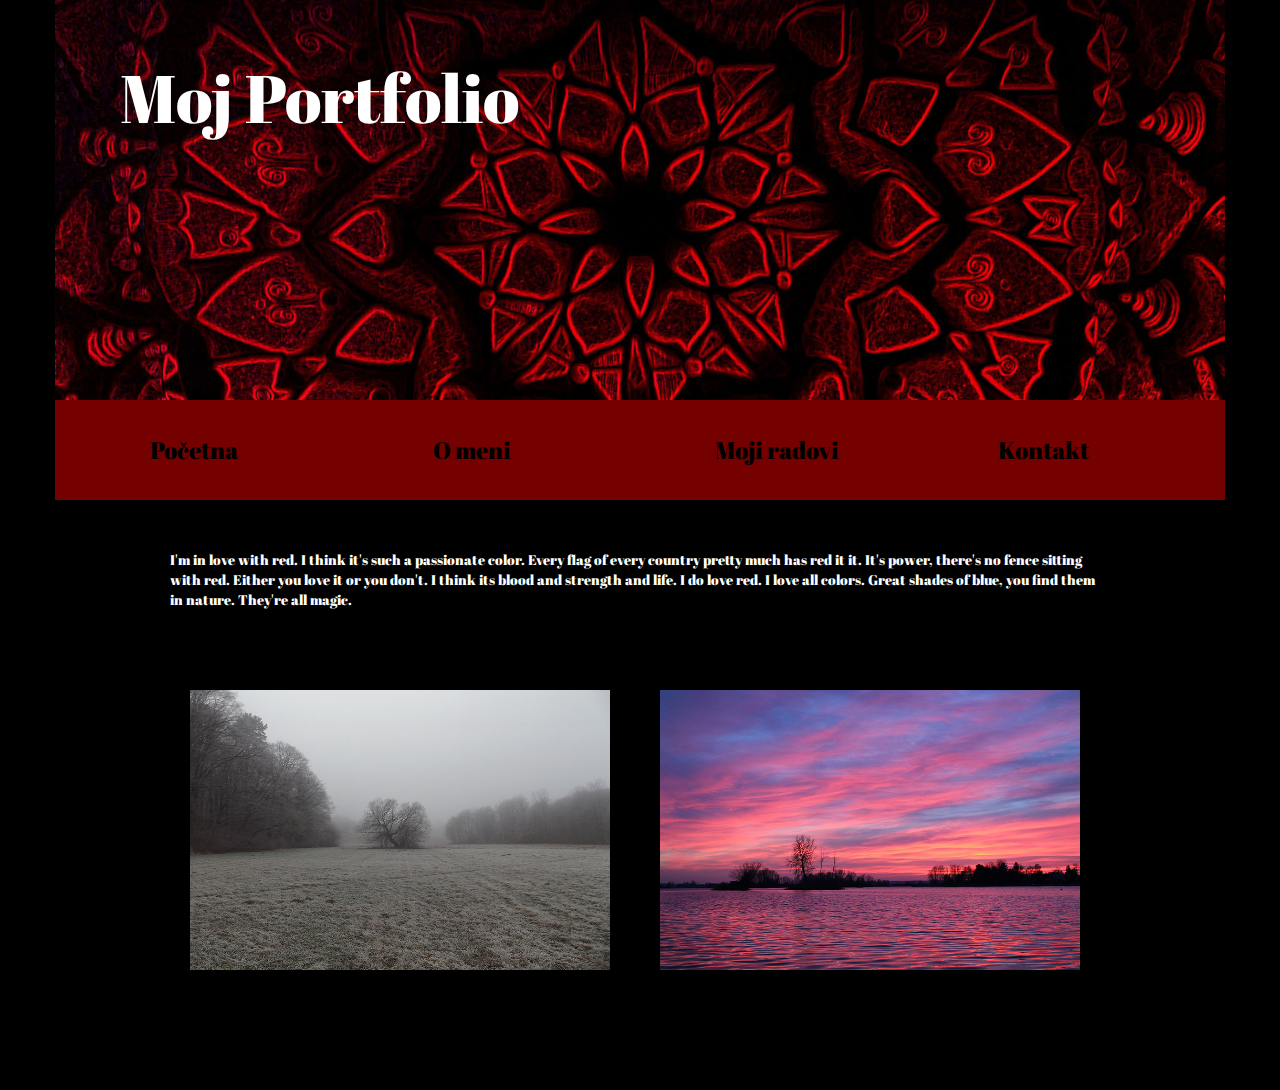
<file: index.html>
<!DOCTYPE html>
<html lang="en">
	<head>
		<meta charset="utf-8">
		<meta http-equiv="X-UA-Compatible" content="IE=edge">
		<meta name="viewport" content="width=device-width, initial-scale=1">
		<title>Lucija Glavina - Moj Portfolio</title>
		<link href="bootstrap/css/bootstrap.min.css" rel="stylesheet">
		<link href="lightbox/css/lightbox.css" rel="stylesheet">		
		<link href="socicon/style.css" rel="stylesheet">
	    <link href="https://fonts.googleapis.com/css?family=Abril+Fatface" rel="stylesheet">
        <link href="style.css" rel="stylesheet">		
		<!--[if lt IE 9]>
			<script src="https://oss.maxcdn.com/html5shiv/3.7.3/html5shiv.min.js"></script>
			<script src="https://oss.maxcdn.com/respond/1.4.2/respond.min.js"></script>
		<![endif]-->
	</head>
	<body>		
		<div class="container">
			<div class="row">
				<div class="col-xs-12 header">
					<a href="index.html">Moj Portfolio</a>
				</div>
			</div>
			<div class="row pozadina">
				<ul class="main-menu">
					<div class="col-xs-12 col-sm-3">
					<li><a href="index.html">Početna</a></li>
					</div>
					<div class="col-xs-12 col-sm-3">
					<li><a href="about_me.html">O meni</a></li>
					</div>
					<div class="col-xs-12 col-sm-3">
					<li><a href="my_works.html">Moji radovi</a></li>
					</div>
					<div class="col-xs-12 col-sm-3">
					<li><a href="contact.html">Kontakt</a></li>
					</div>
				</ul>
			</div>			
			<div class="section">
					<p>I'm in love with red. I think it's such a passionate color. Every flag of every country pretty much has red it it. 
					It's power, there's no fence sitting with red. Either you love it or you don't. I think its blood and strength and life. 
				    I do love red. I love all colors.
					Great shades of blue, you find them in nature. They're all magic.</p>
				
				<div class="row gallery">
		
					<div class="col-xs-12 col-sm-6 image-container">
						<img src="img/slika1.jpg">
						<div class="overlay">
							<p><a href="img/slika1.jpg" data-lightbox="g1">Zima</a></p>
						</div>
					</div>
					
					<div class="col-xs-12 col-sm-6 image-container">
						<img src="img/slika2.jpg">
						<div class="overlay">
							<p><a href="img/slika2.jpg" data-lightbox="g1">Jezero</a></p>
				
						</div>
					
					</div>
					
				
			</div>									
		
					
		</div>			
		<script src="https://ajax.googleapis.com/ajax/libs/jquery/1.12.4/jquery.min.js"></script>		
		<script src="bootstrap/js/bootstrap.min.js"></script>
		<script src="lightbox/js/lightbox.js"></script>
	</body>
</html>
</file>
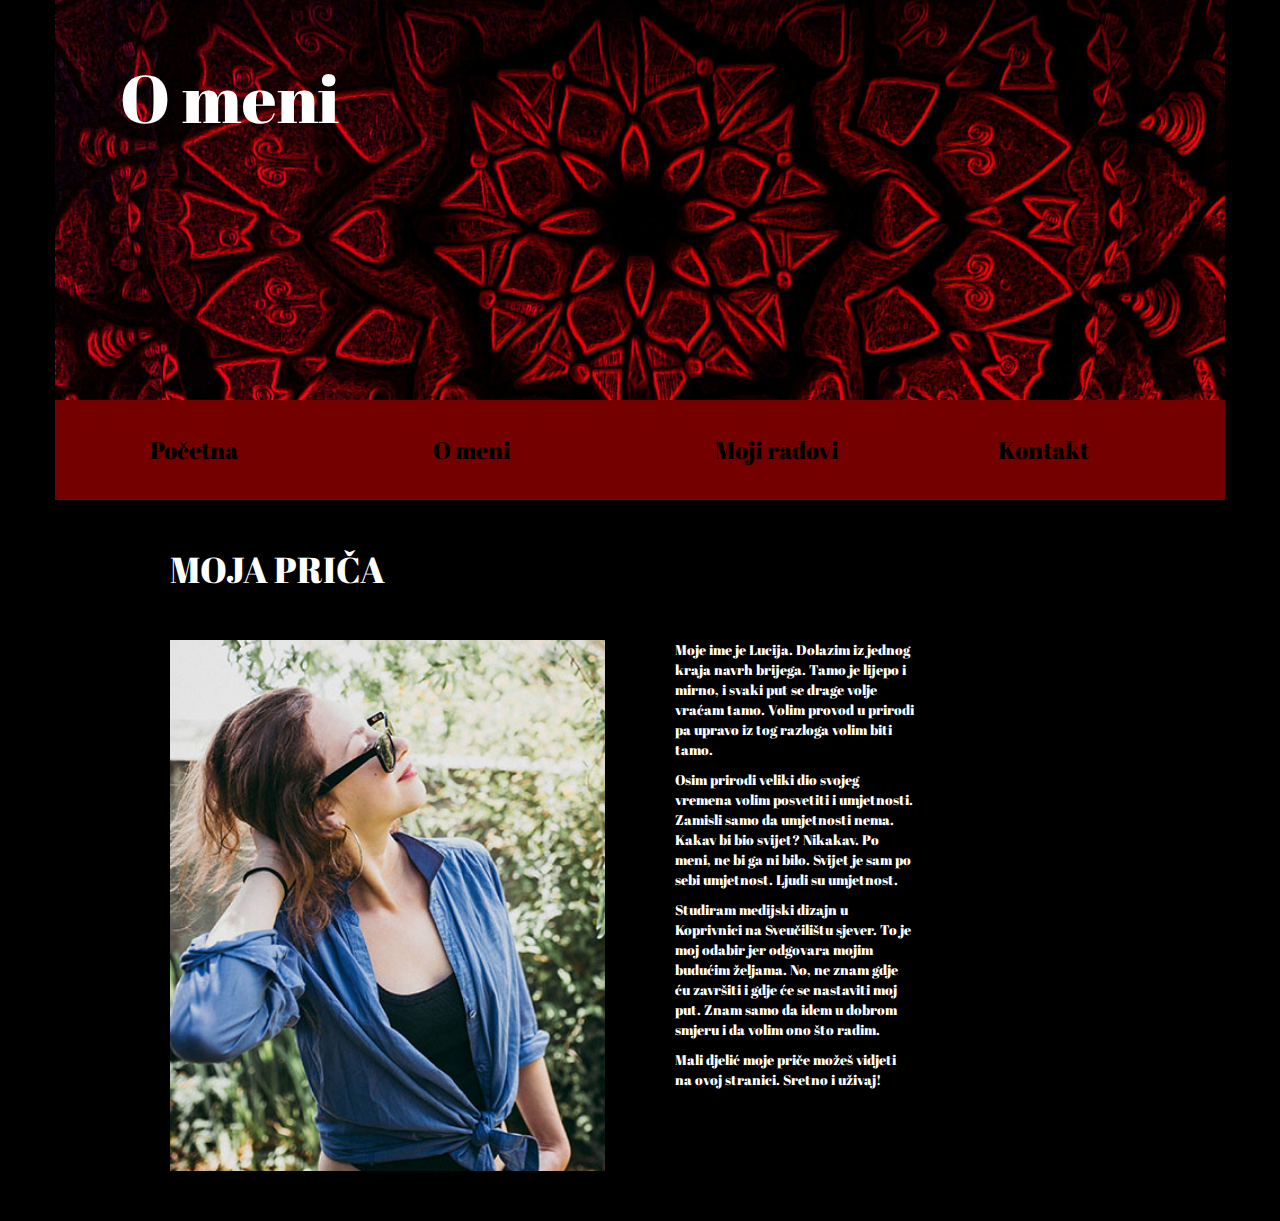
<file: about_me.html>
<!DOCTYPE html>
<html lang="en">
	<head>
		<meta charset="utf-8">
		<meta http-equiv="X-UA-Compatible" content="IE=edge">
		<meta name="viewport" content="width=device-width, initial-scale=1">
		<title>O meni</title>
		<link href="bootstrap/css/bootstrap.min.css" rel="stylesheet">
		<link href="lightbox/css/lightbox.css" rel="stylesheet">		
		<link href="socicon/style.css" rel="stylesheet">
		<link href="https://fonts.googleapis.com/css?family=Abril+Fatface" rel="stylesheet">
		<link href="style.css" rel="stylesheet">		
		<!--[if lt IE 9]>
			<script src="https://oss.maxcdn.com/html5shiv/3.7.3/html5shiv.min.js"></script>
			<script src="https://oss.maxcdn.com/respond/1.4.2/respond.min.js"></script>
		<![endif]-->
	</head>
	<body>		
		<div class="container">
			<div class="row">
				<div class="col-xs-12 header">
					<a href="index.html">O meni</a>
				</div>
			</div>
			<div class="row pozadina">
				<ul class="main-menu">
					<div class="col-xs-12 col-sm-3">
					<li><a href="index.html">Početna</a></li>
					</div>
					<div class="col-xs-12 col-sm-3">
					<li><a href="about_me.html">O meni</a></li>
					</div>
					<div class="col-xs-12 col-sm-3">
					<li><a href="my_works.html">Moji radovi</a></li>
					</div>
					<div class="col-xs-12 col-sm-3">
					<li><a href="contact.html">Kontakt</a></li>
					</div>
				</ul>
			</div>								
			<div class="section">
				<h1>Moja priča</h1>
				<div class="row about-me">
					<div class="col-xs-12 col-sm-4">
						<img src="img/ja.jpg">
					</div>
					<div class="col-xs-10 col-sm-8 about-me-text">						
						<p>Moje ime je Lucija. Dolazim iz jednog kraja navrh brijega. Tamo je lijepo i mirno, i svaki put se drage volje vraćam tamo. Volim provod u prirodi pa upravo iz tog razloga volim biti tamo.</p>
						<p>Osim prirodi veliki dio svojeg vremena volim posvetiti i umjetnosti. Zamisli samo da umjetnosti nema. Kakav bi bio svijet? Nikakav. Po meni, ne bi ga ni bilo. Svijet je sam po sebi umjetnost.
						   Ljudi su umjetnost.</p>
						<p>Studiram medijski dizajn u Koprivnici na Sveučilištu sjever. To je moj odabir jer odgovara mojim budućim željama. No, ne znam gdje ću završiti i gdje će se nastaviti moj put.
						Znam samo da idem u dobrom smjeru i da volim ono što radim.</p>
						<p>Mali djelić moje priče možeš vidjeti na ovoj stranici. Sretno i uživaj!<p/>
					</div>
				</div>
			</div>			
			<div class="section">
							
			
		<script src="https://ajax.googleapis.com/ajax/libs/jquery/1.12.4/jquery.min.js"></script>		
		<script src="bootstrap/js/bootstrap.min.js"></script>
		<script src="lightbox/js/lightbox.js"></script>
	</body>
</html>
</file>
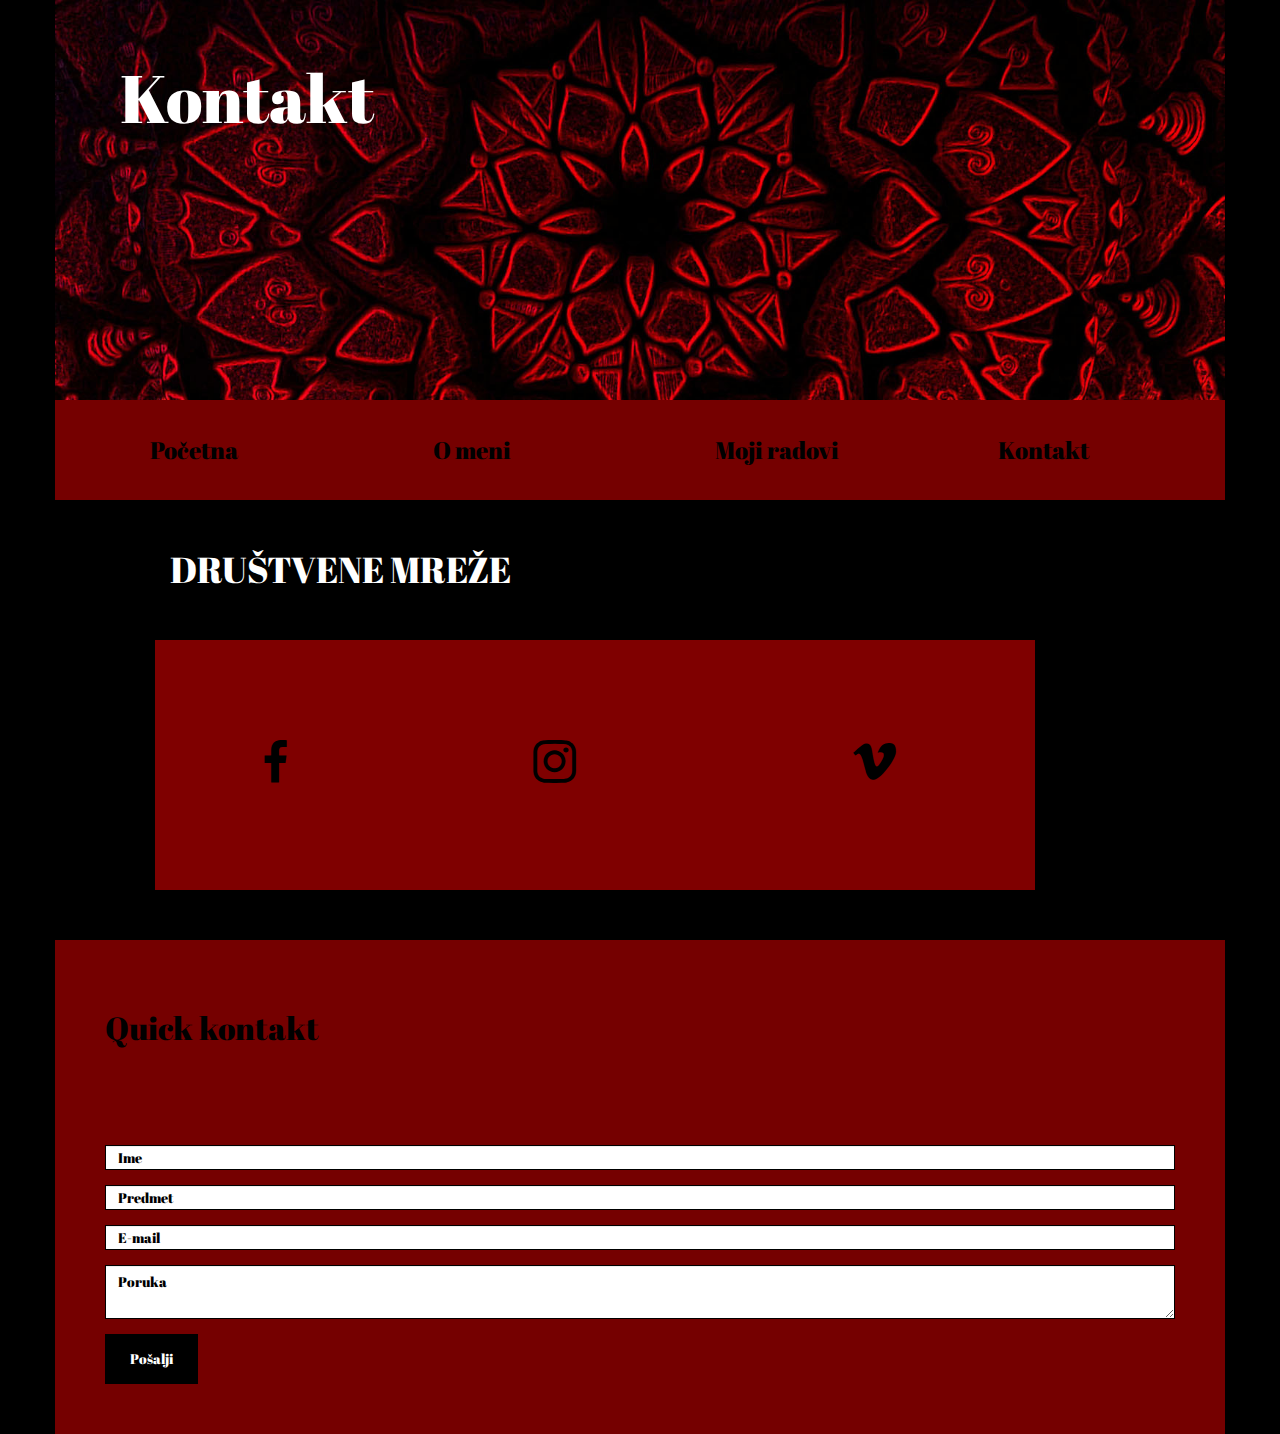
<file: contact.html>
<!DOCTYPE html>
<html lang="en">
	<head>
		<meta charset="utf-8">
		<meta http-equiv="X-UA-Compatible" content="IE=edge">
		<meta name="viewport" content="width=device-width, initial-scale=1">
		<title>Kontakt</title>
		<link href="bootstrap/css/bootstrap.min.css" rel="stylesheet">
		<link href="lightbox/css/lightbox.css" rel="stylesheet">		
		<link href="socicon/style.css" rel="stylesheet">
		<link href="https://fonts.googleapis.com/css?family=Abril+Fatface" rel="stylesheet">
		<link href="style.css" rel="stylesheet">		
		<!--[if lt IE 9]>
			<script src="https://oss.maxcdn.com/html5shiv/3.7.3/html5shiv.min.js"></script>
			<script src="https://oss.maxcdn.com/respond/1.4.2/respond.min.js"></script>
		<![endif]-->
	</head>
	<body>		
		<div class="container">
			<div class="row">
				<div class="col-xs-12 header">
					<a href="index.html">Kontakt</a>
				</div>
			</div>
			<div class="row pozadina">
				<ul class="main-menu">
					<div class="col-xs-12 col-sm-3">
					<li><a href="index.html">Početna</a></li>
					</div>
					<div class="col-xs-12 col-sm-3">
					<li><a href="about_me.html">O meni</a></li>
					</div>
					<div class="col-xs-12 col-sm-3">
					<li><a href="my_works.html">Moji radovi</a></li>
					</div>
					<div class="col-xs-12 col-sm-3">
					<li><a href="contact.html">Kontakt</a></li>
					</div>
				</ul>
			</div>
						
			<div class="section">
				<h1>Društvene mreže</h1>
				<div class="row square-blocks">
					<div class="col-sm-6 col-md-3 light-gray-bg">
						<p>
							<a href=https://www.facebook.com/lucija.glavinaa" target="_blank">
								<span class="socicon-facebook"></span>
							</a>
						</p>
					</div>
					
					<div class="col-sm-6 col-md-4 light-gray-bg">
						<p>
							<a href="https://www.instagram.com/lucija_glavina/" target="_blank">
								<span class="socicon-instagram"></span>
							</a>
						</p>
					</div>
					
					<div class="col-sm-6 col-md-4 light-gray-bg">
						<p>
							<a href="http://www.vimeo.com" target="_blank">
								<span class="socicon-vimeo"></span>
							</a>
						</p>
					</div>
				</div>
			</div>						
<div class="row contact-form">
				<h1>Quick kontakt</h1>
				<form action="">					
					<div class="form-group">
						<input type="text" class="form-control" placeholder="Ime">
					</div>
					<div class="form-group">
						<input type="text" class="form-control" placeholder="Predmet">
					</div>
					<div class="form-group">
						<input type="text" class="form-control" placeholder="E-mail">
					</div>
					<div class="form-group">
						<textarea class="form-control" placeholder="Poruka"></textarea>
					</div>				
					<button type="submit" class="btn btn-default">Pošalji</button>
				</form>
			</div>		
				
		</div>			
		<script src="https://ajax.googleapis.com/ajax/libs/jquery/1.12.4/jquery.min.js"></script>		
		<script src="bootstrap/js/bootstrap.min.js"></script>
		<script src="lightbox/js/lightbox.js"></script>
	</body>
</html>
</file>
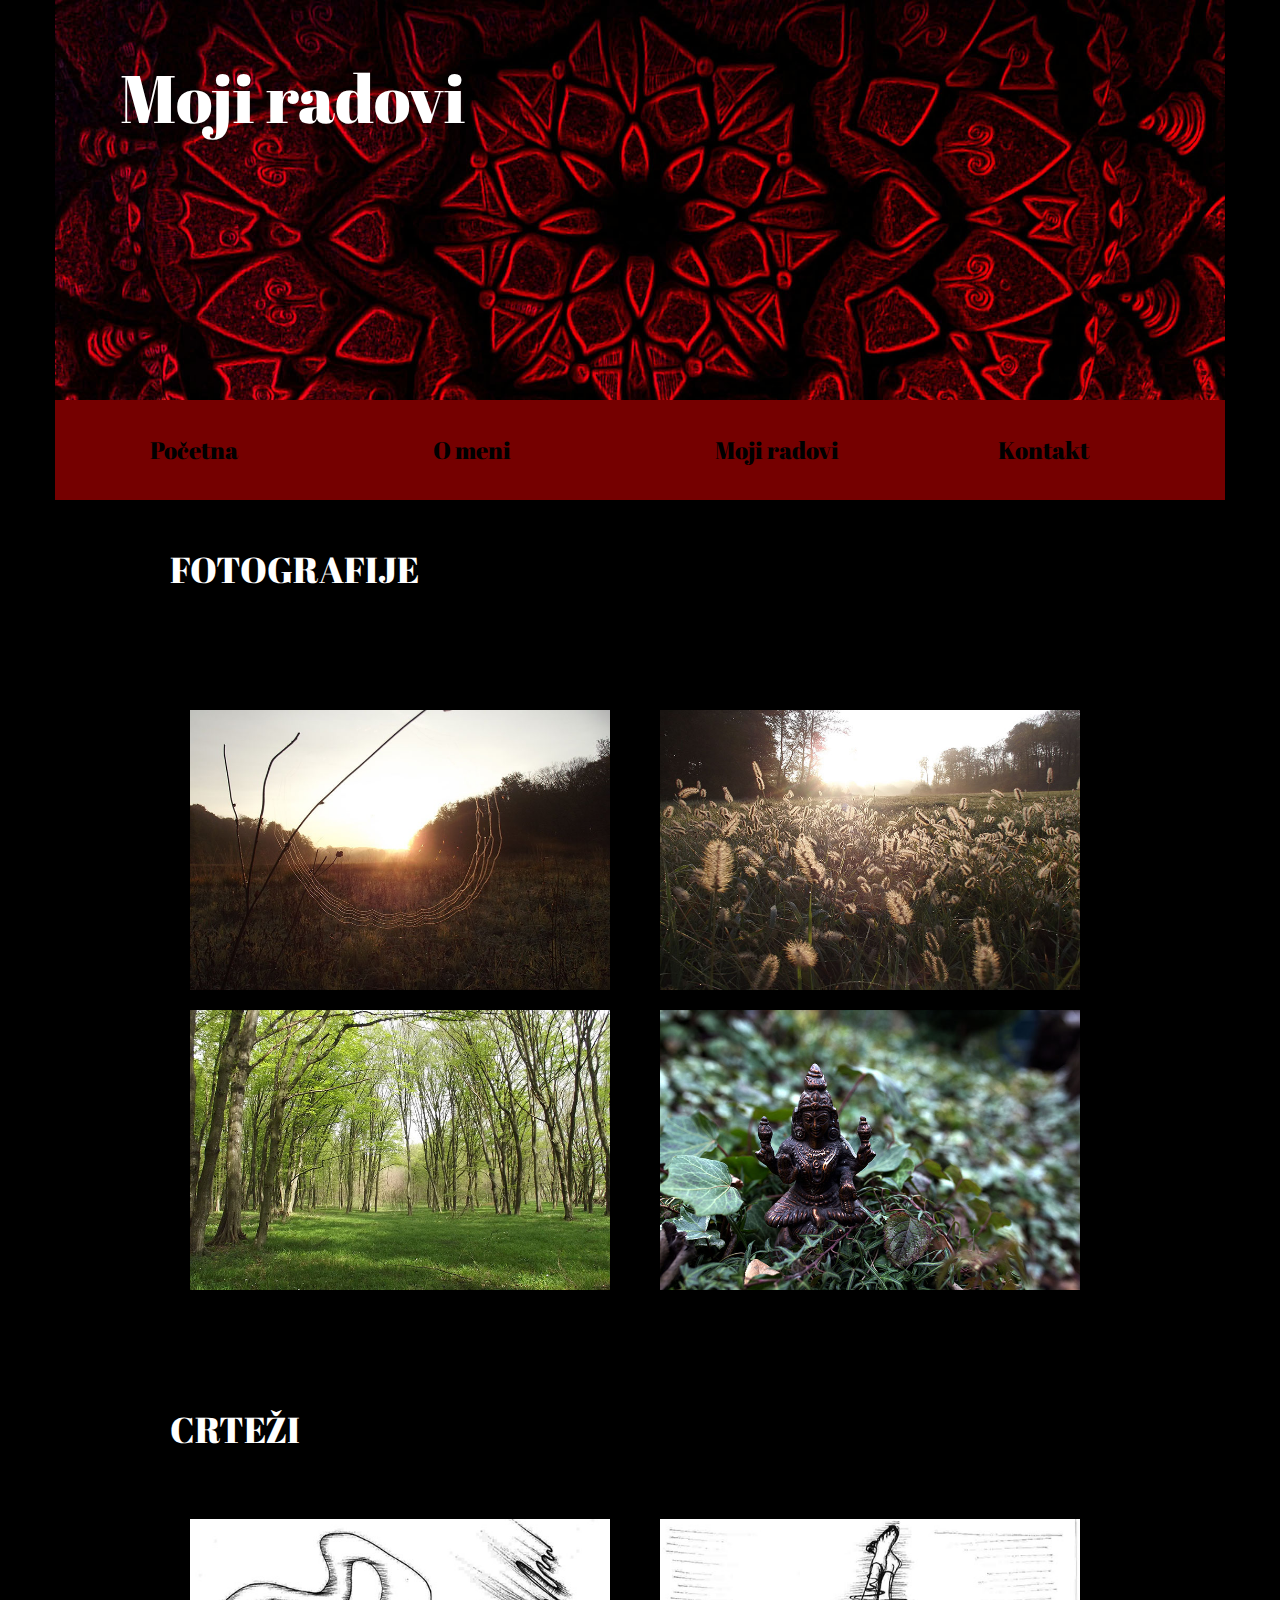
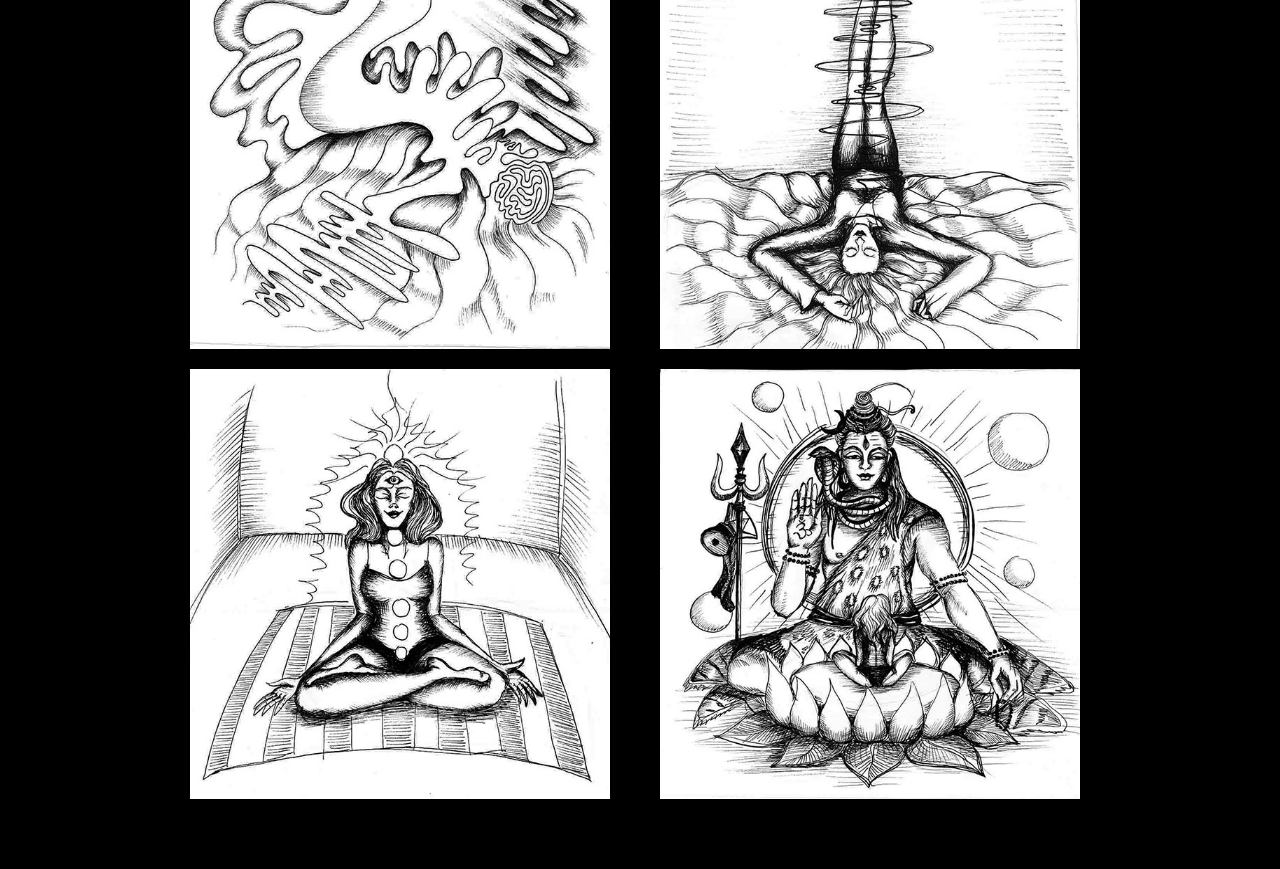
<file: my_works.html>
<!DOCTYPE html>
<html lang="en">
	<head>
		<meta charset="utf-8">
		<meta http-equiv="X-UA-Compatible" content="IE=edge">
		<meta name="viewport" content="width=device-width, initial-scale=1">
		<title>Moji radovi</title>
		<link href="bootstrap/css/bootstrap.min.css" rel="stylesheet">
		<link href="lightbox/css/lightbox.css" rel="stylesheet">		
		<link href="socicon/style.css" rel="stylesheet">
		<link href="vegas/vegas.min.css" rel="stylesheet">
		<link href="https://fonts.googleapis.com/css?family=Abril+Fatface" rel="stylesheet">
		<link href="style.css" rel="stylesheet">		
		<!--[if lt IE 9]>
			<script src="https://oss.maxcdn.com/html5shiv/3.7.3/html5shiv.min.js"></script>
			<script src="https://oss.maxcdn.com/respond/1.4.2/respond.min.js"></script>
		<![endif]-->
	</head>
	<body>		
		<div class="container">
			<div class="row">
				<div class="col-xs-12 header">
					<a href="index.html">Moji radovi</a>
				</div>
			</div>
			<div class="row pozadina">
				<ul class="main-menu">
					<div class="col-xs-12 col-sm-3">
					<li><a href="index.html">Početna</a></li>
					</div>
					<div class="col-xs-12 col-sm-3">
					<li><a href="about_me.html">O meni</a></li>
					</div>
					<div class="col-xs-12 col-sm-3">
					<li><a href="my_works.html">Moji radovi</a></li>
					</div>
					<div class="col-xs-12 col-sm-3">
					<li><a href="contact.html">Kontakt</a></li>
					</div>
				</ul>
			</div>
			<a id="category1"></a>
			<div class="section">
				<h1>Fotografije</h1>
				<div class="row gallery">
					<div class="col-xs-12 col-sm-6 image-container">
						<img src="img/slika4.jpg">
						<div class="overlay">
							<p><a href="img/slika4.jpg" data-lightbox="g1">Sunce</a></p>
						</div>
					</div>
					<div class="col-xs-12 col-sm-6 image-container">
						<img src="img/slika3.jpg">
						<div class="overlay">
							<p><a href="img/slika3.jpg" data-lightbox="g1">Trava</a></p>
						</div>
					</div>
					
					<div class="col-xs-12 col-sm-6 image-container">
						<img src="img/slika5.jpg">
						<div class="overlay">
							<p><a href="img/slika5.jpg" data-lightbox="g1">Šuma</a></p>
						</div>
					</div>
					
					<div class="col-xs-12 col-sm-6 image-container">
						<img src="img/slika6.jpg">
						<div class="overlay">
							<p><a href="img/slika6.jpg" data-lightbox="g1">Božica</a></p>
						</div>
					</div>
					
				</div>
			</div>
			
			<a id="category1"></a>
			<div class="section">
				<h1>Crteži</h1>
				<div class="row galleryb">
					<div class="col-xs-12 col-sm-6 image-container">
						<img src="img/slika7.jpg">
						<div class="overlay">
							<p><a href="img/slika7.jpg" data-lightbox="g1">Topim se</a></p>
						</div>
					</div>
					<div class="col-xs-12 col-sm-6 image-container">
						<img src="img/slika8.jpg">
						<div class="overlay">
							<p><a href="img/slika8.jpg" data-lightbox="g1">Slušam</a></p>
						</div>
					</div>
					
					<div class="col-xs-12 col-sm-6 image-container">
						<img src="img/slika9.jpg">
						<div class="overlay">
							<p><a href="img/slika9.jpg" data-lightbox="g1">Treće oko</a></p>
						</div>
					</div>
					
					<div class="col-xs-12 col-sm-6 image-container">
						<img src="img/slika10.jpg">
						<div class="overlay">
							<p><a href="img/slika10.jpg" data-lightbox="g1">Shiva</a></p>
						</div>
					</div>
					
				</div>
			</div>
			
	</body>
</html>
</file>
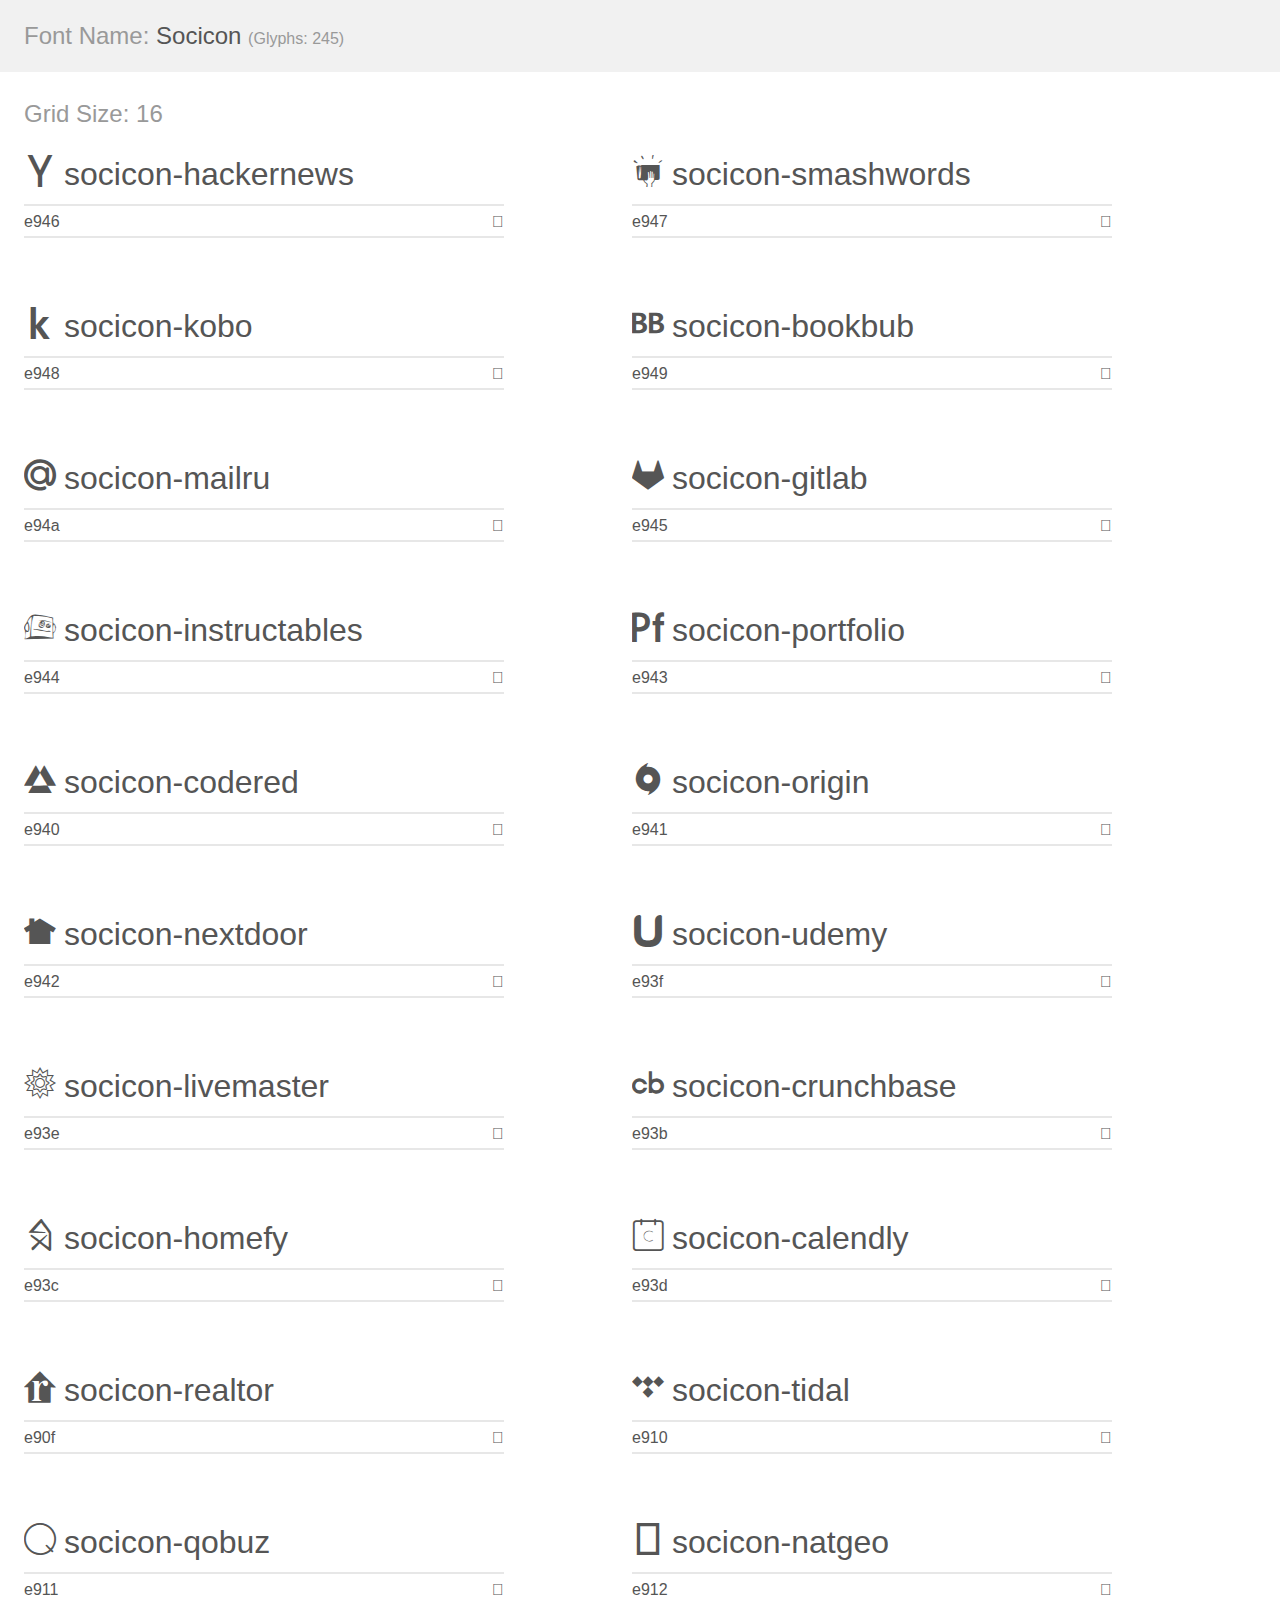
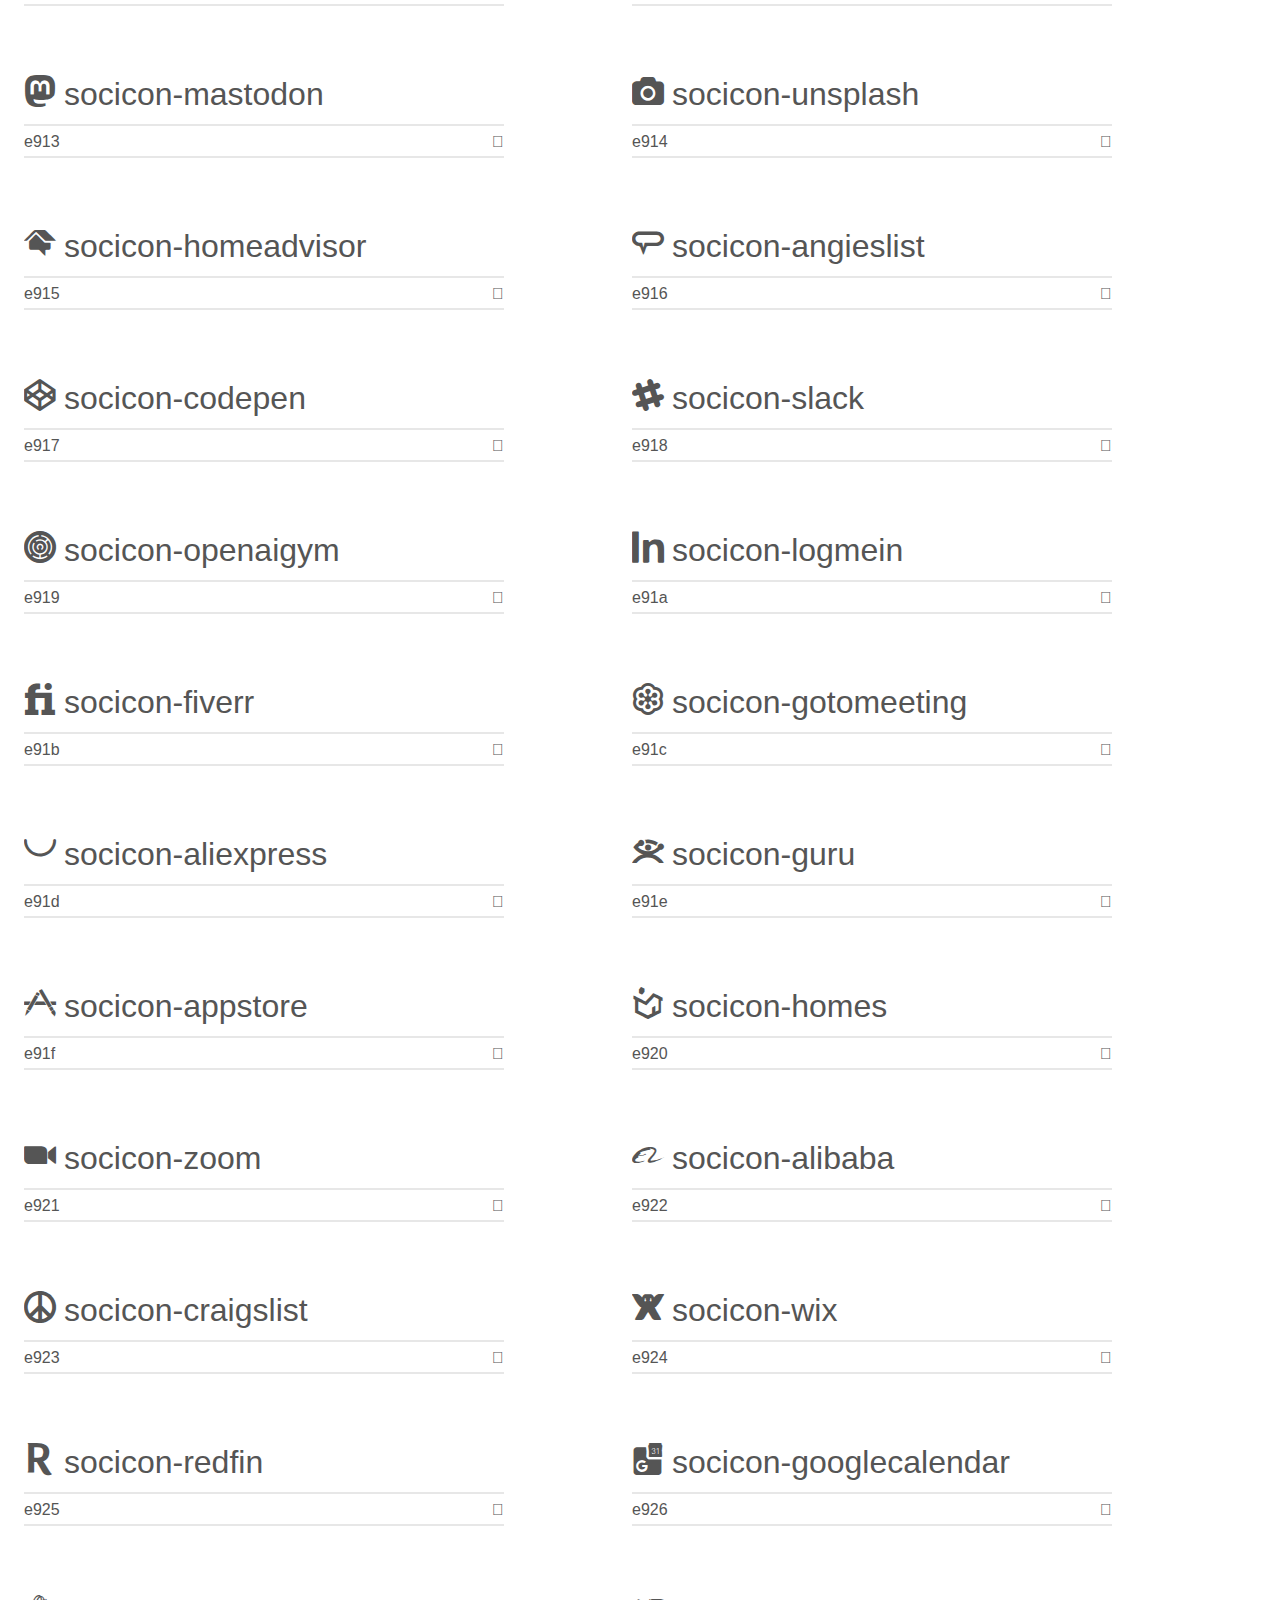
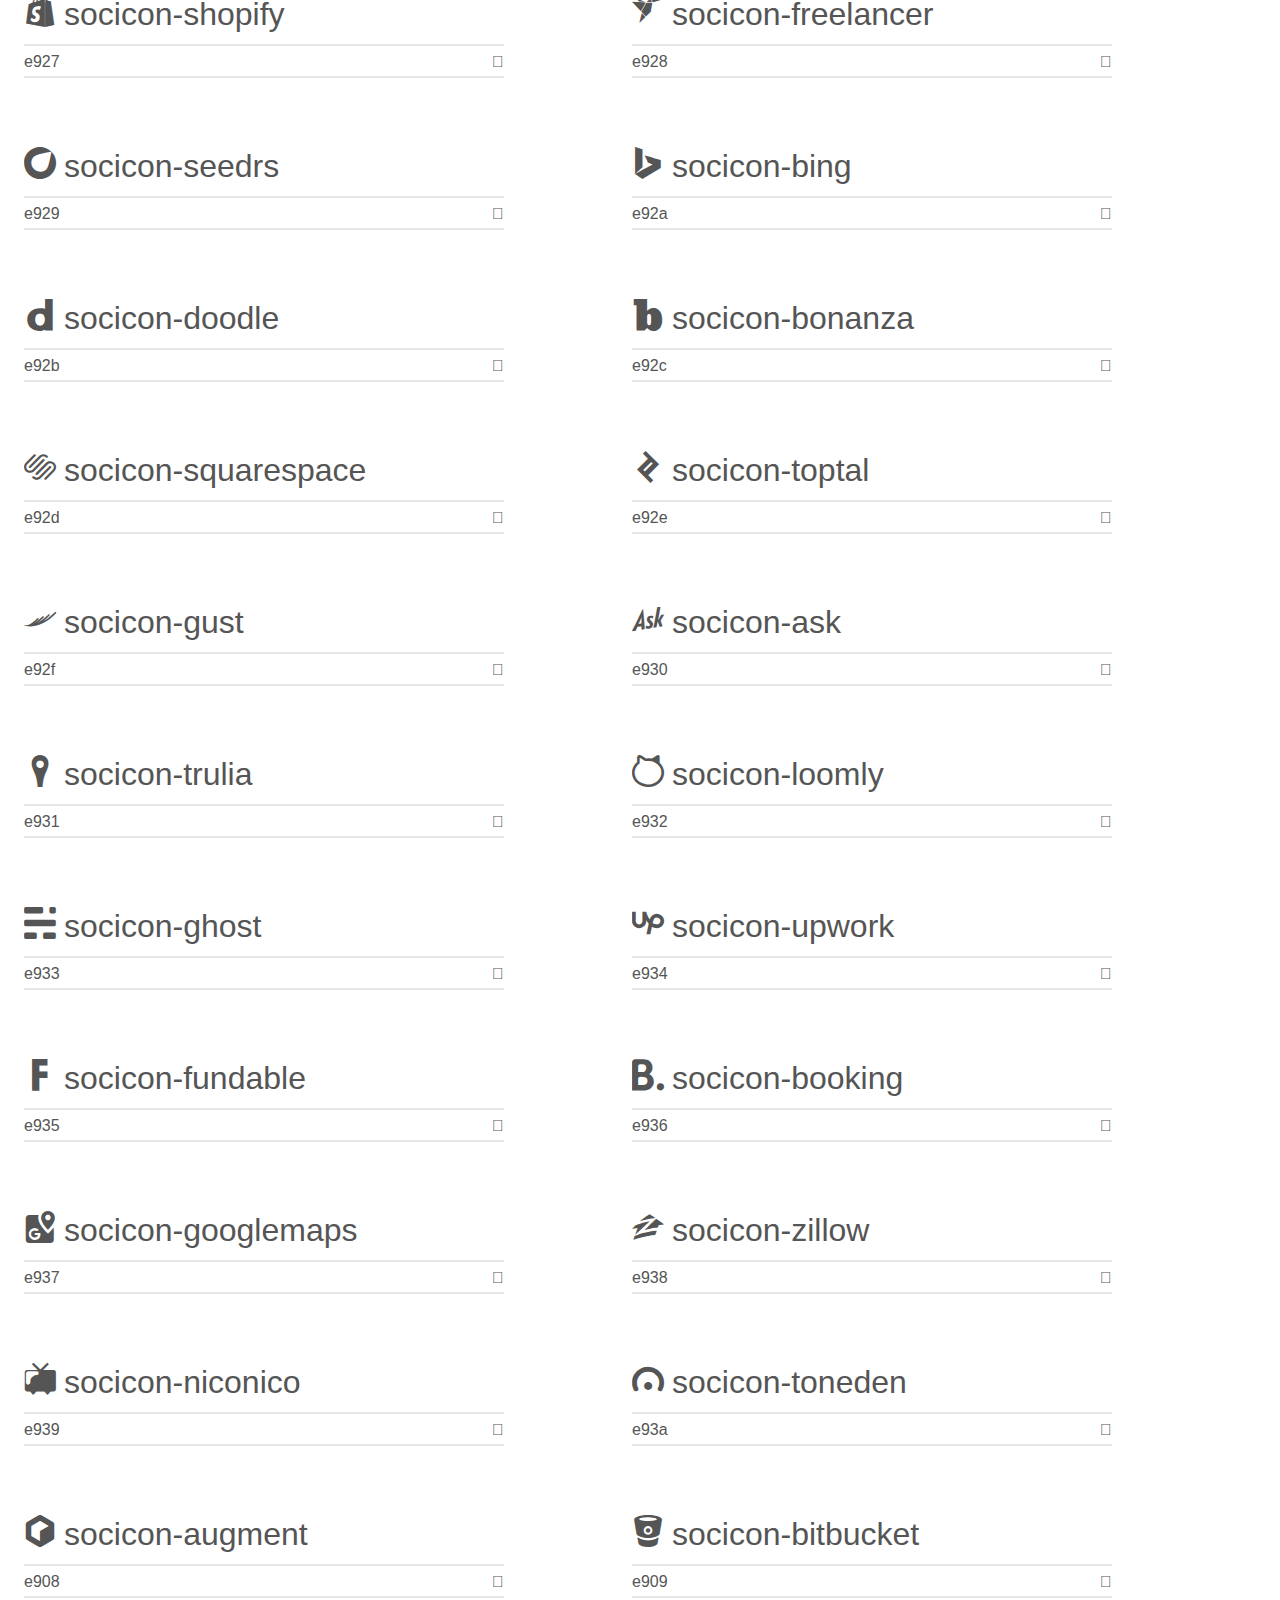
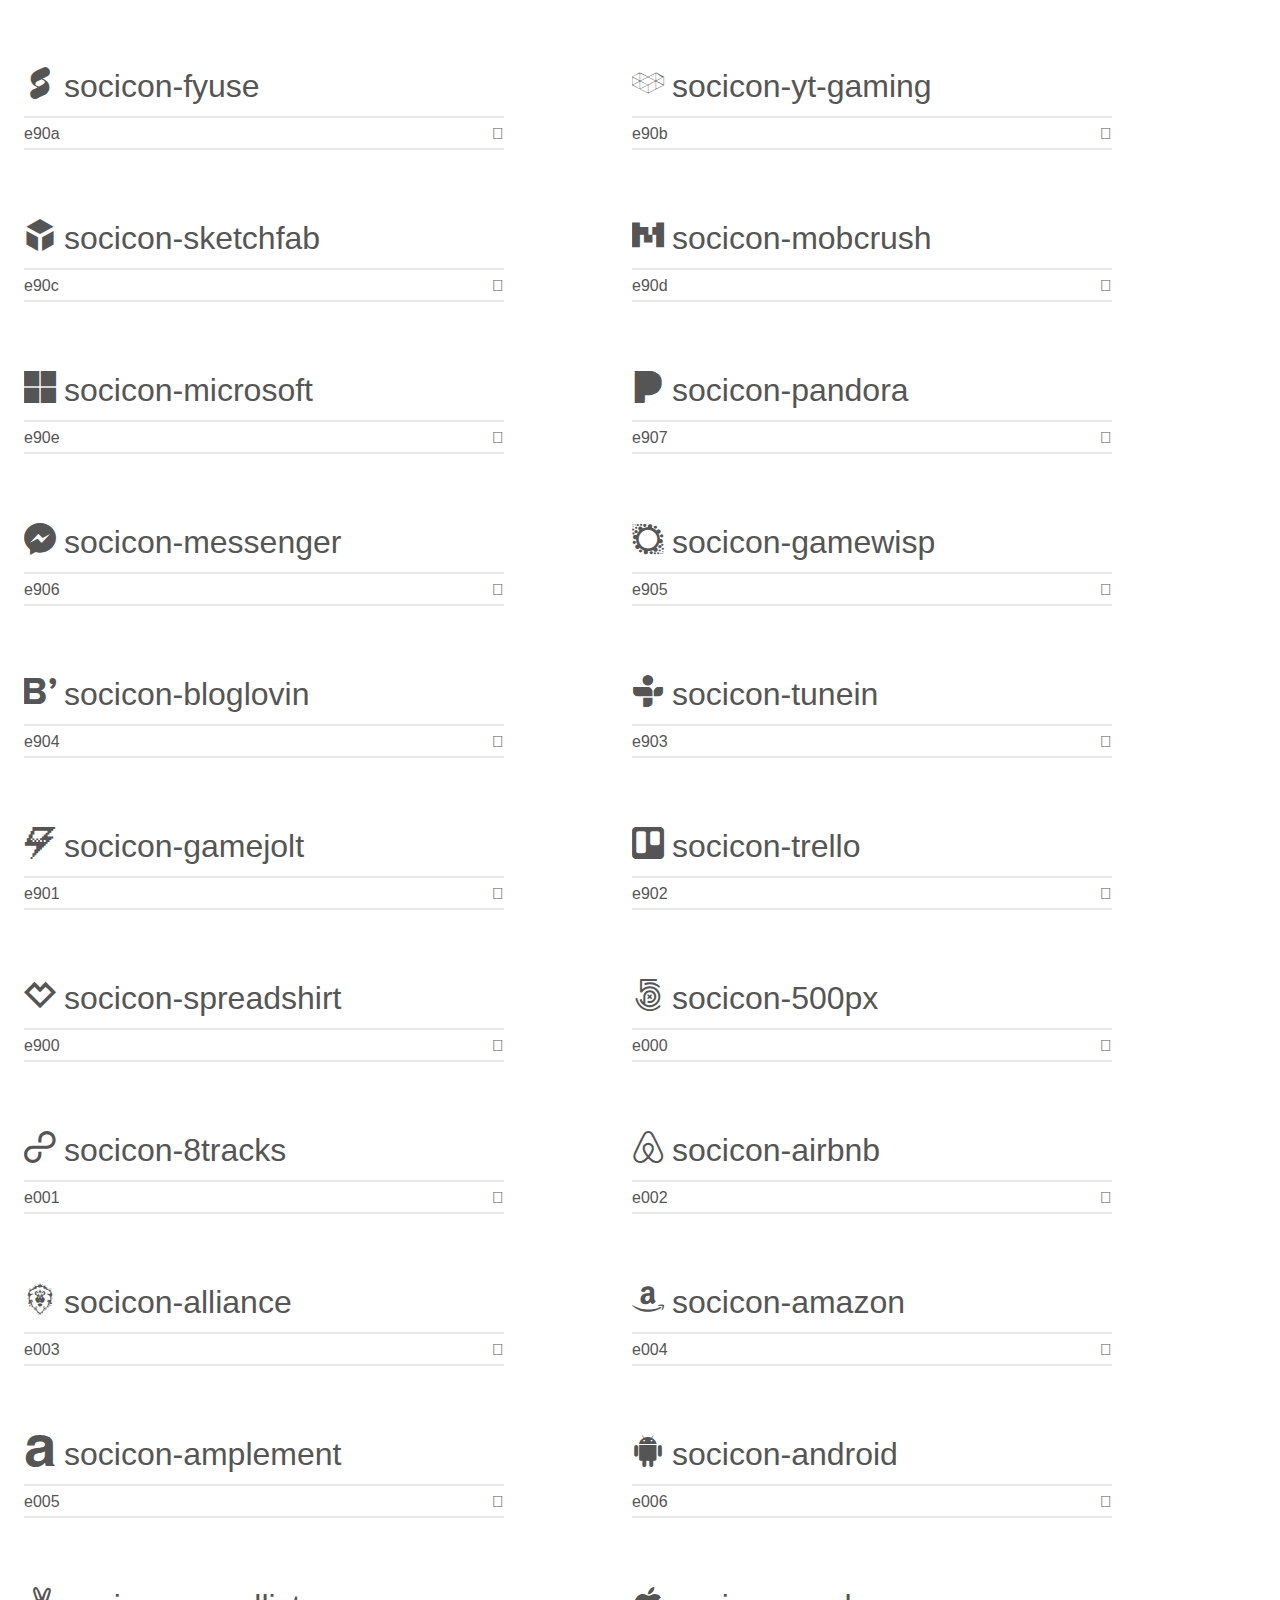
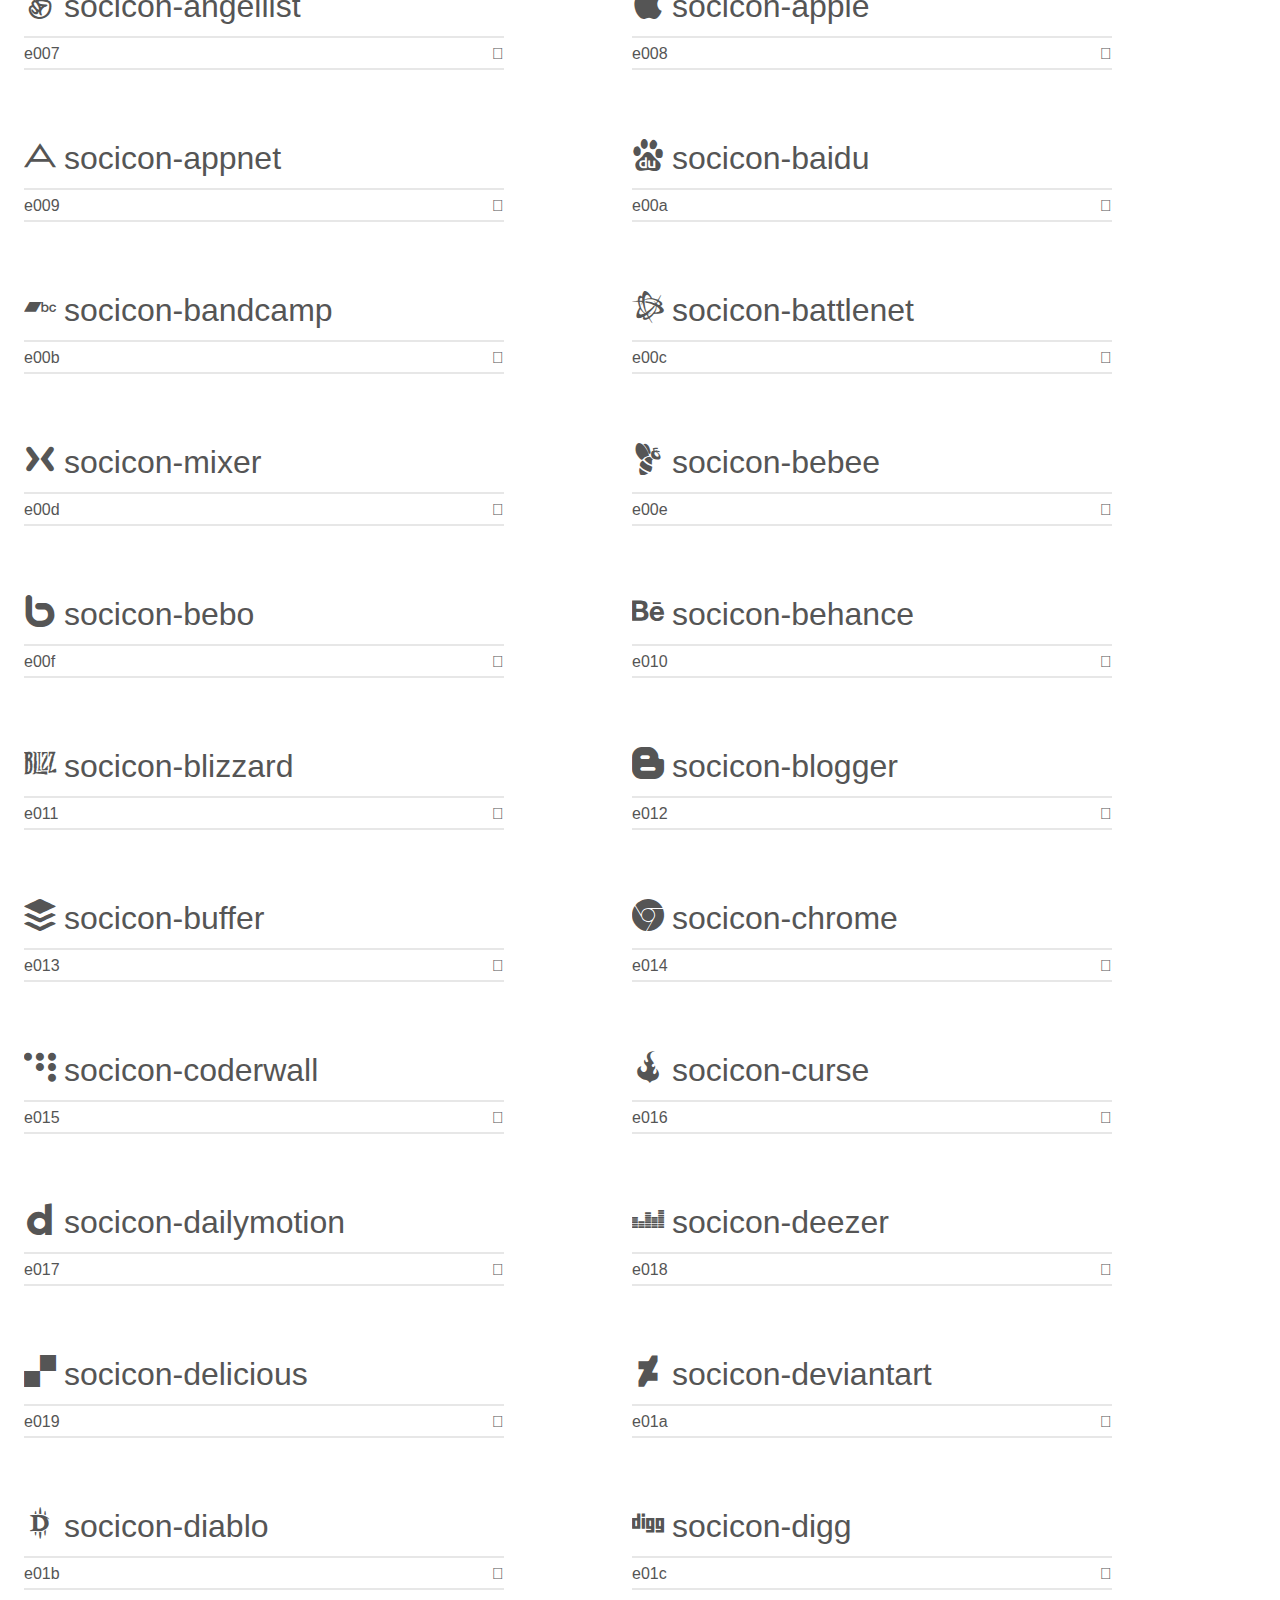
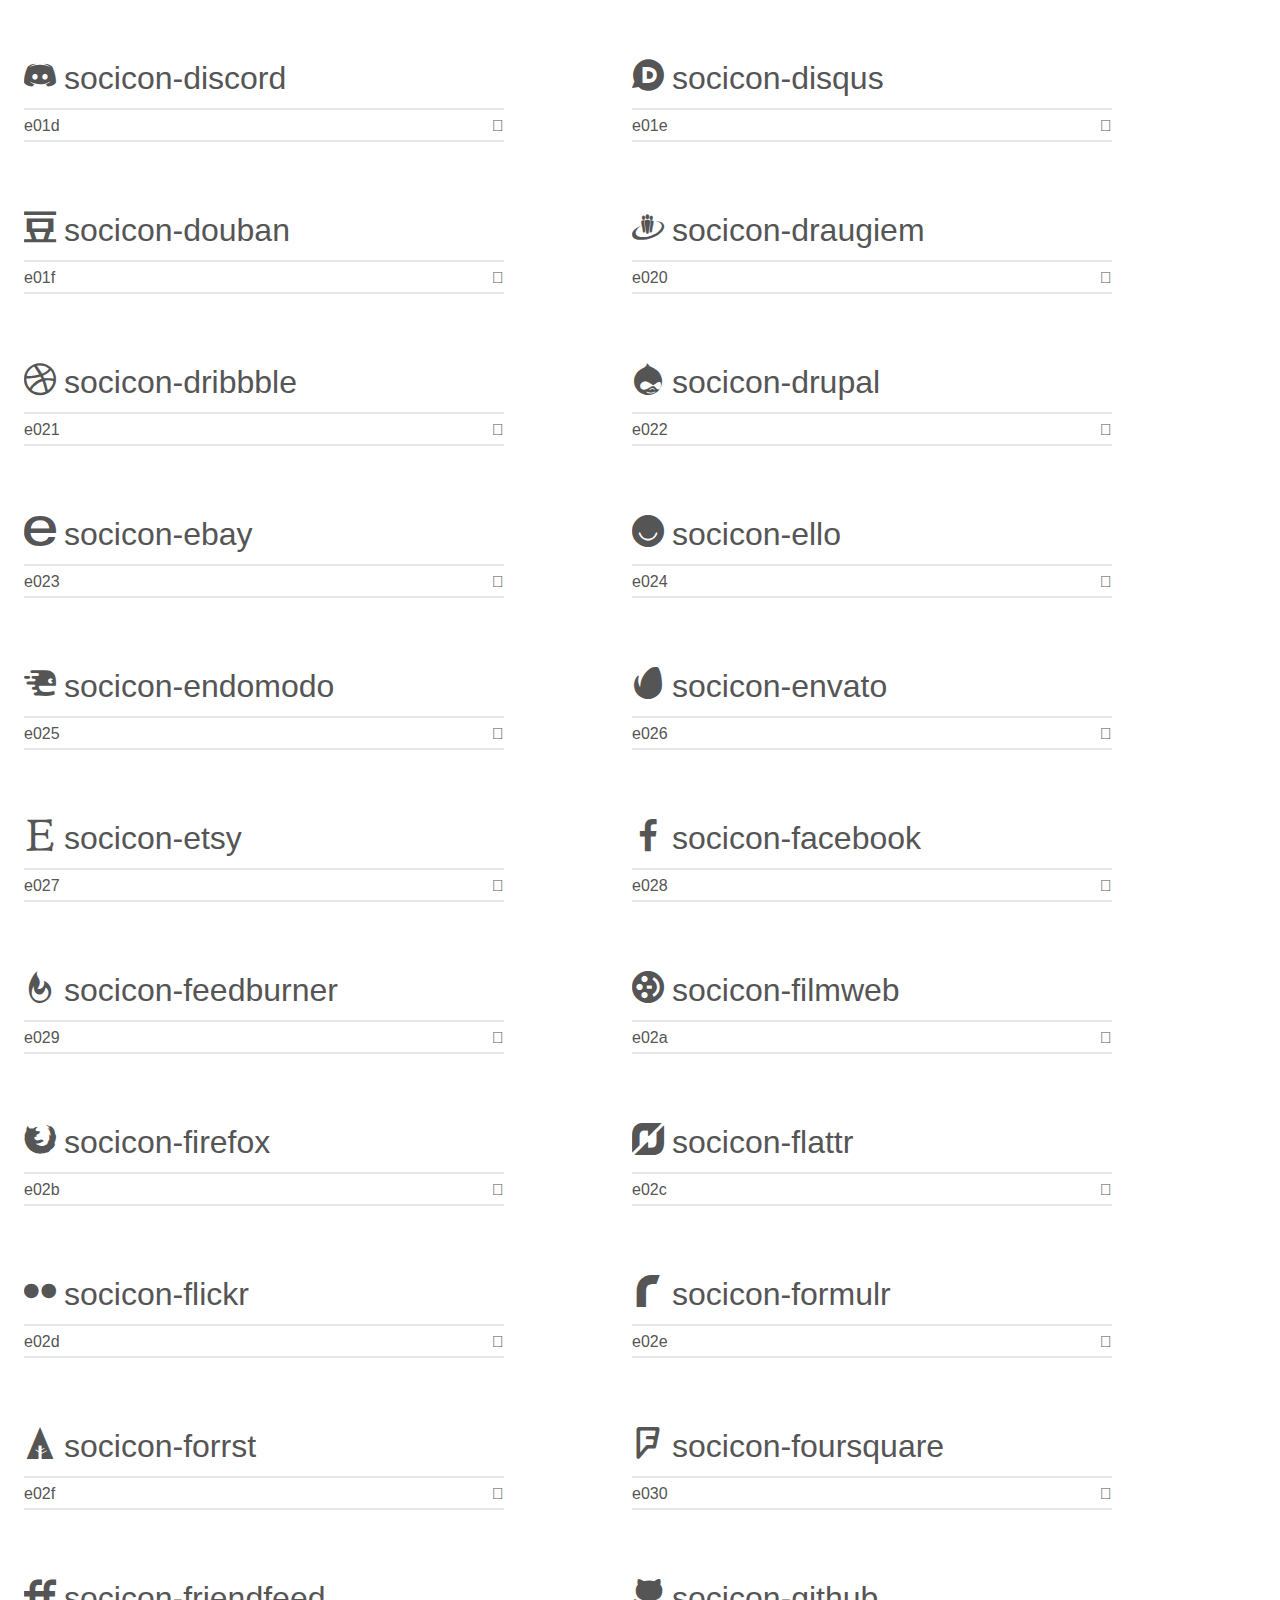
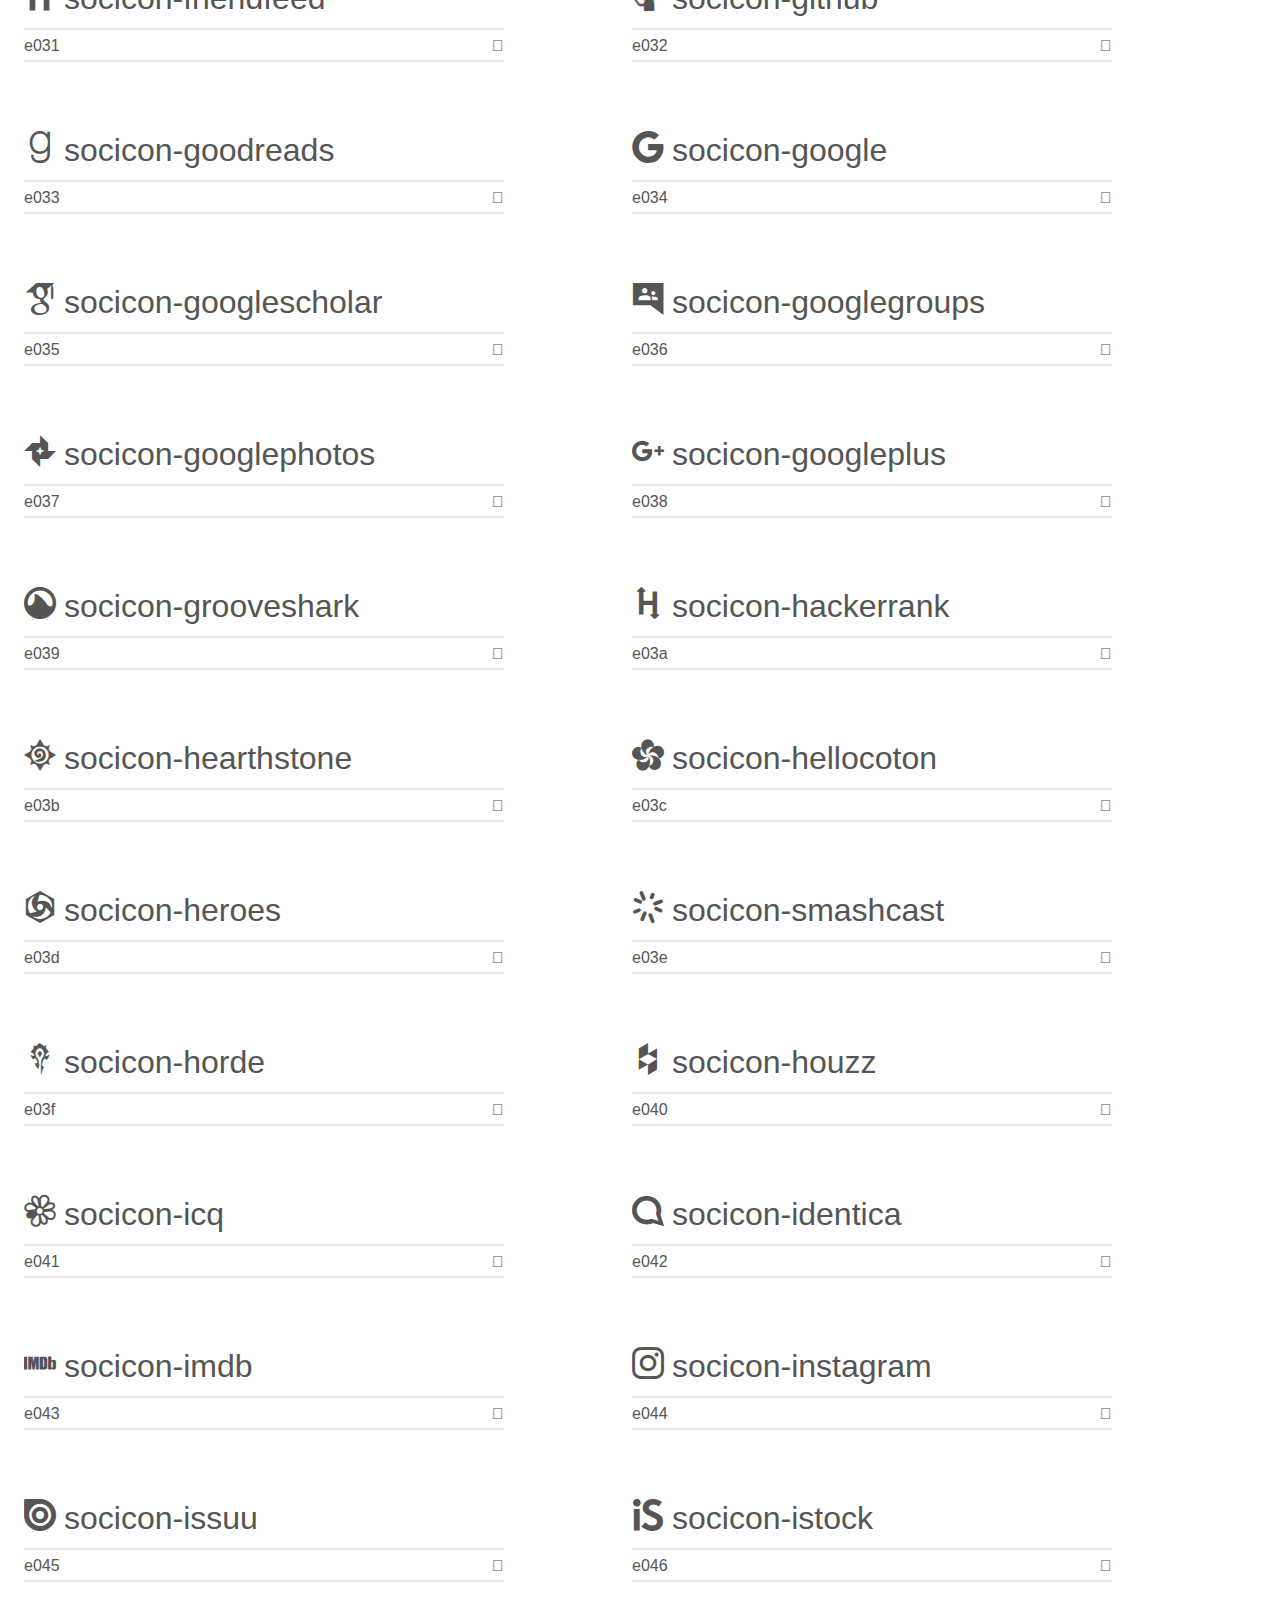
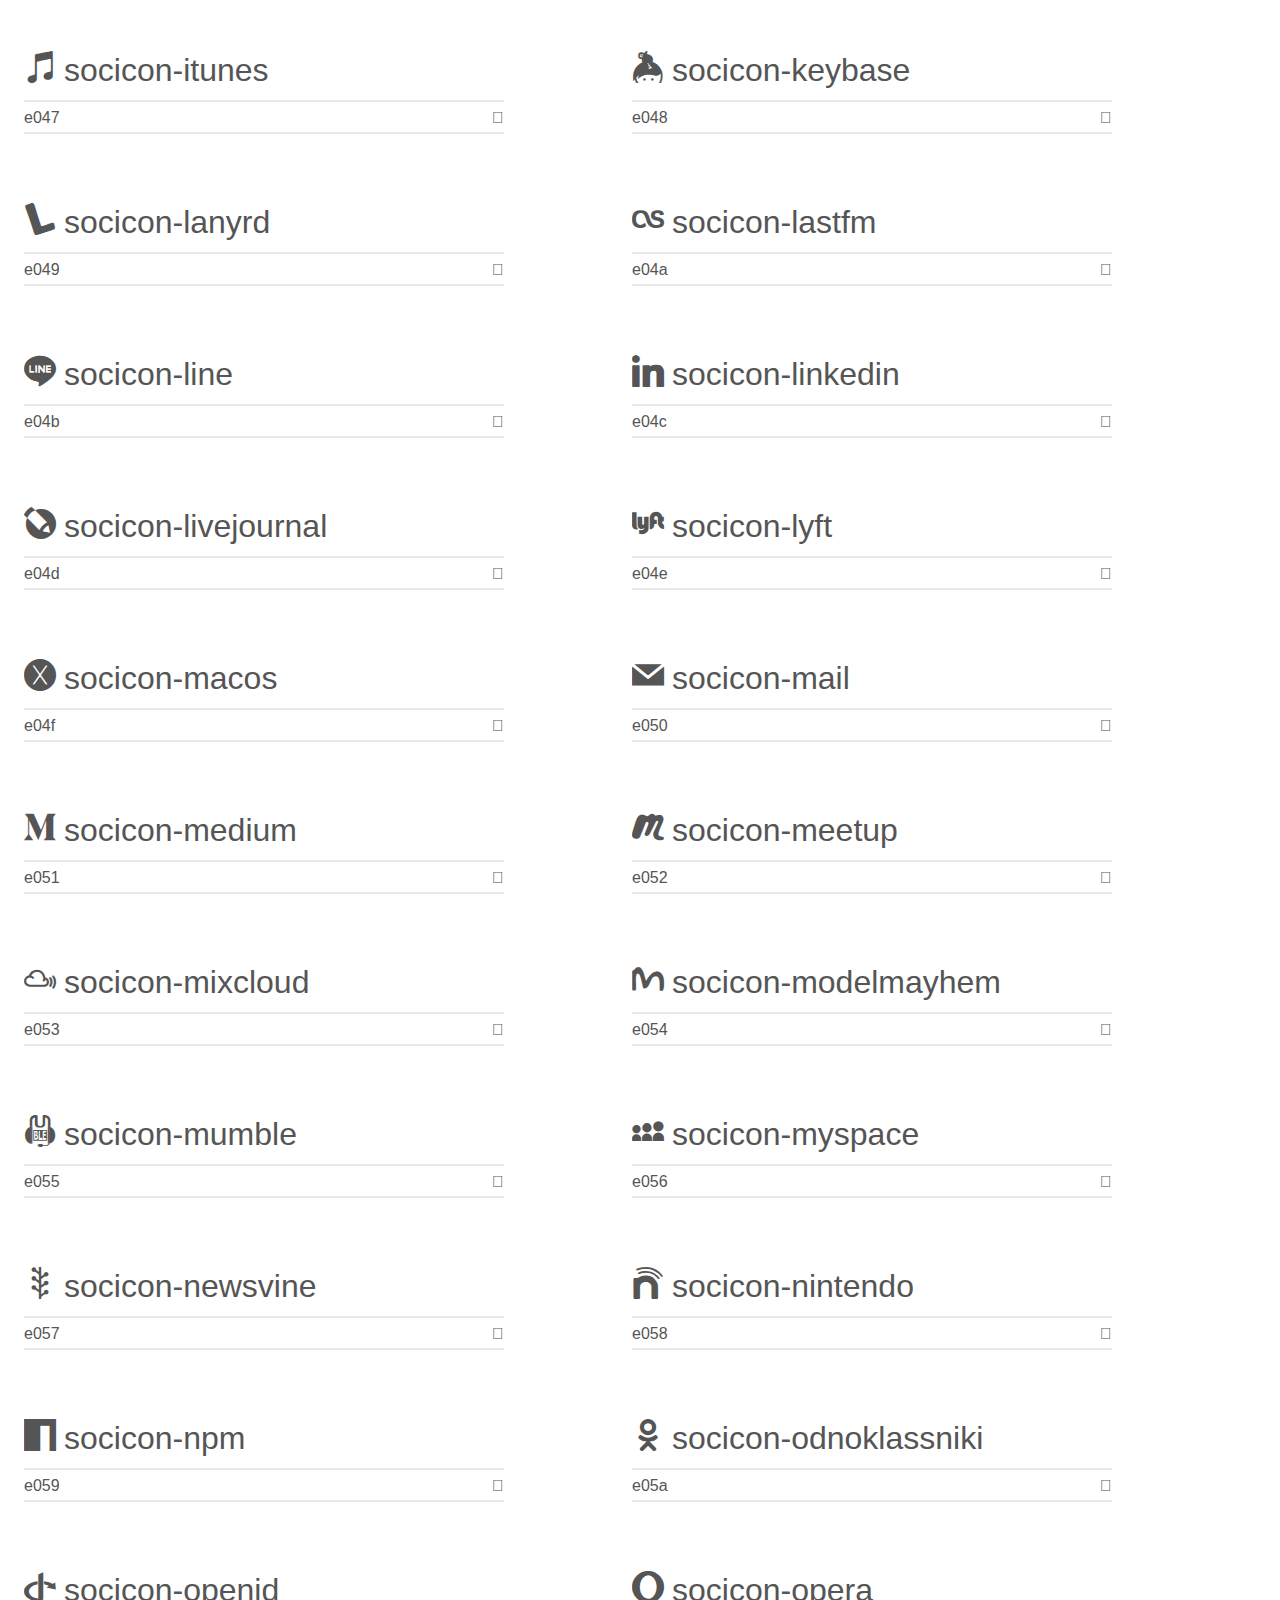
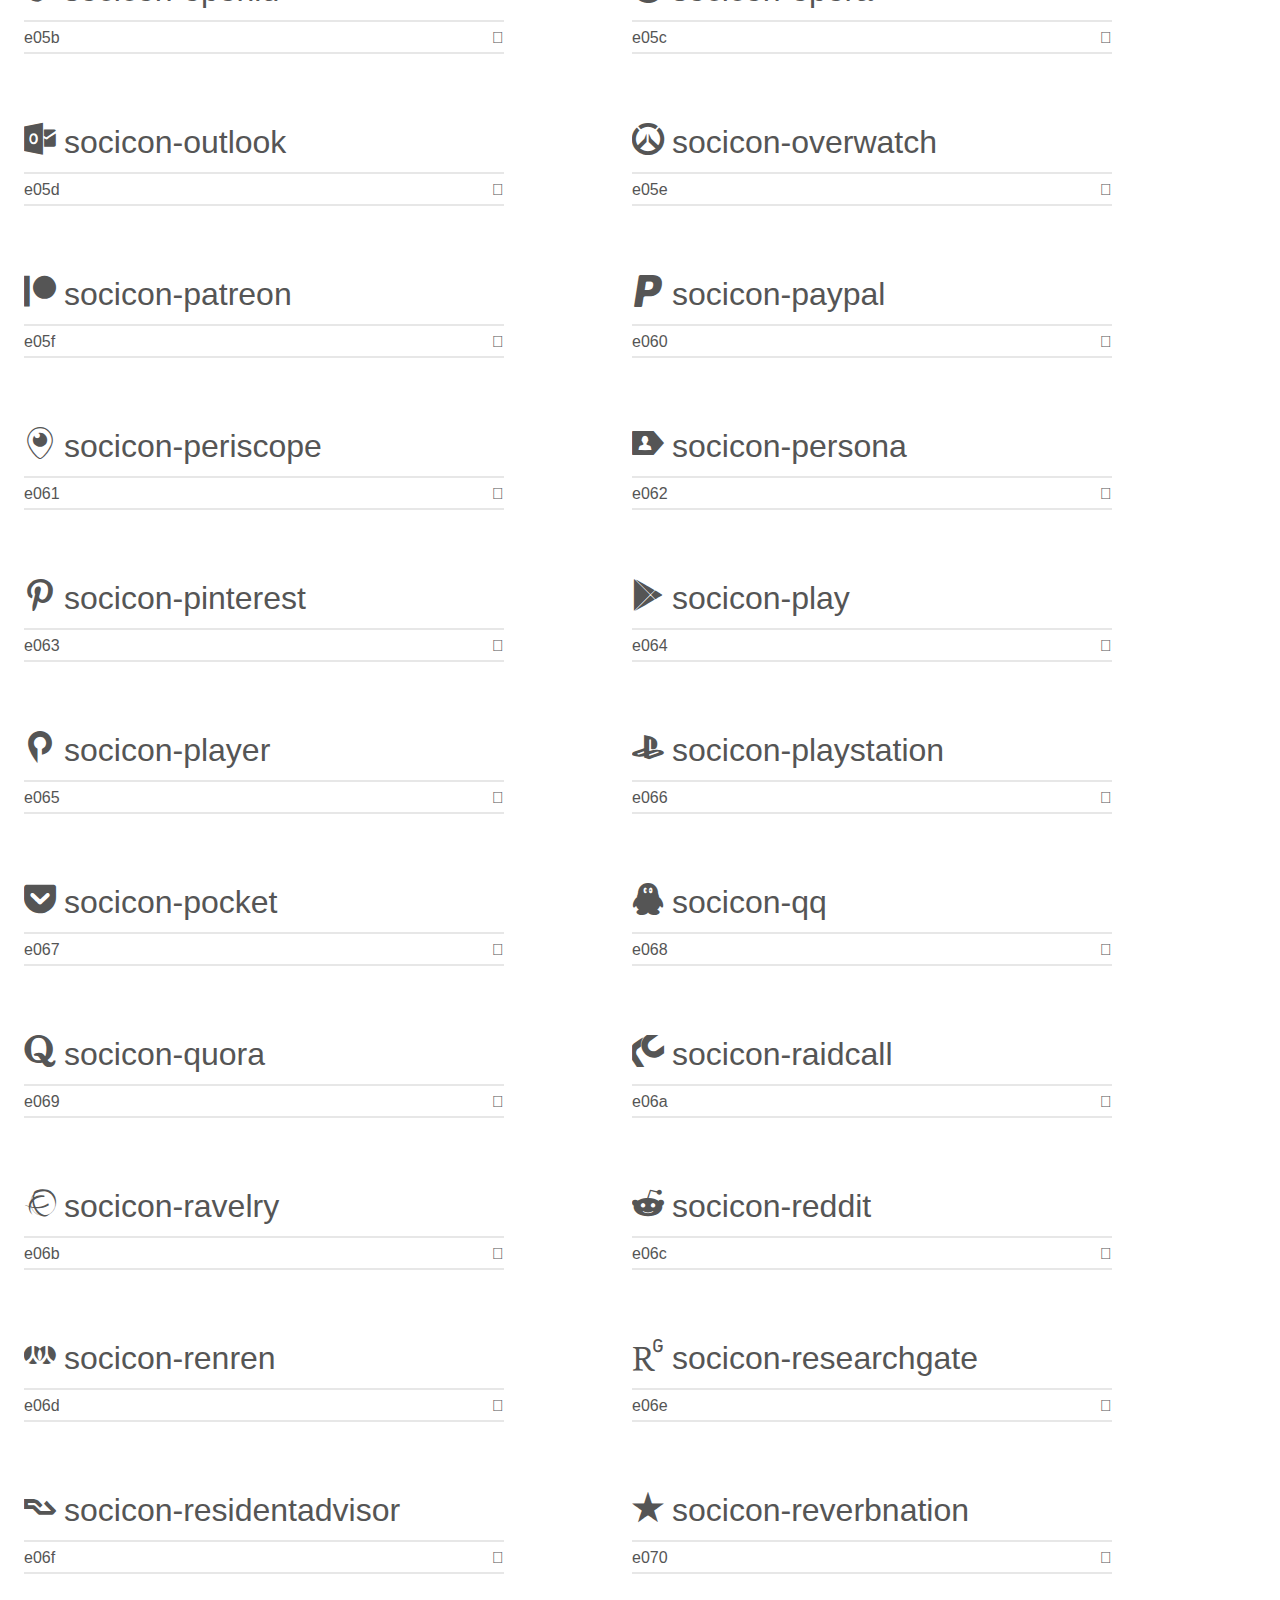
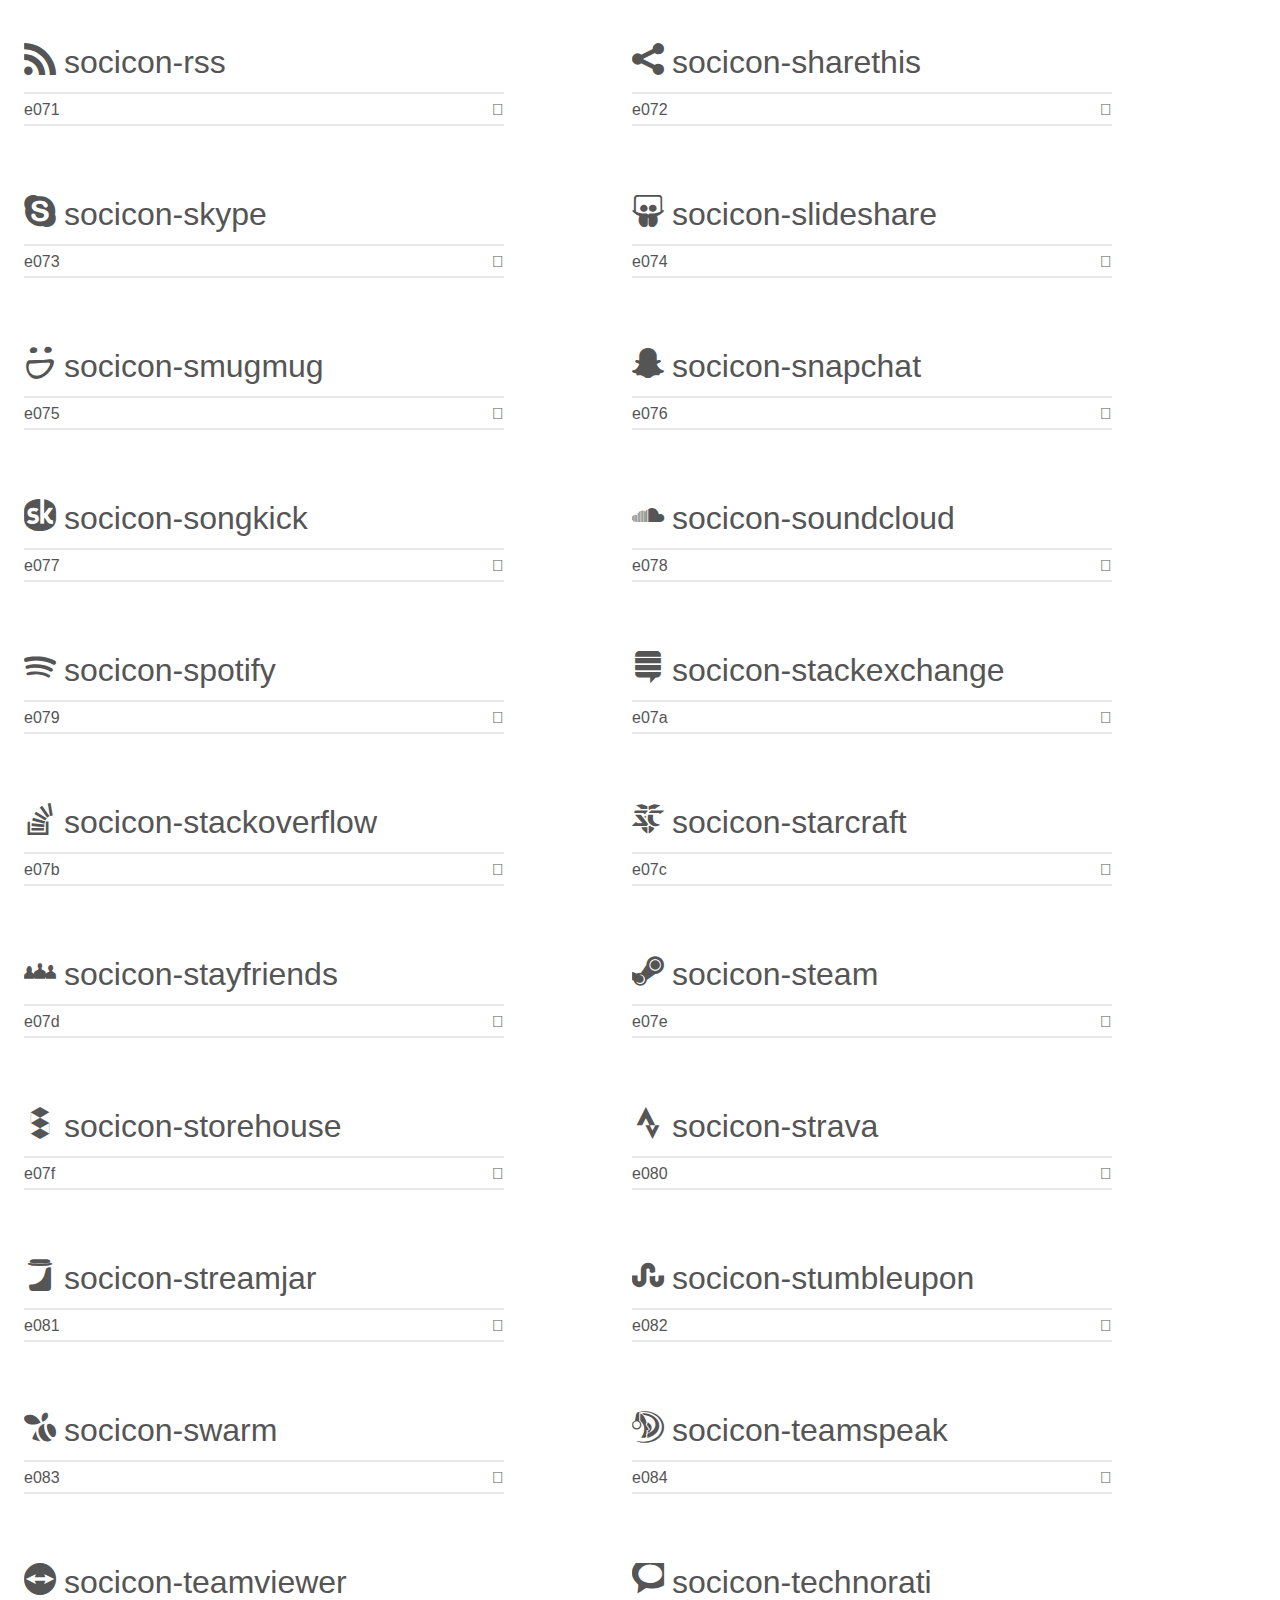
<file: socicon/demo.html>
<!doctype html>
<html>
<head>
    <meta charset="utf-8">
    <title>IcoMoon Demo</title>
    <meta name="description" content="An Icon Font Generated By IcoMoon.io">
    <meta name="viewport" content="width=device-width, initial-scale=1">
    <link rel="stylesheet" href="demo-files/demo.css">
    <link rel="stylesheet" href="style.css"></head>
<body>
    <div class="bgc1 clearfix">
        <h1 class="mhmm mvm"><span class="fgc1">Font Name:</span> Socicon <small class="fgc1">(Glyphs:&nbsp;245)</small></h1>
    </div>
    <div class="clearfix mhl ptl">
        <h1 class="mvm mtn fgc1">Grid Size: 16</h1>
        <div class="glyph fs1">
            <div class="clearfix bshadow0 pbs">
                <span class="socicon-hackernews">
                
                </span>
                <span class="mls"> socicon-hackernews</span>
            </div>
            <fieldset class="fs0 size1of1 clearfix hidden-false">
                <input type="text" readonly value="e946" class="unit size1of2" />
                <input type="text" maxlength="1" readonly value="&#xe946;" class="unitRight size1of2 talign-right" />
            </fieldset>
            <div class="fs0 bshadow0 clearfix hidden-true">
                <span class="unit pvs fgc1">liga: </span>
                <input type="text" readonly value="" class="liga unitRight" />
            </div>
        </div>
        <div class="glyph fs1">
            <div class="clearfix bshadow0 pbs">
                <span class="socicon-smashwords">
                
                </span>
                <span class="mls"> socicon-smashwords</span>
            </div>
            <fieldset class="fs0 size1of1 clearfix hidden-false">
                <input type="text" readonly value="e947" class="unit size1of2" />
                <input type="text" maxlength="1" readonly value="&#xe947;" class="unitRight size1of2 talign-right" />
            </fieldset>
            <div class="fs0 bshadow0 clearfix hidden-true">
                <span class="unit pvs fgc1">liga: </span>
                <input type="text" readonly value="" class="liga unitRight" />
            </div>
        </div>
        <div class="glyph fs1">
            <div class="clearfix bshadow0 pbs">
                <span class="socicon-kobo">
                
                </span>
                <span class="mls"> socicon-kobo</span>
            </div>
            <fieldset class="fs0 size1of1 clearfix hidden-false">
                <input type="text" readonly value="e948" class="unit size1of2" />
                <input type="text" maxlength="1" readonly value="&#xe948;" class="unitRight size1of2 talign-right" />
            </fieldset>
            <div class="fs0 bshadow0 clearfix hidden-true">
                <span class="unit pvs fgc1">liga: </span>
                <input type="text" readonly value="" class="liga unitRight" />
            </div>
        </div>
        <div class="glyph fs1">
            <div class="clearfix bshadow0 pbs">
                <span class="socicon-bookbub">
                
                </span>
                <span class="mls"> socicon-bookbub</span>
            </div>
            <fieldset class="fs0 size1of1 clearfix hidden-false">
                <input type="text" readonly value="e949" class="unit size1of2" />
                <input type="text" maxlength="1" readonly value="&#xe949;" class="unitRight size1of2 talign-right" />
            </fieldset>
            <div class="fs0 bshadow0 clearfix hidden-true">
                <span class="unit pvs fgc1">liga: </span>
                <input type="text" readonly value="" class="liga unitRight" />
            </div>
        </div>
        <div class="glyph fs1">
            <div class="clearfix bshadow0 pbs">
                <span class="socicon-mailru">
                
                </span>
                <span class="mls"> socicon-mailru</span>
            </div>
            <fieldset class="fs0 size1of1 clearfix hidden-false">
                <input type="text" readonly value="e94a" class="unit size1of2" />
                <input type="text" maxlength="1" readonly value="&#xe94a;" class="unitRight size1of2 talign-right" />
            </fieldset>
            <div class="fs0 bshadow0 clearfix hidden-true">
                <span class="unit pvs fgc1">liga: </span>
                <input type="text" readonly value="" class="liga unitRight" />
            </div>
        </div>
        <div class="glyph fs1">
            <div class="clearfix bshadow0 pbs">
                <span class="socicon-gitlab">
                
                </span>
                <span class="mls"> socicon-gitlab</span>
            </div>
            <fieldset class="fs0 size1of1 clearfix hidden-false">
                <input type="text" readonly value="e945" class="unit size1of2" />
                <input type="text" maxlength="1" readonly value="&#xe945;" class="unitRight size1of2 talign-right" />
            </fieldset>
            <div class="fs0 bshadow0 clearfix hidden-true">
                <span class="unit pvs fgc1">liga: </span>
                <input type="text" readonly value="" class="liga unitRight" />
            </div>
        </div>
        <div class="glyph fs1">
            <div class="clearfix bshadow0 pbs">
                <span class="socicon-instructables">
                
                </span>
                <span class="mls"> socicon-instructables</span>
            </div>
            <fieldset class="fs0 size1of1 clearfix hidden-false">
                <input type="text" readonly value="e944" class="unit size1of2" />
                <input type="text" maxlength="1" readonly value="&#xe944;" class="unitRight size1of2 talign-right" />
            </fieldset>
            <div class="fs0 bshadow0 clearfix hidden-true">
                <span class="unit pvs fgc1">liga: </span>
                <input type="text" readonly value="" class="liga unitRight" />
            </div>
        </div>
        <div class="glyph fs1">
            <div class="clearfix bshadow0 pbs">
                <span class="socicon-portfolio">
                
                </span>
                <span class="mls"> socicon-portfolio</span>
            </div>
            <fieldset class="fs0 size1of1 clearfix hidden-false">
                <input type="text" readonly value="e943" class="unit size1of2" />
                <input type="text" maxlength="1" readonly value="&#xe943;" class="unitRight size1of2 talign-right" />
            </fieldset>
            <div class="fs0 bshadow0 clearfix hidden-true">
                <span class="unit pvs fgc1">liga: </span>
                <input type="text" readonly value="" class="liga unitRight" />
            </div>
        </div>
        <div class="glyph fs1">
            <div class="clearfix bshadow0 pbs">
                <span class="socicon-codered">
                
                </span>
                <span class="mls"> socicon-codered</span>
            </div>
            <fieldset class="fs0 size1of1 clearfix hidden-false">
                <input type="text" readonly value="e940" class="unit size1of2" />
                <input type="text" maxlength="1" readonly value="&#xe940;" class="unitRight size1of2 talign-right" />
            </fieldset>
            <div class="fs0 bshadow0 clearfix hidden-true">
                <span class="unit pvs fgc1">liga: </span>
                <input type="text" readonly value="" class="liga unitRight" />
            </div>
        </div>
        <div class="glyph fs1">
            <div class="clearfix bshadow0 pbs">
                <span class="socicon-origin">
                
                </span>
                <span class="mls"> socicon-origin</span>
            </div>
            <fieldset class="fs0 size1of1 clearfix hidden-false">
                <input type="text" readonly value="e941" class="unit size1of2" />
                <input type="text" maxlength="1" readonly value="&#xe941;" class="unitRight size1of2 talign-right" />
            </fieldset>
            <div class="fs0 bshadow0 clearfix hidden-true">
                <span class="unit pvs fgc1">liga: </span>
                <input type="text" readonly value="" class="liga unitRight" />
            </div>
        </div>
        <div class="glyph fs1">
            <div class="clearfix bshadow0 pbs">
                <span class="socicon-nextdoor">
                
                </span>
                <span class="mls"> socicon-nextdoor</span>
            </div>
            <fieldset class="fs0 size1of1 clearfix hidden-false">
                <input type="text" readonly value="e942" class="unit size1of2" />
                <input type="text" maxlength="1" readonly value="&#xe942;" class="unitRight size1of2 talign-right" />
            </fieldset>
            <div class="fs0 bshadow0 clearfix hidden-true">
                <span class="unit pvs fgc1">liga: </span>
                <input type="text" readonly value="" class="liga unitRight" />
            </div>
        </div>
        <div class="glyph fs1">
            <div class="clearfix bshadow0 pbs">
                <span class="socicon-udemy">
                
                </span>
                <span class="mls"> socicon-udemy</span>
            </div>
            <fieldset class="fs0 size1of1 clearfix hidden-false">
                <input type="text" readonly value="e93f" class="unit size1of2" />
                <input type="text" maxlength="1" readonly value="&#xe93f;" class="unitRight size1of2 talign-right" />
            </fieldset>
            <div class="fs0 bshadow0 clearfix hidden-true">
                <span class="unit pvs fgc1">liga: </span>
                <input type="text" readonly value="" class="liga unitRight" />
            </div>
        </div>
        <div class="glyph fs1">
            <div class="clearfix bshadow0 pbs">
                <span class="socicon-livemaster">
                
                </span>
                <span class="mls"> socicon-livemaster</span>
            </div>
            <fieldset class="fs0 size1of1 clearfix hidden-false">
                <input type="text" readonly value="e93e" class="unit size1of2" />
                <input type="text" maxlength="1" readonly value="&#xe93e;" class="unitRight size1of2 talign-right" />
            </fieldset>
            <div class="fs0 bshadow0 clearfix hidden-true">
                <span class="unit pvs fgc1">liga: </span>
                <input type="text" readonly value="" class="liga unitRight" />
            </div>
        </div>
        <div class="glyph fs1">
            <div class="clearfix bshadow0 pbs">
                <span class="socicon-crunchbase">
                
                </span>
                <span class="mls"> socicon-crunchbase</span>
            </div>
            <fieldset class="fs0 size1of1 clearfix hidden-false">
                <input type="text" readonly value="e93b" class="unit size1of2" />
                <input type="text" maxlength="1" readonly value="&#xe93b;" class="unitRight size1of2 talign-right" />
            </fieldset>
            <div class="fs0 bshadow0 clearfix hidden-true">
                <span class="unit pvs fgc1">liga: </span>
                <input type="text" readonly value="" class="liga unitRight" />
            </div>
        </div>
        <div class="glyph fs1">
            <div class="clearfix bshadow0 pbs">
                <span class="socicon-homefy">
                
                </span>
                <span class="mls"> socicon-homefy</span>
            </div>
            <fieldset class="fs0 size1of1 clearfix hidden-false">
                <input type="text" readonly value="e93c" class="unit size1of2" />
                <input type="text" maxlength="1" readonly value="&#xe93c;" class="unitRight size1of2 talign-right" />
            </fieldset>
            <div class="fs0 bshadow0 clearfix hidden-true">
                <span class="unit pvs fgc1">liga: </span>
                <input type="text" readonly value="" class="liga unitRight" />
            </div>
        </div>
        <div class="glyph fs1">
            <div class="clearfix bshadow0 pbs">
                <span class="socicon-calendly">
                
                </span>
                <span class="mls"> socicon-calendly</span>
            </div>
            <fieldset class="fs0 size1of1 clearfix hidden-false">
                <input type="text" readonly value="e93d" class="unit size1of2" />
                <input type="text" maxlength="1" readonly value="&#xe93d;" class="unitRight size1of2 talign-right" />
            </fieldset>
            <div class="fs0 bshadow0 clearfix hidden-true">
                <span class="unit pvs fgc1">liga: </span>
                <input type="text" readonly value="" class="liga unitRight" />
            </div>
        </div>
        <div class="glyph fs1">
            <div class="clearfix bshadow0 pbs">
                <span class="socicon-realtor">
                
                </span>
                <span class="mls"> socicon-realtor</span>
            </div>
            <fieldset class="fs0 size1of1 clearfix hidden-false">
                <input type="text" readonly value="e90f" class="unit size1of2" />
                <input type="text" maxlength="1" readonly value="&#xe90f;" class="unitRight size1of2 talign-right" />
            </fieldset>
            <div class="fs0 bshadow0 clearfix hidden-true">
                <span class="unit pvs fgc1">liga: </span>
                <input type="text" readonly value="" class="liga unitRight" />
            </div>
        </div>
        <div class="glyph fs1">
            <div class="clearfix bshadow0 pbs">
                <span class="socicon-tidal">
                
                </span>
                <span class="mls"> socicon-tidal</span>
            </div>
            <fieldset class="fs0 size1of1 clearfix hidden-false">
                <input type="text" readonly value="e910" class="unit size1of2" />
                <input type="text" maxlength="1" readonly value="&#xe910;" class="unitRight size1of2 talign-right" />
            </fieldset>
            <div class="fs0 bshadow0 clearfix hidden-true">
                <span class="unit pvs fgc1">liga: </span>
                <input type="text" readonly value="" class="liga unitRight" />
            </div>
        </div>
        <div class="glyph fs1">
            <div class="clearfix bshadow0 pbs">
                <span class="socicon-qobuz">
                
                </span>
                <span class="mls"> socicon-qobuz</span>
            </div>
            <fieldset class="fs0 size1of1 clearfix hidden-false">
                <input type="text" readonly value="e911" class="unit size1of2" />
                <input type="text" maxlength="1" readonly value="&#xe911;" class="unitRight size1of2 talign-right" />
            </fieldset>
            <div class="fs0 bshadow0 clearfix hidden-true">
                <span class="unit pvs fgc1">liga: </span>
                <input type="text" readonly value="" class="liga unitRight" />
            </div>
        </div>
        <div class="glyph fs1">
            <div class="clearfix bshadow0 pbs">
                <span class="socicon-natgeo">
                
                </span>
                <span class="mls"> socicon-natgeo</span>
            </div>
            <fieldset class="fs0 size1of1 clearfix hidden-false">
                <input type="text" readonly value="e912" class="unit size1of2" />
                <input type="text" maxlength="1" readonly value="&#xe912;" class="unitRight size1of2 talign-right" />
            </fieldset>
            <div class="fs0 bshadow0 clearfix hidden-true">
                <span class="unit pvs fgc1">liga: </span>
                <input type="text" readonly value="" class="liga unitRight" />
            </div>
        </div>
        <div class="glyph fs1">
            <div class="clearfix bshadow0 pbs">
                <span class="socicon-mastodon">
                
                </span>
                <span class="mls"> socicon-mastodon</span>
            </div>
            <fieldset class="fs0 size1of1 clearfix hidden-false">
                <input type="text" readonly value="e913" class="unit size1of2" />
                <input type="text" maxlength="1" readonly value="&#xe913;" class="unitRight size1of2 talign-right" />
            </fieldset>
            <div class="fs0 bshadow0 clearfix hidden-true">
                <span class="unit pvs fgc1">liga: </span>
                <input type="text" readonly value="" class="liga unitRight" />
            </div>
        </div>
        <div class="glyph fs1">
            <div class="clearfix bshadow0 pbs">
                <span class="socicon-unsplash">
                
                </span>
                <span class="mls"> socicon-unsplash</span>
            </div>
            <fieldset class="fs0 size1of1 clearfix hidden-false">
                <input type="text" readonly value="e914" class="unit size1of2" />
                <input type="text" maxlength="1" readonly value="&#xe914;" class="unitRight size1of2 talign-right" />
            </fieldset>
            <div class="fs0 bshadow0 clearfix hidden-true">
                <span class="unit pvs fgc1">liga: </span>
                <input type="text" readonly value="" class="liga unitRight" />
            </div>
        </div>
        <div class="glyph fs1">
            <div class="clearfix bshadow0 pbs">
                <span class="socicon-homeadvisor">
                
                </span>
                <span class="mls"> socicon-homeadvisor</span>
            </div>
            <fieldset class="fs0 size1of1 clearfix hidden-false">
                <input type="text" readonly value="e915" class="unit size1of2" />
                <input type="text" maxlength="1" readonly value="&#xe915;" class="unitRight size1of2 talign-right" />
            </fieldset>
            <div class="fs0 bshadow0 clearfix hidden-true">
                <span class="unit pvs fgc1">liga: </span>
                <input type="text" readonly value="" class="liga unitRight" />
            </div>
        </div>
        <div class="glyph fs1">
            <div class="clearfix bshadow0 pbs">
                <span class="socicon-angieslist">
                
                </span>
                <span class="mls"> socicon-angieslist</span>
            </div>
            <fieldset class="fs0 size1of1 clearfix hidden-false">
                <input type="text" readonly value="e916" class="unit size1of2" />
                <input type="text" maxlength="1" readonly value="&#xe916;" class="unitRight size1of2 talign-right" />
            </fieldset>
            <div class="fs0 bshadow0 clearfix hidden-true">
                <span class="unit pvs fgc1">liga: </span>
                <input type="text" readonly value="" class="liga unitRight" />
            </div>
        </div>
        <div class="glyph fs1">
            <div class="clearfix bshadow0 pbs">
                <span class="socicon-codepen">
                
                </span>
                <span class="mls"> socicon-codepen</span>
            </div>
            <fieldset class="fs0 size1of1 clearfix hidden-false">
                <input type="text" readonly value="e917" class="unit size1of2" />
                <input type="text" maxlength="1" readonly value="&#xe917;" class="unitRight size1of2 talign-right" />
            </fieldset>
            <div class="fs0 bshadow0 clearfix hidden-true">
                <span class="unit pvs fgc1">liga: </span>
                <input type="text" readonly value="" class="liga unitRight" />
            </div>
        </div>
        <div class="glyph fs1">
            <div class="clearfix bshadow0 pbs">
                <span class="socicon-slack">
                
                </span>
                <span class="mls"> socicon-slack</span>
            </div>
            <fieldset class="fs0 size1of1 clearfix hidden-false">
                <input type="text" readonly value="e918" class="unit size1of2" />
                <input type="text" maxlength="1" readonly value="&#xe918;" class="unitRight size1of2 talign-right" />
            </fieldset>
            <div class="fs0 bshadow0 clearfix hidden-true">
                <span class="unit pvs fgc1">liga: </span>
                <input type="text" readonly value="" class="liga unitRight" />
            </div>
        </div>
        <div class="glyph fs1">
            <div class="clearfix bshadow0 pbs">
                <span class="socicon-openaigym">
                
                </span>
                <span class="mls"> socicon-openaigym</span>
            </div>
            <fieldset class="fs0 size1of1 clearfix hidden-false">
                <input type="text" readonly value="e919" class="unit size1of2" />
                <input type="text" maxlength="1" readonly value="&#xe919;" class="unitRight size1of2 talign-right" />
            </fieldset>
            <div class="fs0 bshadow0 clearfix hidden-true">
                <span class="unit pvs fgc1">liga: </span>
                <input type="text" readonly value="" class="liga unitRight" />
            </div>
        </div>
        <div class="glyph fs1">
            <div class="clearfix bshadow0 pbs">
                <span class="socicon-logmein">
                
                </span>
                <span class="mls"> socicon-logmein</span>
            </div>
            <fieldset class="fs0 size1of1 clearfix hidden-false">
                <input type="text" readonly value="e91a" class="unit size1of2" />
                <input type="text" maxlength="1" readonly value="&#xe91a;" class="unitRight size1of2 talign-right" />
            </fieldset>
            <div class="fs0 bshadow0 clearfix hidden-true">
                <span class="unit pvs fgc1">liga: </span>
                <input type="text" readonly value="" class="liga unitRight" />
            </div>
        </div>
        <div class="glyph fs1">
            <div class="clearfix bshadow0 pbs">
                <span class="socicon-fiverr">
                
                </span>
                <span class="mls"> socicon-fiverr</span>
            </div>
            <fieldset class="fs0 size1of1 clearfix hidden-false">
                <input type="text" readonly value="e91b" class="unit size1of2" />
                <input type="text" maxlength="1" readonly value="&#xe91b;" class="unitRight size1of2 talign-right" />
            </fieldset>
            <div class="fs0 bshadow0 clearfix hidden-true">
                <span class="unit pvs fgc1">liga: </span>
                <input type="text" readonly value="" class="liga unitRight" />
            </div>
        </div>
        <div class="glyph fs1">
            <div class="clearfix bshadow0 pbs">
                <span class="socicon-gotomeeting">
                
                </span>
                <span class="mls"> socicon-gotomeeting</span>
            </div>
            <fieldset class="fs0 size1of1 clearfix hidden-false">
                <input type="text" readonly value="e91c" class="unit size1of2" />
                <input type="text" maxlength="1" readonly value="&#xe91c;" class="unitRight size1of2 talign-right" />
            </fieldset>
            <div class="fs0 bshadow0 clearfix hidden-true">
                <span class="unit pvs fgc1">liga: </span>
                <input type="text" readonly value="" class="liga unitRight" />
            </div>
        </div>
        <div class="glyph fs1">
            <div class="clearfix bshadow0 pbs">
                <span class="socicon-aliexpress">
                
                </span>
                <span class="mls"> socicon-aliexpress</span>
            </div>
            <fieldset class="fs0 size1of1 clearfix hidden-false">
                <input type="text" readonly value="e91d" class="unit size1of2" />
                <input type="text" maxlength="1" readonly value="&#xe91d;" class="unitRight size1of2 talign-right" />
            </fieldset>
            <div class="fs0 bshadow0 clearfix hidden-true">
                <span class="unit pvs fgc1">liga: </span>
                <input type="text" readonly value="" class="liga unitRight" />
            </div>
        </div>
        <div class="glyph fs1">
            <div class="clearfix bshadow0 pbs">
                <span class="socicon-guru">
                
                </span>
                <span class="mls"> socicon-guru</span>
            </div>
            <fieldset class="fs0 size1of1 clearfix hidden-false">
                <input type="text" readonly value="e91e" class="unit size1of2" />
                <input type="text" maxlength="1" readonly value="&#xe91e;" class="unitRight size1of2 talign-right" />
            </fieldset>
            <div class="fs0 bshadow0 clearfix hidden-true">
                <span class="unit pvs fgc1">liga: </span>
                <input type="text" readonly value="" class="liga unitRight" />
            </div>
        </div>
        <div class="glyph fs1">
            <div class="clearfix bshadow0 pbs">
                <span class="socicon-appstore">
                
                </span>
                <span class="mls"> socicon-appstore</span>
            </div>
            <fieldset class="fs0 size1of1 clearfix hidden-false">
                <input type="text" readonly value="e91f" class="unit size1of2" />
                <input type="text" maxlength="1" readonly value="&#xe91f;" class="unitRight size1of2 talign-right" />
            </fieldset>
            <div class="fs0 bshadow0 clearfix hidden-true">
                <span class="unit pvs fgc1">liga: </span>
                <input type="text" readonly value="" class="liga unitRight" />
            </div>
        </div>
        <div class="glyph fs1">
            <div class="clearfix bshadow0 pbs">
                <span class="socicon-homes">
                
                </span>
                <span class="mls"> socicon-homes</span>
            </div>
            <fieldset class="fs0 size1of1 clearfix hidden-false">
                <input type="text" readonly value="e920" class="unit size1of2" />
                <input type="text" maxlength="1" readonly value="&#xe920;" class="unitRight size1of2 talign-right" />
            </fieldset>
            <div class="fs0 bshadow0 clearfix hidden-true">
                <span class="unit pvs fgc1">liga: </span>
                <input type="text" readonly value="" class="liga unitRight" />
            </div>
        </div>
        <div class="glyph fs1">
            <div class="clearfix bshadow0 pbs">
                <span class="socicon-zoom">
                
                </span>
                <span class="mls"> socicon-zoom</span>
            </div>
            <fieldset class="fs0 size1of1 clearfix hidden-false">
                <input type="text" readonly value="e921" class="unit size1of2" />
                <input type="text" maxlength="1" readonly value="&#xe921;" class="unitRight size1of2 talign-right" />
            </fieldset>
            <div class="fs0 bshadow0 clearfix hidden-true">
                <span class="unit pvs fgc1">liga: </span>
                <input type="text" readonly value="" class="liga unitRight" />
            </div>
        </div>
        <div class="glyph fs1">
            <div class="clearfix bshadow0 pbs">
                <span class="socicon-alibaba">
                
                </span>
                <span class="mls"> socicon-alibaba</span>
            </div>
            <fieldset class="fs0 size1of1 clearfix hidden-false">
                <input type="text" readonly value="e922" class="unit size1of2" />
                <input type="text" maxlength="1" readonly value="&#xe922;" class="unitRight size1of2 talign-right" />
            </fieldset>
            <div class="fs0 bshadow0 clearfix hidden-true">
                <span class="unit pvs fgc1">liga: </span>
                <input type="text" readonly value="" class="liga unitRight" />
            </div>
        </div>
        <div class="glyph fs1">
            <div class="clearfix bshadow0 pbs">
                <span class="socicon-craigslist">
                
                </span>
                <span class="mls"> socicon-craigslist</span>
            </div>
            <fieldset class="fs0 size1of1 clearfix hidden-false">
                <input type="text" readonly value="e923" class="unit size1of2" />
                <input type="text" maxlength="1" readonly value="&#xe923;" class="unitRight size1of2 talign-right" />
            </fieldset>
            <div class="fs0 bshadow0 clearfix hidden-true">
                <span class="unit pvs fgc1">liga: </span>
                <input type="text" readonly value="" class="liga unitRight" />
            </div>
        </div>
        <div class="glyph fs1">
            <div class="clearfix bshadow0 pbs">
                <span class="socicon-wix">
                
                </span>
                <span class="mls"> socicon-wix</span>
            </div>
            <fieldset class="fs0 size1of1 clearfix hidden-false">
                <input type="text" readonly value="e924" class="unit size1of2" />
                <input type="text" maxlength="1" readonly value="&#xe924;" class="unitRight size1of2 talign-right" />
            </fieldset>
            <div class="fs0 bshadow0 clearfix hidden-true">
                <span class="unit pvs fgc1">liga: </span>
                <input type="text" readonly value="" class="liga unitRight" />
            </div>
        </div>
        <div class="glyph fs1">
            <div class="clearfix bshadow0 pbs">
                <span class="socicon-redfin">
                
                </span>
                <span class="mls"> socicon-redfin</span>
            </div>
            <fieldset class="fs0 size1of1 clearfix hidden-false">
                <input type="text" readonly value="e925" class="unit size1of2" />
                <input type="text" maxlength="1" readonly value="&#xe925;" class="unitRight size1of2 talign-right" />
            </fieldset>
            <div class="fs0 bshadow0 clearfix hidden-true">
                <span class="unit pvs fgc1">liga: </span>
                <input type="text" readonly value="" class="liga unitRight" />
            </div>
        </div>
        <div class="glyph fs1">
            <div class="clearfix bshadow0 pbs">
                <span class="socicon-googlecalendar">
                
                </span>
                <span class="mls"> socicon-googlecalendar</span>
            </div>
            <fieldset class="fs0 size1of1 clearfix hidden-false">
                <input type="text" readonly value="e926" class="unit size1of2" />
                <input type="text" maxlength="1" readonly value="&#xe926;" class="unitRight size1of2 talign-right" />
            </fieldset>
            <div class="fs0 bshadow0 clearfix hidden-true">
                <span class="unit pvs fgc1">liga: </span>
                <input type="text" readonly value="" class="liga unitRight" />
            </div>
        </div>
        <div class="glyph fs1">
            <div class="clearfix bshadow0 pbs">
                <span class="socicon-shopify">
                
                </span>
                <span class="mls"> socicon-shopify</span>
            </div>
            <fieldset class="fs0 size1of1 clearfix hidden-false">
                <input type="text" readonly value="e927" class="unit size1of2" />
                <input type="text" maxlength="1" readonly value="&#xe927;" class="unitRight size1of2 talign-right" />
            </fieldset>
            <div class="fs0 bshadow0 clearfix hidden-true">
                <span class="unit pvs fgc1">liga: </span>
                <input type="text" readonly value="" class="liga unitRight" />
            </div>
        </div>
        <div class="glyph fs1">
            <div class="clearfix bshadow0 pbs">
                <span class="socicon-freelancer">
                
                </span>
                <span class="mls"> socicon-freelancer</span>
            </div>
            <fieldset class="fs0 size1of1 clearfix hidden-false">
                <input type="text" readonly value="e928" class="unit size1of2" />
                <input type="text" maxlength="1" readonly value="&#xe928;" class="unitRight size1of2 talign-right" />
            </fieldset>
            <div class="fs0 bshadow0 clearfix hidden-true">
                <span class="unit pvs fgc1">liga: </span>
                <input type="text" readonly value="" class="liga unitRight" />
            </div>
        </div>
        <div class="glyph fs1">
            <div class="clearfix bshadow0 pbs">
                <span class="socicon-seedrs">
                
                </span>
                <span class="mls"> socicon-seedrs</span>
            </div>
            <fieldset class="fs0 size1of1 clearfix hidden-false">
                <input type="text" readonly value="e929" class="unit size1of2" />
                <input type="text" maxlength="1" readonly value="&#xe929;" class="unitRight size1of2 talign-right" />
            </fieldset>
            <div class="fs0 bshadow0 clearfix hidden-true">
                <span class="unit pvs fgc1">liga: </span>
                <input type="text" readonly value="" class="liga unitRight" />
            </div>
        </div>
        <div class="glyph fs1">
            <div class="clearfix bshadow0 pbs">
                <span class="socicon-bing">
                
                </span>
                <span class="mls"> socicon-bing</span>
            </div>
            <fieldset class="fs0 size1of1 clearfix hidden-false">
                <input type="text" readonly value="e92a" class="unit size1of2" />
                <input type="text" maxlength="1" readonly value="&#xe92a;" class="unitRight size1of2 talign-right" />
            </fieldset>
            <div class="fs0 bshadow0 clearfix hidden-true">
                <span class="unit pvs fgc1">liga: </span>
                <input type="text" readonly value="" class="liga unitRight" />
            </div>
        </div>
        <div class="glyph fs1">
            <div class="clearfix bshadow0 pbs">
                <span class="socicon-doodle">
                
                </span>
                <span class="mls"> socicon-doodle</span>
            </div>
            <fieldset class="fs0 size1of1 clearfix hidden-false">
                <input type="text" readonly value="e92b" class="unit size1of2" />
                <input type="text" maxlength="1" readonly value="&#xe92b;" class="unitRight size1of2 talign-right" />
            </fieldset>
            <div class="fs0 bshadow0 clearfix hidden-true">
                <span class="unit pvs fgc1">liga: </span>
                <input type="text" readonly value="" class="liga unitRight" />
            </div>
        </div>
        <div class="glyph fs1">
            <div class="clearfix bshadow0 pbs">
                <span class="socicon-bonanza">
                
                </span>
                <span class="mls"> socicon-bonanza</span>
            </div>
            <fieldset class="fs0 size1of1 clearfix hidden-false">
                <input type="text" readonly value="e92c" class="unit size1of2" />
                <input type="text" maxlength="1" readonly value="&#xe92c;" class="unitRight size1of2 talign-right" />
            </fieldset>
            <div class="fs0 bshadow0 clearfix hidden-true">
                <span class="unit pvs fgc1">liga: </span>
                <input type="text" readonly value="" class="liga unitRight" />
            </div>
        </div>
        <div class="glyph fs1">
            <div class="clearfix bshadow0 pbs">
                <span class="socicon-squarespace">
                
                </span>
                <span class="mls"> socicon-squarespace</span>
            </div>
            <fieldset class="fs0 size1of1 clearfix hidden-false">
                <input type="text" readonly value="e92d" class="unit size1of2" />
                <input type="text" maxlength="1" readonly value="&#xe92d;" class="unitRight size1of2 talign-right" />
            </fieldset>
            <div class="fs0 bshadow0 clearfix hidden-true">
                <span class="unit pvs fgc1">liga: </span>
                <input type="text" readonly value="" class="liga unitRight" />
            </div>
        </div>
        <div class="glyph fs1">
            <div class="clearfix bshadow0 pbs">
                <span class="socicon-toptal">
                
                </span>
                <span class="mls"> socicon-toptal</span>
            </div>
            <fieldset class="fs0 size1of1 clearfix hidden-false">
                <input type="text" readonly value="e92e" class="unit size1of2" />
                <input type="text" maxlength="1" readonly value="&#xe92e;" class="unitRight size1of2 talign-right" />
            </fieldset>
            <div class="fs0 bshadow0 clearfix hidden-true">
                <span class="unit pvs fgc1">liga: </span>
                <input type="text" readonly value="" class="liga unitRight" />
            </div>
        </div>
        <div class="glyph fs1">
            <div class="clearfix bshadow0 pbs">
                <span class="socicon-gust">
                
                </span>
                <span class="mls"> socicon-gust</span>
            </div>
            <fieldset class="fs0 size1of1 clearfix hidden-false">
                <input type="text" readonly value="e92f" class="unit size1of2" />
                <input type="text" maxlength="1" readonly value="&#xe92f;" class="unitRight size1of2 talign-right" />
            </fieldset>
            <div class="fs0 bshadow0 clearfix hidden-true">
                <span class="unit pvs fgc1">liga: </span>
                <input type="text" readonly value="" class="liga unitRight" />
            </div>
        </div>
        <div class="glyph fs1">
            <div class="clearfix bshadow0 pbs">
                <span class="socicon-ask">
                
                </span>
                <span class="mls"> socicon-ask</span>
            </div>
            <fieldset class="fs0 size1of1 clearfix hidden-false">
                <input type="text" readonly value="e930" class="unit size1of2" />
                <input type="text" maxlength="1" readonly value="&#xe930;" class="unitRight size1of2 talign-right" />
            </fieldset>
            <div class="fs0 bshadow0 clearfix hidden-true">
                <span class="unit pvs fgc1">liga: </span>
                <input type="text" readonly value="" class="liga unitRight" />
            </div>
        </div>
        <div class="glyph fs1">
            <div class="clearfix bshadow0 pbs">
                <span class="socicon-trulia">
                
                </span>
                <span class="mls"> socicon-trulia</span>
            </div>
            <fieldset class="fs0 size1of1 clearfix hidden-false">
                <input type="text" readonly value="e931" class="unit size1of2" />
                <input type="text" maxlength="1" readonly value="&#xe931;" class="unitRight size1of2 talign-right" />
            </fieldset>
            <div class="fs0 bshadow0 clearfix hidden-true">
                <span class="unit pvs fgc1">liga: </span>
                <input type="text" readonly value="" class="liga unitRight" />
            </div>
        </div>
        <div class="glyph fs1">
            <div class="clearfix bshadow0 pbs">
                <span class="socicon-loomly">
                
                </span>
                <span class="mls"> socicon-loomly</span>
            </div>
            <fieldset class="fs0 size1of1 clearfix hidden-false">
                <input type="text" readonly value="e932" class="unit size1of2" />
                <input type="text" maxlength="1" readonly value="&#xe932;" class="unitRight size1of2 talign-right" />
            </fieldset>
            <div class="fs0 bshadow0 clearfix hidden-true">
                <span class="unit pvs fgc1">liga: </span>
                <input type="text" readonly value="" class="liga unitRight" />
            </div>
        </div>
        <div class="glyph fs1">
            <div class="clearfix bshadow0 pbs">
                <span class="socicon-ghost">
                
                </span>
                <span class="mls"> socicon-ghost</span>
            </div>
            <fieldset class="fs0 size1of1 clearfix hidden-false">
                <input type="text" readonly value="e933" class="unit size1of2" />
                <input type="text" maxlength="1" readonly value="&#xe933;" class="unitRight size1of2 talign-right" />
            </fieldset>
            <div class="fs0 bshadow0 clearfix hidden-true">
                <span class="unit pvs fgc1">liga: </span>
                <input type="text" readonly value="" class="liga unitRight" />
            </div>
        </div>
        <div class="glyph fs1">
            <div class="clearfix bshadow0 pbs">
                <span class="socicon-upwork">
                
                </span>
                <span class="mls"> socicon-upwork</span>
            </div>
            <fieldset class="fs0 size1of1 clearfix hidden-false">
                <input type="text" readonly value="e934" class="unit size1of2" />
                <input type="text" maxlength="1" readonly value="&#xe934;" class="unitRight size1of2 talign-right" />
            </fieldset>
            <div class="fs0 bshadow0 clearfix hidden-true">
                <span class="unit pvs fgc1">liga: </span>
                <input type="text" readonly value="" class="liga unitRight" />
            </div>
        </div>
        <div class="glyph fs1">
            <div class="clearfix bshadow0 pbs">
                <span class="socicon-fundable">
                
                </span>
                <span class="mls"> socicon-fundable</span>
            </div>
            <fieldset class="fs0 size1of1 clearfix hidden-false">
                <input type="text" readonly value="e935" class="unit size1of2" />
                <input type="text" maxlength="1" readonly value="&#xe935;" class="unitRight size1of2 talign-right" />
            </fieldset>
            <div class="fs0 bshadow0 clearfix hidden-true">
                <span class="unit pvs fgc1">liga: </span>
                <input type="text" readonly value="" class="liga unitRight" />
            </div>
        </div>
        <div class="glyph fs1">
            <div class="clearfix bshadow0 pbs">
                <span class="socicon-booking">
                
                </span>
                <span class="mls"> socicon-booking</span>
            </div>
            <fieldset class="fs0 size1of1 clearfix hidden-false">
                <input type="text" readonly value="e936" class="unit size1of2" />
                <input type="text" maxlength="1" readonly value="&#xe936;" class="unitRight size1of2 talign-right" />
            </fieldset>
            <div class="fs0 bshadow0 clearfix hidden-true">
                <span class="unit pvs fgc1">liga: </span>
                <input type="text" readonly value="" class="liga unitRight" />
            </div>
        </div>
        <div class="glyph fs1">
            <div class="clearfix bshadow0 pbs">
                <span class="socicon-googlemaps">
                
                </span>
                <span class="mls"> socicon-googlemaps</span>
            </div>
            <fieldset class="fs0 size1of1 clearfix hidden-false">
                <input type="text" readonly value="e937" class="unit size1of2" />
                <input type="text" maxlength="1" readonly value="&#xe937;" class="unitRight size1of2 talign-right" />
            </fieldset>
            <div class="fs0 bshadow0 clearfix hidden-true">
                <span class="unit pvs fgc1">liga: </span>
                <input type="text" readonly value="" class="liga unitRight" />
            </div>
        </div>
        <div class="glyph fs1">
            <div class="clearfix bshadow0 pbs">
                <span class="socicon-zillow">
                
                </span>
                <span class="mls"> socicon-zillow</span>
            </div>
            <fieldset class="fs0 size1of1 clearfix hidden-false">
                <input type="text" readonly value="e938" class="unit size1of2" />
                <input type="text" maxlength="1" readonly value="&#xe938;" class="unitRight size1of2 talign-right" />
            </fieldset>
            <div class="fs0 bshadow0 clearfix hidden-true">
                <span class="unit pvs fgc1">liga: </span>
                <input type="text" readonly value="" class="liga unitRight" />
            </div>
        </div>
        <div class="glyph fs1">
            <div class="clearfix bshadow0 pbs">
                <span class="socicon-niconico">
                
                </span>
                <span class="mls"> socicon-niconico</span>
            </div>
            <fieldset class="fs0 size1of1 clearfix hidden-false">
                <input type="text" readonly value="e939" class="unit size1of2" />
                <input type="text" maxlength="1" readonly value="&#xe939;" class="unitRight size1of2 talign-right" />
            </fieldset>
            <div class="fs0 bshadow0 clearfix hidden-true">
                <span class="unit pvs fgc1">liga: </span>
                <input type="text" readonly value="" class="liga unitRight" />
            </div>
        </div>
        <div class="glyph fs1">
            <div class="clearfix bshadow0 pbs">
                <span class="socicon-toneden">
                
                </span>
                <span class="mls"> socicon-toneden</span>
            </div>
            <fieldset class="fs0 size1of1 clearfix hidden-false">
                <input type="text" readonly value="e93a" class="unit size1of2" />
                <input type="text" maxlength="1" readonly value="&#xe93a;" class="unitRight size1of2 talign-right" />
            </fieldset>
            <div class="fs0 bshadow0 clearfix hidden-true">
                <span class="unit pvs fgc1">liga: </span>
                <input type="text" readonly value="" class="liga unitRight" />
            </div>
        </div>
        <div class="glyph fs1">
            <div class="clearfix bshadow0 pbs">
                <span class="socicon-augment">
                
                </span>
                <span class="mls"> socicon-augment</span>
            </div>
            <fieldset class="fs0 size1of1 clearfix hidden-false">
                <input type="text" readonly value="e908" class="unit size1of2" />
                <input type="text" maxlength="1" readonly value="&#xe908;" class="unitRight size1of2 talign-right" />
            </fieldset>
            <div class="fs0 bshadow0 clearfix hidden-true">
                <span class="unit pvs fgc1">liga: </span>
                <input type="text" readonly value="" class="liga unitRight" />
            </div>
        </div>
        <div class="glyph fs1">
            <div class="clearfix bshadow0 pbs">
                <span class="socicon-bitbucket">
                
                </span>
                <span class="mls"> socicon-bitbucket</span>
            </div>
            <fieldset class="fs0 size1of1 clearfix hidden-false">
                <input type="text" readonly value="e909" class="unit size1of2" />
                <input type="text" maxlength="1" readonly value="&#xe909;" class="unitRight size1of2 talign-right" />
            </fieldset>
            <div class="fs0 bshadow0 clearfix hidden-true">
                <span class="unit pvs fgc1">liga: </span>
                <input type="text" readonly value="" class="liga unitRight" />
            </div>
        </div>
        <div class="glyph fs1">
            <div class="clearfix bshadow0 pbs">
                <span class="socicon-fyuse">
                
                </span>
                <span class="mls"> socicon-fyuse</span>
            </div>
            <fieldset class="fs0 size1of1 clearfix hidden-false">
                <input type="text" readonly value="e90a" class="unit size1of2" />
                <input type="text" maxlength="1" readonly value="&#xe90a;" class="unitRight size1of2 talign-right" />
            </fieldset>
            <div class="fs0 bshadow0 clearfix hidden-true">
                <span class="unit pvs fgc1">liga: </span>
                <input type="text" readonly value="" class="liga unitRight" />
            </div>
        </div>
        <div class="glyph fs1">
            <div class="clearfix bshadow0 pbs">
                <span class="socicon-yt-gaming">
                
                </span>
                <span class="mls"> socicon-yt-gaming</span>
            </div>
            <fieldset class="fs0 size1of1 clearfix hidden-false">
                <input type="text" readonly value="e90b" class="unit size1of2" />
                <input type="text" maxlength="1" readonly value="&#xe90b;" class="unitRight size1of2 talign-right" />
            </fieldset>
            <div class="fs0 bshadow0 clearfix hidden-true">
                <span class="unit pvs fgc1">liga: </span>
                <input type="text" readonly value="" class="liga unitRight" />
            </div>
        </div>
        <div class="glyph fs1">
            <div class="clearfix bshadow0 pbs">
                <span class="socicon-sketchfab">
                
                </span>
                <span class="mls"> socicon-sketchfab</span>
            </div>
            <fieldset class="fs0 size1of1 clearfix hidden-false">
                <input type="text" readonly value="e90c" class="unit size1of2" />
                <input type="text" maxlength="1" readonly value="&#xe90c;" class="unitRight size1of2 talign-right" />
            </fieldset>
            <div class="fs0 bshadow0 clearfix hidden-true">
                <span class="unit pvs fgc1">liga: </span>
                <input type="text" readonly value="" class="liga unitRight" />
            </div>
        </div>
        <div class="glyph fs1">
            <div class="clearfix bshadow0 pbs">
                <span class="socicon-mobcrush">
                
                </span>
                <span class="mls"> socicon-mobcrush</span>
            </div>
            <fieldset class="fs0 size1of1 clearfix hidden-false">
                <input type="text" readonly value="e90d" class="unit size1of2" />
                <input type="text" maxlength="1" readonly value="&#xe90d;" class="unitRight size1of2 talign-right" />
            </fieldset>
            <div class="fs0 bshadow0 clearfix hidden-true">
                <span class="unit pvs fgc1">liga: </span>
                <input type="text" readonly value="" class="liga unitRight" />
            </div>
        </div>
        <div class="glyph fs1">
            <div class="clearfix bshadow0 pbs">
                <span class="socicon-microsoft">
                
                </span>
                <span class="mls"> socicon-microsoft</span>
            </div>
            <fieldset class="fs0 size1of1 clearfix hidden-false">
                <input type="text" readonly value="e90e" class="unit size1of2" />
                <input type="text" maxlength="1" readonly value="&#xe90e;" class="unitRight size1of2 talign-right" />
            </fieldset>
            <div class="fs0 bshadow0 clearfix hidden-true">
                <span class="unit pvs fgc1">liga: </span>
                <input type="text" readonly value="" class="liga unitRight" />
            </div>
        </div>
        <div class="glyph fs1">
            <div class="clearfix bshadow0 pbs">
                <span class="socicon-pandora">
                
                </span>
                <span class="mls"> socicon-pandora</span>
            </div>
            <fieldset class="fs0 size1of1 clearfix hidden-false">
                <input type="text" readonly value="e907" class="unit size1of2" />
                <input type="text" maxlength="1" readonly value="&#xe907;" class="unitRight size1of2 talign-right" />
            </fieldset>
            <div class="fs0 bshadow0 clearfix hidden-true">
                <span class="unit pvs fgc1">liga: </span>
                <input type="text" readonly value="" class="liga unitRight" />
            </div>
        </div>
        <div class="glyph fs1">
            <div class="clearfix bshadow0 pbs">
                <span class="socicon-messenger">
                
                </span>
                <span class="mls"> socicon-messenger</span>
            </div>
            <fieldset class="fs0 size1of1 clearfix hidden-false">
                <input type="text" readonly value="e906" class="unit size1of2" />
                <input type="text" maxlength="1" readonly value="&#xe906;" class="unitRight size1of2 talign-right" />
            </fieldset>
            <div class="fs0 bshadow0 clearfix hidden-true">
                <span class="unit pvs fgc1">liga: </span>
                <input type="text" readonly value="" class="liga unitRight" />
            </div>
        </div>
        <div class="glyph fs1">
            <div class="clearfix bshadow0 pbs">
                <span class="socicon-gamewisp">
                
                </span>
                <span class="mls"> socicon-gamewisp</span>
            </div>
            <fieldset class="fs0 size1of1 clearfix hidden-false">
                <input type="text" readonly value="e905" class="unit size1of2" />
                <input type="text" maxlength="1" readonly value="&#xe905;" class="unitRight size1of2 talign-right" />
            </fieldset>
            <div class="fs0 bshadow0 clearfix hidden-true">
                <span class="unit pvs fgc1">liga: </span>
                <input type="text" readonly value="" class="liga unitRight" />
            </div>
        </div>
        <div class="glyph fs1">
            <div class="clearfix bshadow0 pbs">
                <span class="socicon-bloglovin">
                
                </span>
                <span class="mls"> socicon-bloglovin</span>
            </div>
            <fieldset class="fs0 size1of1 clearfix hidden-false">
                <input type="text" readonly value="e904" class="unit size1of2" />
                <input type="text" maxlength="1" readonly value="&#xe904;" class="unitRight size1of2 talign-right" />
            </fieldset>
            <div class="fs0 bshadow0 clearfix hidden-true">
                <span class="unit pvs fgc1">liga: </span>
                <input type="text" readonly value="" class="liga unitRight" />
            </div>
        </div>
        <div class="glyph fs1">
            <div class="clearfix bshadow0 pbs">
                <span class="socicon-tunein">
                
                </span>
                <span class="mls"> socicon-tunein</span>
            </div>
            <fieldset class="fs0 size1of1 clearfix hidden-false">
                <input type="text" readonly value="e903" class="unit size1of2" />
                <input type="text" maxlength="1" readonly value="&#xe903;" class="unitRight size1of2 talign-right" />
            </fieldset>
            <div class="fs0 bshadow0 clearfix hidden-true">
                <span class="unit pvs fgc1">liga: </span>
                <input type="text" readonly value="" class="liga unitRight" />
            </div>
        </div>
        <div class="glyph fs1">
            <div class="clearfix bshadow0 pbs">
                <span class="socicon-gamejolt">
                
                </span>
                <span class="mls"> socicon-gamejolt</span>
            </div>
            <fieldset class="fs0 size1of1 clearfix hidden-false">
                <input type="text" readonly value="e901" class="unit size1of2" />
                <input type="text" maxlength="1" readonly value="&#xe901;" class="unitRight size1of2 talign-right" />
            </fieldset>
            <div class="fs0 bshadow0 clearfix hidden-true">
                <span class="unit pvs fgc1">liga: </span>
                <input type="text" readonly value="" class="liga unitRight" />
            </div>
        </div>
        <div class="glyph fs1">
            <div class="clearfix bshadow0 pbs">
                <span class="socicon-trello">
                
                </span>
                <span class="mls"> socicon-trello</span>
            </div>
            <fieldset class="fs0 size1of1 clearfix hidden-false">
                <input type="text" readonly value="e902" class="unit size1of2" />
                <input type="text" maxlength="1" readonly value="&#xe902;" class="unitRight size1of2 talign-right" />
            </fieldset>
            <div class="fs0 bshadow0 clearfix hidden-true">
                <span class="unit pvs fgc1">liga: </span>
                <input type="text" readonly value="" class="liga unitRight" />
            </div>
        </div>
        <div class="glyph fs1">
            <div class="clearfix bshadow0 pbs">
                <span class="socicon-spreadshirt">
                
                </span>
                <span class="mls"> socicon-spreadshirt</span>
            </div>
            <fieldset class="fs0 size1of1 clearfix hidden-false">
                <input type="text" readonly value="e900" class="unit size1of2" />
                <input type="text" maxlength="1" readonly value="&#xe900;" class="unitRight size1of2 talign-right" />
            </fieldset>
            <div class="fs0 bshadow0 clearfix hidden-true">
                <span class="unit pvs fgc1">liga: </span>
                <input type="text" readonly value="" class="liga unitRight" />
            </div>
        </div>
        <div class="glyph fs1">
            <div class="clearfix bshadow0 pbs">
                <span class="socicon-500px">
                
                </span>
                <span class="mls"> socicon-500px</span>
            </div>
            <fieldset class="fs0 size1of1 clearfix hidden-false">
                <input type="text" readonly value="e000" class="unit size1of2" />
                <input type="text" maxlength="1" readonly value="&#xe000;" class="unitRight size1of2 talign-right" />
            </fieldset>
            <div class="fs0 bshadow0 clearfix hidden-true">
                <span class="unit pvs fgc1">liga: </span>
                <input type="text" readonly value="" class="liga unitRight" />
            </div>
        </div>
        <div class="glyph fs1">
            <div class="clearfix bshadow0 pbs">
                <span class="socicon-8tracks">
                
                </span>
                <span class="mls"> socicon-8tracks</span>
            </div>
            <fieldset class="fs0 size1of1 clearfix hidden-false">
                <input type="text" readonly value="e001" class="unit size1of2" />
                <input type="text" maxlength="1" readonly value="&#xe001;" class="unitRight size1of2 talign-right" />
            </fieldset>
            <div class="fs0 bshadow0 clearfix hidden-true">
                <span class="unit pvs fgc1">liga: </span>
                <input type="text" readonly value="" class="liga unitRight" />
            </div>
        </div>
        <div class="glyph fs1">
            <div class="clearfix bshadow0 pbs">
                <span class="socicon-airbnb">
                
                </span>
                <span class="mls"> socicon-airbnb</span>
            </div>
            <fieldset class="fs0 size1of1 clearfix hidden-false">
                <input type="text" readonly value="e002" class="unit size1of2" />
                <input type="text" maxlength="1" readonly value="&#xe002;" class="unitRight size1of2 talign-right" />
            </fieldset>
            <div class="fs0 bshadow0 clearfix hidden-true">
                <span class="unit pvs fgc1">liga: </span>
                <input type="text" readonly value="" class="liga unitRight" />
            </div>
        </div>
        <div class="glyph fs1">
            <div class="clearfix bshadow0 pbs">
                <span class="socicon-alliance">
                
                </span>
                <span class="mls"> socicon-alliance</span>
            </div>
            <fieldset class="fs0 size1of1 clearfix hidden-false">
                <input type="text" readonly value="e003" class="unit size1of2" />
                <input type="text" maxlength="1" readonly value="&#xe003;" class="unitRight size1of2 talign-right" />
            </fieldset>
            <div class="fs0 bshadow0 clearfix hidden-true">
                <span class="unit pvs fgc1">liga: </span>
                <input type="text" readonly value="" class="liga unitRight" />
            </div>
        </div>
        <div class="glyph fs1">
            <div class="clearfix bshadow0 pbs">
                <span class="socicon-amazon">
                
                </span>
                <span class="mls"> socicon-amazon</span>
            </div>
            <fieldset class="fs0 size1of1 clearfix hidden-false">
                <input type="text" readonly value="e004" class="unit size1of2" />
                <input type="text" maxlength="1" readonly value="&#xe004;" class="unitRight size1of2 talign-right" />
            </fieldset>
            <div class="fs0 bshadow0 clearfix hidden-true">
                <span class="unit pvs fgc1">liga: </span>
                <input type="text" readonly value="" class="liga unitRight" />
            </div>
        </div>
        <div class="glyph fs1">
            <div class="clearfix bshadow0 pbs">
                <span class="socicon-amplement">
                
                </span>
                <span class="mls"> socicon-amplement</span>
            </div>
            <fieldset class="fs0 size1of1 clearfix hidden-false">
                <input type="text" readonly value="e005" class="unit size1of2" />
                <input type="text" maxlength="1" readonly value="&#xe005;" class="unitRight size1of2 talign-right" />
            </fieldset>
            <div class="fs0 bshadow0 clearfix hidden-true">
                <span class="unit pvs fgc1">liga: </span>
                <input type="text" readonly value="" class="liga unitRight" />
            </div>
        </div>
        <div class="glyph fs1">
            <div class="clearfix bshadow0 pbs">
                <span class="socicon-android">
                
                </span>
                <span class="mls"> socicon-android</span>
            </div>
            <fieldset class="fs0 size1of1 clearfix hidden-false">
                <input type="text" readonly value="e006" class="unit size1of2" />
                <input type="text" maxlength="1" readonly value="&#xe006;" class="unitRight size1of2 talign-right" />
            </fieldset>
            <div class="fs0 bshadow0 clearfix hidden-true">
                <span class="unit pvs fgc1">liga: </span>
                <input type="text" readonly value="" class="liga unitRight" />
            </div>
        </div>
        <div class="glyph fs1">
            <div class="clearfix bshadow0 pbs">
                <span class="socicon-angellist">
                
                </span>
                <span class="mls"> socicon-angellist</span>
            </div>
            <fieldset class="fs0 size1of1 clearfix hidden-false">
                <input type="text" readonly value="e007" class="unit size1of2" />
                <input type="text" maxlength="1" readonly value="&#xe007;" class="unitRight size1of2 talign-right" />
            </fieldset>
            <div class="fs0 bshadow0 clearfix hidden-true">
                <span class="unit pvs fgc1">liga: </span>
                <input type="text" readonly value="" class="liga unitRight" />
            </div>
        </div>
        <div class="glyph fs1">
            <div class="clearfix bshadow0 pbs">
                <span class="socicon-apple">
                
                </span>
                <span class="mls"> socicon-apple</span>
            </div>
            <fieldset class="fs0 size1of1 clearfix hidden-false">
                <input type="text" readonly value="e008" class="unit size1of2" />
                <input type="text" maxlength="1" readonly value="&#xe008;" class="unitRight size1of2 talign-right" />
            </fieldset>
            <div class="fs0 bshadow0 clearfix hidden-true">
                <span class="unit pvs fgc1">liga: </span>
                <input type="text" readonly value="" class="liga unitRight" />
            </div>
        </div>
        <div class="glyph fs1">
            <div class="clearfix bshadow0 pbs">
                <span class="socicon-appnet">
                
                </span>
                <span class="mls"> socicon-appnet</span>
            </div>
            <fieldset class="fs0 size1of1 clearfix hidden-false">
                <input type="text" readonly value="e009" class="unit size1of2" />
                <input type="text" maxlength="1" readonly value="&#xe009;" class="unitRight size1of2 talign-right" />
            </fieldset>
            <div class="fs0 bshadow0 clearfix hidden-true">
                <span class="unit pvs fgc1">liga: </span>
                <input type="text" readonly value="" class="liga unitRight" />
            </div>
        </div>
        <div class="glyph fs1">
            <div class="clearfix bshadow0 pbs">
                <span class="socicon-baidu">
                
                </span>
                <span class="mls"> socicon-baidu</span>
            </div>
            <fieldset class="fs0 size1of1 clearfix hidden-false">
                <input type="text" readonly value="e00a" class="unit size1of2" />
                <input type="text" maxlength="1" readonly value="&#xe00a;" class="unitRight size1of2 talign-right" />
            </fieldset>
            <div class="fs0 bshadow0 clearfix hidden-true">
                <span class="unit pvs fgc1">liga: </span>
                <input type="text" readonly value="" class="liga unitRight" />
            </div>
        </div>
        <div class="glyph fs1">
            <div class="clearfix bshadow0 pbs">
                <span class="socicon-bandcamp">
                
                </span>
                <span class="mls"> socicon-bandcamp</span>
            </div>
            <fieldset class="fs0 size1of1 clearfix hidden-false">
                <input type="text" readonly value="e00b" class="unit size1of2" />
                <input type="text" maxlength="1" readonly value="&#xe00b;" class="unitRight size1of2 talign-right" />
            </fieldset>
            <div class="fs0 bshadow0 clearfix hidden-true">
                <span class="unit pvs fgc1">liga: </span>
                <input type="text" readonly value="" class="liga unitRight" />
            </div>
        </div>
        <div class="glyph fs1">
            <div class="clearfix bshadow0 pbs">
                <span class="socicon-battlenet">
                
                </span>
                <span class="mls"> socicon-battlenet</span>
            </div>
            <fieldset class="fs0 size1of1 clearfix hidden-false">
                <input type="text" readonly value="e00c" class="unit size1of2" />
                <input type="text" maxlength="1" readonly value="&#xe00c;" class="unitRight size1of2 talign-right" />
            </fieldset>
            <div class="fs0 bshadow0 clearfix hidden-true">
                <span class="unit pvs fgc1">liga: </span>
                <input type="text" readonly value="" class="liga unitRight" />
            </div>
        </div>
        <div class="glyph fs1">
            <div class="clearfix bshadow0 pbs">
                <span class="socicon-mixer">
                
                </span>
                <span class="mls"> socicon-mixer</span>
            </div>
            <fieldset class="fs0 size1of1 clearfix hidden-false">
                <input type="text" readonly value="e00d" class="unit size1of2" />
                <input type="text" maxlength="1" readonly value="&#xe00d;" class="unitRight size1of2 talign-right" />
            </fieldset>
            <div class="fs0 bshadow0 clearfix hidden-true">
                <span class="unit pvs fgc1">liga: </span>
                <input type="text" readonly value="" class="liga unitRight" />
            </div>
        </div>
        <div class="glyph fs1">
            <div class="clearfix bshadow0 pbs">
                <span class="socicon-bebee">
                
                </span>
                <span class="mls"> socicon-bebee</span>
            </div>
            <fieldset class="fs0 size1of1 clearfix hidden-false">
                <input type="text" readonly value="e00e" class="unit size1of2" />
                <input type="text" maxlength="1" readonly value="&#xe00e;" class="unitRight size1of2 talign-right" />
            </fieldset>
            <div class="fs0 bshadow0 clearfix hidden-true">
                <span class="unit pvs fgc1">liga: </span>
                <input type="text" readonly value="" class="liga unitRight" />
            </div>
        </div>
        <div class="glyph fs1">
            <div class="clearfix bshadow0 pbs">
                <span class="socicon-bebo">
                
                </span>
                <span class="mls"> socicon-bebo</span>
            </div>
            <fieldset class="fs0 size1of1 clearfix hidden-false">
                <input type="text" readonly value="e00f" class="unit size1of2" />
                <input type="text" maxlength="1" readonly value="&#xe00f;" class="unitRight size1of2 talign-right" />
            </fieldset>
            <div class="fs0 bshadow0 clearfix hidden-true">
                <span class="unit pvs fgc1">liga: </span>
                <input type="text" readonly value="" class="liga unitRight" />
            </div>
        </div>
        <div class="glyph fs1">
            <div class="clearfix bshadow0 pbs">
                <span class="socicon-behance">
                
                </span>
                <span class="mls"> socicon-behance</span>
            </div>
            <fieldset class="fs0 size1of1 clearfix hidden-false">
                <input type="text" readonly value="e010" class="unit size1of2" />
                <input type="text" maxlength="1" readonly value="&#xe010;" class="unitRight size1of2 talign-right" />
            </fieldset>
            <div class="fs0 bshadow0 clearfix hidden-true">
                <span class="unit pvs fgc1">liga: </span>
                <input type="text" readonly value="" class="liga unitRight" />
            </div>
        </div>
        <div class="glyph fs1">
            <div class="clearfix bshadow0 pbs">
                <span class="socicon-blizzard">
                
                </span>
                <span class="mls"> socicon-blizzard</span>
            </div>
            <fieldset class="fs0 size1of1 clearfix hidden-false">
                <input type="text" readonly value="e011" class="unit size1of2" />
                <input type="text" maxlength="1" readonly value="&#xe011;" class="unitRight size1of2 talign-right" />
            </fieldset>
            <div class="fs0 bshadow0 clearfix hidden-true">
                <span class="unit pvs fgc1">liga: </span>
                <input type="text" readonly value="" class="liga unitRight" />
            </div>
        </div>
        <div class="glyph fs1">
            <div class="clearfix bshadow0 pbs">
                <span class="socicon-blogger">
                
                </span>
                <span class="mls"> socicon-blogger</span>
            </div>
            <fieldset class="fs0 size1of1 clearfix hidden-false">
                <input type="text" readonly value="e012" class="unit size1of2" />
                <input type="text" maxlength="1" readonly value="&#xe012;" class="unitRight size1of2 talign-right" />
            </fieldset>
            <div class="fs0 bshadow0 clearfix hidden-true">
                <span class="unit pvs fgc1">liga: </span>
                <input type="text" readonly value="" class="liga unitRight" />
            </div>
        </div>
        <div class="glyph fs1">
            <div class="clearfix bshadow0 pbs">
                <span class="socicon-buffer">
                
                </span>
                <span class="mls"> socicon-buffer</span>
            </div>
            <fieldset class="fs0 size1of1 clearfix hidden-false">
                <input type="text" readonly value="e013" class="unit size1of2" />
                <input type="text" maxlength="1" readonly value="&#xe013;" class="unitRight size1of2 talign-right" />
            </fieldset>
            <div class="fs0 bshadow0 clearfix hidden-true">
                <span class="unit pvs fgc1">liga: </span>
                <input type="text" readonly value="" class="liga unitRight" />
            </div>
        </div>
        <div class="glyph fs1">
            <div class="clearfix bshadow0 pbs">
                <span class="socicon-chrome">
                
                </span>
                <span class="mls"> socicon-chrome</span>
            </div>
            <fieldset class="fs0 size1of1 clearfix hidden-false">
                <input type="text" readonly value="e014" class="unit size1of2" />
                <input type="text" maxlength="1" readonly value="&#xe014;" class="unitRight size1of2 talign-right" />
            </fieldset>
            <div class="fs0 bshadow0 clearfix hidden-true">
                <span class="unit pvs fgc1">liga: </span>
                <input type="text" readonly value="" class="liga unitRight" />
            </div>
        </div>
        <div class="glyph fs1">
            <div class="clearfix bshadow0 pbs">
                <span class="socicon-coderwall">
                
                </span>
                <span class="mls"> socicon-coderwall</span>
            </div>
            <fieldset class="fs0 size1of1 clearfix hidden-false">
                <input type="text" readonly value="e015" class="unit size1of2" />
                <input type="text" maxlength="1" readonly value="&#xe015;" class="unitRight size1of2 talign-right" />
            </fieldset>
            <div class="fs0 bshadow0 clearfix hidden-true">
                <span class="unit pvs fgc1">liga: </span>
                <input type="text" readonly value="" class="liga unitRight" />
            </div>
        </div>
        <div class="glyph fs1">
            <div class="clearfix bshadow0 pbs">
                <span class="socicon-curse">
                
                </span>
                <span class="mls"> socicon-curse</span>
            </div>
            <fieldset class="fs0 size1of1 clearfix hidden-false">
                <input type="text" readonly value="e016" class="unit size1of2" />
                <input type="text" maxlength="1" readonly value="&#xe016;" class="unitRight size1of2 talign-right" />
            </fieldset>
            <div class="fs0 bshadow0 clearfix hidden-true">
                <span class="unit pvs fgc1">liga: </span>
                <input type="text" readonly value="" class="liga unitRight" />
            </div>
        </div>
        <div class="glyph fs1">
            <div class="clearfix bshadow0 pbs">
                <span class="socicon-dailymotion">
                
                </span>
                <span class="mls"> socicon-dailymotion</span>
            </div>
            <fieldset class="fs0 size1of1 clearfix hidden-false">
                <input type="text" readonly value="e017" class="unit size1of2" />
                <input type="text" maxlength="1" readonly value="&#xe017;" class="unitRight size1of2 talign-right" />
            </fieldset>
            <div class="fs0 bshadow0 clearfix hidden-true">
                <span class="unit pvs fgc1">liga: </span>
                <input type="text" readonly value="" class="liga unitRight" />
            </div>
        </div>
        <div class="glyph fs1">
            <div class="clearfix bshadow0 pbs">
                <span class="socicon-deezer">
                
                </span>
                <span class="mls"> socicon-deezer</span>
            </div>
            <fieldset class="fs0 size1of1 clearfix hidden-false">
                <input type="text" readonly value="e018" class="unit size1of2" />
                <input type="text" maxlength="1" readonly value="&#xe018;" class="unitRight size1of2 talign-right" />
            </fieldset>
            <div class="fs0 bshadow0 clearfix hidden-true">
                <span class="unit pvs fgc1">liga: </span>
                <input type="text" readonly value="" class="liga unitRight" />
            </div>
        </div>
        <div class="glyph fs1">
            <div class="clearfix bshadow0 pbs">
                <span class="socicon-delicious">
                
                </span>
                <span class="mls"> socicon-delicious</span>
            </div>
            <fieldset class="fs0 size1of1 clearfix hidden-false">
                <input type="text" readonly value="e019" class="unit size1of2" />
                <input type="text" maxlength="1" readonly value="&#xe019;" class="unitRight size1of2 talign-right" />
            </fieldset>
            <div class="fs0 bshadow0 clearfix hidden-true">
                <span class="unit pvs fgc1">liga: </span>
                <input type="text" readonly value="" class="liga unitRight" />
            </div>
        </div>
        <div class="glyph fs1">
            <div class="clearfix bshadow0 pbs">
                <span class="socicon-deviantart">
                
                </span>
                <span class="mls"> socicon-deviantart</span>
            </div>
            <fieldset class="fs0 size1of1 clearfix hidden-false">
                <input type="text" readonly value="e01a" class="unit size1of2" />
                <input type="text" maxlength="1" readonly value="&#xe01a;" class="unitRight size1of2 talign-right" />
            </fieldset>
            <div class="fs0 bshadow0 clearfix hidden-true">
                <span class="unit pvs fgc1">liga: </span>
                <input type="text" readonly value="" class="liga unitRight" />
            </div>
        </div>
        <div class="glyph fs1">
            <div class="clearfix bshadow0 pbs">
                <span class="socicon-diablo">
                
                </span>
                <span class="mls"> socicon-diablo</span>
            </div>
            <fieldset class="fs0 size1of1 clearfix hidden-false">
                <input type="text" readonly value="e01b" class="unit size1of2" />
                <input type="text" maxlength="1" readonly value="&#xe01b;" class="unitRight size1of2 talign-right" />
            </fieldset>
            <div class="fs0 bshadow0 clearfix hidden-true">
                <span class="unit pvs fgc1">liga: </span>
                <input type="text" readonly value="" class="liga unitRight" />
            </div>
        </div>
        <div class="glyph fs1">
            <div class="clearfix bshadow0 pbs">
                <span class="socicon-digg">
                
                </span>
                <span class="mls"> socicon-digg</span>
            </div>
            <fieldset class="fs0 size1of1 clearfix hidden-false">
                <input type="text" readonly value="e01c" class="unit size1of2" />
                <input type="text" maxlength="1" readonly value="&#xe01c;" class="unitRight size1of2 talign-right" />
            </fieldset>
            <div class="fs0 bshadow0 clearfix hidden-true">
                <span class="unit pvs fgc1">liga: </span>
                <input type="text" readonly value="" class="liga unitRight" />
            </div>
        </div>
        <div class="glyph fs1">
            <div class="clearfix bshadow0 pbs">
                <span class="socicon-discord">
                
                </span>
                <span class="mls"> socicon-discord</span>
            </div>
            <fieldset class="fs0 size1of1 clearfix hidden-false">
                <input type="text" readonly value="e01d" class="unit size1of2" />
                <input type="text" maxlength="1" readonly value="&#xe01d;" class="unitRight size1of2 talign-right" />
            </fieldset>
            <div class="fs0 bshadow0 clearfix hidden-true">
                <span class="unit pvs fgc1">liga: </span>
                <input type="text" readonly value="" class="liga unitRight" />
            </div>
        </div>
        <div class="glyph fs1">
            <div class="clearfix bshadow0 pbs">
                <span class="socicon-disqus">
                
                </span>
                <span class="mls"> socicon-disqus</span>
            </div>
            <fieldset class="fs0 size1of1 clearfix hidden-false">
                <input type="text" readonly value="e01e" class="unit size1of2" />
                <input type="text" maxlength="1" readonly value="&#xe01e;" class="unitRight size1of2 talign-right" />
            </fieldset>
            <div class="fs0 bshadow0 clearfix hidden-true">
                <span class="unit pvs fgc1">liga: </span>
                <input type="text" readonly value="" class="liga unitRight" />
            </div>
        </div>
        <div class="glyph fs1">
            <div class="clearfix bshadow0 pbs">
                <span class="socicon-douban">
                
                </span>
                <span class="mls"> socicon-douban</span>
            </div>
            <fieldset class="fs0 size1of1 clearfix hidden-false">
                <input type="text" readonly value="e01f" class="unit size1of2" />
                <input type="text" maxlength="1" readonly value="&#xe01f;" class="unitRight size1of2 talign-right" />
            </fieldset>
            <div class="fs0 bshadow0 clearfix hidden-true">
                <span class="unit pvs fgc1">liga: </span>
                <input type="text" readonly value="" class="liga unitRight" />
            </div>
        </div>
        <div class="glyph fs1">
            <div class="clearfix bshadow0 pbs">
                <span class="socicon-draugiem">
                
                </span>
                <span class="mls"> socicon-draugiem</span>
            </div>
            <fieldset class="fs0 size1of1 clearfix hidden-false">
                <input type="text" readonly value="e020" class="unit size1of2" />
                <input type="text" maxlength="1" readonly value="&#xe020;" class="unitRight size1of2 talign-right" />
            </fieldset>
            <div class="fs0 bshadow0 clearfix hidden-true">
                <span class="unit pvs fgc1">liga: </span>
                <input type="text" readonly value="" class="liga unitRight" />
            </div>
        </div>
        <div class="glyph fs1">
            <div class="clearfix bshadow0 pbs">
                <span class="socicon-dribbble">
                
                </span>
                <span class="mls"> socicon-dribbble</span>
            </div>
            <fieldset class="fs0 size1of1 clearfix hidden-false">
                <input type="text" readonly value="e021" class="unit size1of2" />
                <input type="text" maxlength="1" readonly value="&#xe021;" class="unitRight size1of2 talign-right" />
            </fieldset>
            <div class="fs0 bshadow0 clearfix hidden-true">
                <span class="unit pvs fgc1">liga: </span>
                <input type="text" readonly value="" class="liga unitRight" />
            </div>
        </div>
        <div class="glyph fs1">
            <div class="clearfix bshadow0 pbs">
                <span class="socicon-drupal">
                
                </span>
                <span class="mls"> socicon-drupal</span>
            </div>
            <fieldset class="fs0 size1of1 clearfix hidden-false">
                <input type="text" readonly value="e022" class="unit size1of2" />
                <input type="text" maxlength="1" readonly value="&#xe022;" class="unitRight size1of2 talign-right" />
            </fieldset>
            <div class="fs0 bshadow0 clearfix hidden-true">
                <span class="unit pvs fgc1">liga: </span>
                <input type="text" readonly value="" class="liga unitRight" />
            </div>
        </div>
        <div class="glyph fs1">
            <div class="clearfix bshadow0 pbs">
                <span class="socicon-ebay">
                
                </span>
                <span class="mls"> socicon-ebay</span>
            </div>
            <fieldset class="fs0 size1of1 clearfix hidden-false">
                <input type="text" readonly value="e023" class="unit size1of2" />
                <input type="text" maxlength="1" readonly value="&#xe023;" class="unitRight size1of2 talign-right" />
            </fieldset>
            <div class="fs0 bshadow0 clearfix hidden-true">
                <span class="unit pvs fgc1">liga: </span>
                <input type="text" readonly value="" class="liga unitRight" />
            </div>
        </div>
        <div class="glyph fs1">
            <div class="clearfix bshadow0 pbs">
                <span class="socicon-ello">
                
                </span>
                <span class="mls"> socicon-ello</span>
            </div>
            <fieldset class="fs0 size1of1 clearfix hidden-false">
                <input type="text" readonly value="e024" class="unit size1of2" />
                <input type="text" maxlength="1" readonly value="&#xe024;" class="unitRight size1of2 talign-right" />
            </fieldset>
            <div class="fs0 bshadow0 clearfix hidden-true">
                <span class="unit pvs fgc1">liga: </span>
                <input type="text" readonly value="" class="liga unitRight" />
            </div>
        </div>
        <div class="glyph fs1">
            <div class="clearfix bshadow0 pbs">
                <span class="socicon-endomodo">
                
                </span>
                <span class="mls"> socicon-endomodo</span>
            </div>
            <fieldset class="fs0 size1of1 clearfix hidden-false">
                <input type="text" readonly value="e025" class="unit size1of2" />
                <input type="text" maxlength="1" readonly value="&#xe025;" class="unitRight size1of2 talign-right" />
            </fieldset>
            <div class="fs0 bshadow0 clearfix hidden-true">
                <span class="unit pvs fgc1">liga: </span>
                <input type="text" readonly value="" class="liga unitRight" />
            </div>
        </div>
        <div class="glyph fs1">
            <div class="clearfix bshadow0 pbs">
                <span class="socicon-envato">
                
                </span>
                <span class="mls"> socicon-envato</span>
            </div>
            <fieldset class="fs0 size1of1 clearfix hidden-false">
                <input type="text" readonly value="e026" class="unit size1of2" />
                <input type="text" maxlength="1" readonly value="&#xe026;" class="unitRight size1of2 talign-right" />
            </fieldset>
            <div class="fs0 bshadow0 clearfix hidden-true">
                <span class="unit pvs fgc1">liga: </span>
                <input type="text" readonly value="" class="liga unitRight" />
            </div>
        </div>
        <div class="glyph fs1">
            <div class="clearfix bshadow0 pbs">
                <span class="socicon-etsy">
                
                </span>
                <span class="mls"> socicon-etsy</span>
            </div>
            <fieldset class="fs0 size1of1 clearfix hidden-false">
                <input type="text" readonly value="e027" class="unit size1of2" />
                <input type="text" maxlength="1" readonly value="&#xe027;" class="unitRight size1of2 talign-right" />
            </fieldset>
            <div class="fs0 bshadow0 clearfix hidden-true">
                <span class="unit pvs fgc1">liga: </span>
                <input type="text" readonly value="" class="liga unitRight" />
            </div>
        </div>
        <div class="glyph fs1">
            <div class="clearfix bshadow0 pbs">
                <span class="socicon-facebook">
                
                </span>
                <span class="mls"> socicon-facebook</span>
            </div>
            <fieldset class="fs0 size1of1 clearfix hidden-false">
                <input type="text" readonly value="e028" class="unit size1of2" />
                <input type="text" maxlength="1" readonly value="&#xe028;" class="unitRight size1of2 talign-right" />
            </fieldset>
            <div class="fs0 bshadow0 clearfix hidden-true">
                <span class="unit pvs fgc1">liga: </span>
                <input type="text" readonly value="" class="liga unitRight" />
            </div>
        </div>
        <div class="glyph fs1">
            <div class="clearfix bshadow0 pbs">
                <span class="socicon-feedburner">
                
                </span>
                <span class="mls"> socicon-feedburner</span>
            </div>
            <fieldset class="fs0 size1of1 clearfix hidden-false">
                <input type="text" readonly value="e029" class="unit size1of2" />
                <input type="text" maxlength="1" readonly value="&#xe029;" class="unitRight size1of2 talign-right" />
            </fieldset>
            <div class="fs0 bshadow0 clearfix hidden-true">
                <span class="unit pvs fgc1">liga: </span>
                <input type="text" readonly value="" class="liga unitRight" />
            </div>
        </div>
        <div class="glyph fs1">
            <div class="clearfix bshadow0 pbs">
                <span class="socicon-filmweb">
                
                </span>
                <span class="mls"> socicon-filmweb</span>
            </div>
            <fieldset class="fs0 size1of1 clearfix hidden-false">
                <input type="text" readonly value="e02a" class="unit size1of2" />
                <input type="text" maxlength="1" readonly value="&#xe02a;" class="unitRight size1of2 talign-right" />
            </fieldset>
            <div class="fs0 bshadow0 clearfix hidden-true">
                <span class="unit pvs fgc1">liga: </span>
                <input type="text" readonly value="" class="liga unitRight" />
            </div>
        </div>
        <div class="glyph fs1">
            <div class="clearfix bshadow0 pbs">
                <span class="socicon-firefox">
                
                </span>
                <span class="mls"> socicon-firefox</span>
            </div>
            <fieldset class="fs0 size1of1 clearfix hidden-false">
                <input type="text" readonly value="e02b" class="unit size1of2" />
                <input type="text" maxlength="1" readonly value="&#xe02b;" class="unitRight size1of2 talign-right" />
            </fieldset>
            <div class="fs0 bshadow0 clearfix hidden-true">
                <span class="unit pvs fgc1">liga: </span>
                <input type="text" readonly value="" class="liga unitRight" />
            </div>
        </div>
        <div class="glyph fs1">
            <div class="clearfix bshadow0 pbs">
                <span class="socicon-flattr">
                
                </span>
                <span class="mls"> socicon-flattr</span>
            </div>
            <fieldset class="fs0 size1of1 clearfix hidden-false">
                <input type="text" readonly value="e02c" class="unit size1of2" />
                <input type="text" maxlength="1" readonly value="&#xe02c;" class="unitRight size1of2 talign-right" />
            </fieldset>
            <div class="fs0 bshadow0 clearfix hidden-true">
                <span class="unit pvs fgc1">liga: </span>
                <input type="text" readonly value="" class="liga unitRight" />
            </div>
        </div>
        <div class="glyph fs1">
            <div class="clearfix bshadow0 pbs">
                <span class="socicon-flickr">
                
                </span>
                <span class="mls"> socicon-flickr</span>
            </div>
            <fieldset class="fs0 size1of1 clearfix hidden-false">
                <input type="text" readonly value="e02d" class="unit size1of2" />
                <input type="text" maxlength="1" readonly value="&#xe02d;" class="unitRight size1of2 talign-right" />
            </fieldset>
            <div class="fs0 bshadow0 clearfix hidden-true">
                <span class="unit pvs fgc1">liga: </span>
                <input type="text" readonly value="" class="liga unitRight" />
            </div>
        </div>
        <div class="glyph fs1">
            <div class="clearfix bshadow0 pbs">
                <span class="socicon-formulr">
                
                </span>
                <span class="mls"> socicon-formulr</span>
            </div>
            <fieldset class="fs0 size1of1 clearfix hidden-false">
                <input type="text" readonly value="e02e" class="unit size1of2" />
                <input type="text" maxlength="1" readonly value="&#xe02e;" class="unitRight size1of2 talign-right" />
            </fieldset>
            <div class="fs0 bshadow0 clearfix hidden-true">
                <span class="unit pvs fgc1">liga: </span>
                <input type="text" readonly value="" class="liga unitRight" />
            </div>
        </div>
        <div class="glyph fs1">
            <div class="clearfix bshadow0 pbs">
                <span class="socicon-forrst">
                
                </span>
                <span class="mls"> socicon-forrst</span>
            </div>
            <fieldset class="fs0 size1of1 clearfix hidden-false">
                <input type="text" readonly value="e02f" class="unit size1of2" />
                <input type="text" maxlength="1" readonly value="&#xe02f;" class="unitRight size1of2 talign-right" />
            </fieldset>
            <div class="fs0 bshadow0 clearfix hidden-true">
                <span class="unit pvs fgc1">liga: </span>
                <input type="text" readonly value="" class="liga unitRight" />
            </div>
        </div>
        <div class="glyph fs1">
            <div class="clearfix bshadow0 pbs">
                <span class="socicon-foursquare">
                
                </span>
                <span class="mls"> socicon-foursquare</span>
            </div>
            <fieldset class="fs0 size1of1 clearfix hidden-false">
                <input type="text" readonly value="e030" class="unit size1of2" />
                <input type="text" maxlength="1" readonly value="&#xe030;" class="unitRight size1of2 talign-right" />
            </fieldset>
            <div class="fs0 bshadow0 clearfix hidden-true">
                <span class="unit pvs fgc1">liga: </span>
                <input type="text" readonly value="" class="liga unitRight" />
            </div>
        </div>
        <div class="glyph fs1">
            <div class="clearfix bshadow0 pbs">
                <span class="socicon-friendfeed">
                
                </span>
                <span class="mls"> socicon-friendfeed</span>
            </div>
            <fieldset class="fs0 size1of1 clearfix hidden-false">
                <input type="text" readonly value="e031" class="unit size1of2" />
                <input type="text" maxlength="1" readonly value="&#xe031;" class="unitRight size1of2 talign-right" />
            </fieldset>
            <div class="fs0 bshadow0 clearfix hidden-true">
                <span class="unit pvs fgc1">liga: </span>
                <input type="text" readonly value="" class="liga unitRight" />
            </div>
        </div>
        <div class="glyph fs1">
            <div class="clearfix bshadow0 pbs">
                <span class="socicon-github">
                
                </span>
                <span class="mls"> socicon-github</span>
            </div>
            <fieldset class="fs0 size1of1 clearfix hidden-false">
                <input type="text" readonly value="e032" class="unit size1of2" />
                <input type="text" maxlength="1" readonly value="&#xe032;" class="unitRight size1of2 talign-right" />
            </fieldset>
            <div class="fs0 bshadow0 clearfix hidden-true">
                <span class="unit pvs fgc1">liga: </span>
                <input type="text" readonly value="" class="liga unitRight" />
            </div>
        </div>
        <div class="glyph fs1">
            <div class="clearfix bshadow0 pbs">
                <span class="socicon-goodreads">
                
                </span>
                <span class="mls"> socicon-goodreads</span>
            </div>
            <fieldset class="fs0 size1of1 clearfix hidden-false">
                <input type="text" readonly value="e033" class="unit size1of2" />
                <input type="text" maxlength="1" readonly value="&#xe033;" class="unitRight size1of2 talign-right" />
            </fieldset>
            <div class="fs0 bshadow0 clearfix hidden-true">
                <span class="unit pvs fgc1">liga: </span>
                <input type="text" readonly value="" class="liga unitRight" />
            </div>
        </div>
        <div class="glyph fs1">
            <div class="clearfix bshadow0 pbs">
                <span class="socicon-google">
                
                </span>
                <span class="mls"> socicon-google</span>
            </div>
            <fieldset class="fs0 size1of1 clearfix hidden-false">
                <input type="text" readonly value="e034" class="unit size1of2" />
                <input type="text" maxlength="1" readonly value="&#xe034;" class="unitRight size1of2 talign-right" />
            </fieldset>
            <div class="fs0 bshadow0 clearfix hidden-true">
                <span class="unit pvs fgc1">liga: </span>
                <input type="text" readonly value="" class="liga unitRight" />
            </div>
        </div>
        <div class="glyph fs1">
            <div class="clearfix bshadow0 pbs">
                <span class="socicon-googlescholar">
                
                </span>
                <span class="mls"> socicon-googlescholar</span>
            </div>
            <fieldset class="fs0 size1of1 clearfix hidden-false">
                <input type="text" readonly value="e035" class="unit size1of2" />
                <input type="text" maxlength="1" readonly value="&#xe035;" class="unitRight size1of2 talign-right" />
            </fieldset>
            <div class="fs0 bshadow0 clearfix hidden-true">
                <span class="unit pvs fgc1">liga: </span>
                <input type="text" readonly value="" class="liga unitRight" />
            </div>
        </div>
        <div class="glyph fs1">
            <div class="clearfix bshadow0 pbs">
                <span class="socicon-googlegroups">
                
                </span>
                <span class="mls"> socicon-googlegroups</span>
            </div>
            <fieldset class="fs0 size1of1 clearfix hidden-false">
                <input type="text" readonly value="e036" class="unit size1of2" />
                <input type="text" maxlength="1" readonly value="&#xe036;" class="unitRight size1of2 talign-right" />
            </fieldset>
            <div class="fs0 bshadow0 clearfix hidden-true">
                <span class="unit pvs fgc1">liga: </span>
                <input type="text" readonly value="" class="liga unitRight" />
            </div>
        </div>
        <div class="glyph fs1">
            <div class="clearfix bshadow0 pbs">
                <span class="socicon-googlephotos">
                
                </span>
                <span class="mls"> socicon-googlephotos</span>
            </div>
            <fieldset class="fs0 size1of1 clearfix hidden-false">
                <input type="text" readonly value="e037" class="unit size1of2" />
                <input type="text" maxlength="1" readonly value="&#xe037;" class="unitRight size1of2 talign-right" />
            </fieldset>
            <div class="fs0 bshadow0 clearfix hidden-true">
                <span class="unit pvs fgc1">liga: </span>
                <input type="text" readonly value="" class="liga unitRight" />
            </div>
        </div>
        <div class="glyph fs1">
            <div class="clearfix bshadow0 pbs">
                <span class="socicon-googleplus">
                
                </span>
                <span class="mls"> socicon-googleplus</span>
            </div>
            <fieldset class="fs0 size1of1 clearfix hidden-false">
                <input type="text" readonly value="e038" class="unit size1of2" />
                <input type="text" maxlength="1" readonly value="&#xe038;" class="unitRight size1of2 talign-right" />
            </fieldset>
            <div class="fs0 bshadow0 clearfix hidden-true">
                <span class="unit pvs fgc1">liga: </span>
                <input type="text" readonly value="" class="liga unitRight" />
            </div>
        </div>
        <div class="glyph fs1">
            <div class="clearfix bshadow0 pbs">
                <span class="socicon-grooveshark">
                
                </span>
                <span class="mls"> socicon-grooveshark</span>
            </div>
            <fieldset class="fs0 size1of1 clearfix hidden-false">
                <input type="text" readonly value="e039" class="unit size1of2" />
                <input type="text" maxlength="1" readonly value="&#xe039;" class="unitRight size1of2 talign-right" />
            </fieldset>
            <div class="fs0 bshadow0 clearfix hidden-true">
                <span class="unit pvs fgc1">liga: </span>
                <input type="text" readonly value="" class="liga unitRight" />
            </div>
        </div>
        <div class="glyph fs1">
            <div class="clearfix bshadow0 pbs">
                <span class="socicon-hackerrank">
                
                </span>
                <span class="mls"> socicon-hackerrank</span>
            </div>
            <fieldset class="fs0 size1of1 clearfix hidden-false">
                <input type="text" readonly value="e03a" class="unit size1of2" />
                <input type="text" maxlength="1" readonly value="&#xe03a;" class="unitRight size1of2 talign-right" />
            </fieldset>
            <div class="fs0 bshadow0 clearfix hidden-true">
                <span class="unit pvs fgc1">liga: </span>
                <input type="text" readonly value="" class="liga unitRight" />
            </div>
        </div>
        <div class="glyph fs1">
            <div class="clearfix bshadow0 pbs">
                <span class="socicon-hearthstone">
                
                </span>
                <span class="mls"> socicon-hearthstone</span>
            </div>
            <fieldset class="fs0 size1of1 clearfix hidden-false">
                <input type="text" readonly value="e03b" class="unit size1of2" />
                <input type="text" maxlength="1" readonly value="&#xe03b;" class="unitRight size1of2 talign-right" />
            </fieldset>
            <div class="fs0 bshadow0 clearfix hidden-true">
                <span class="unit pvs fgc1">liga: </span>
                <input type="text" readonly value="" class="liga unitRight" />
            </div>
        </div>
        <div class="glyph fs1">
            <div class="clearfix bshadow0 pbs">
                <span class="socicon-hellocoton">
                
                </span>
                <span class="mls"> socicon-hellocoton</span>
            </div>
            <fieldset class="fs0 size1of1 clearfix hidden-false">
                <input type="text" readonly value="e03c" class="unit size1of2" />
                <input type="text" maxlength="1" readonly value="&#xe03c;" class="unitRight size1of2 talign-right" />
            </fieldset>
            <div class="fs0 bshadow0 clearfix hidden-true">
                <span class="unit pvs fgc1">liga: </span>
                <input type="text" readonly value="" class="liga unitRight" />
            </div>
        </div>
        <div class="glyph fs1">
            <div class="clearfix bshadow0 pbs">
                <span class="socicon-heroes">
                
                </span>
                <span class="mls"> socicon-heroes</span>
            </div>
            <fieldset class="fs0 size1of1 clearfix hidden-false">
                <input type="text" readonly value="e03d" class="unit size1of2" />
                <input type="text" maxlength="1" readonly value="&#xe03d;" class="unitRight size1of2 talign-right" />
            </fieldset>
            <div class="fs0 bshadow0 clearfix hidden-true">
                <span class="unit pvs fgc1">liga: </span>
                <input type="text" readonly value="" class="liga unitRight" />
            </div>
        </div>
        <div class="glyph fs1">
            <div class="clearfix bshadow0 pbs">
                <span class="socicon-smashcast">
                
                </span>
                <span class="mls"> socicon-smashcast</span>
            </div>
            <fieldset class="fs0 size1of1 clearfix hidden-false">
                <input type="text" readonly value="e03e" class="unit size1of2" />
                <input type="text" maxlength="1" readonly value="&#xe03e;" class="unitRight size1of2 talign-right" />
            </fieldset>
            <div class="fs0 bshadow0 clearfix hidden-true">
                <span class="unit pvs fgc1">liga: </span>
                <input type="text" readonly value="" class="liga unitRight" />
            </div>
        </div>
        <div class="glyph fs1">
            <div class="clearfix bshadow0 pbs">
                <span class="socicon-horde">
                
                </span>
                <span class="mls"> socicon-horde</span>
            </div>
            <fieldset class="fs0 size1of1 clearfix hidden-false">
                <input type="text" readonly value="e03f" class="unit size1of2" />
                <input type="text" maxlength="1" readonly value="&#xe03f;" class="unitRight size1of2 talign-right" />
            </fieldset>
            <div class="fs0 bshadow0 clearfix hidden-true">
                <span class="unit pvs fgc1">liga: </span>
                <input type="text" readonly value="" class="liga unitRight" />
            </div>
        </div>
        <div class="glyph fs1">
            <div class="clearfix bshadow0 pbs">
                <span class="socicon-houzz">
                
                </span>
                <span class="mls"> socicon-houzz</span>
            </div>
            <fieldset class="fs0 size1of1 clearfix hidden-false">
                <input type="text" readonly value="e040" class="unit size1of2" />
                <input type="text" maxlength="1" readonly value="&#xe040;" class="unitRight size1of2 talign-right" />
            </fieldset>
            <div class="fs0 bshadow0 clearfix hidden-true">
                <span class="unit pvs fgc1">liga: </span>
                <input type="text" readonly value="" class="liga unitRight" />
            </div>
        </div>
        <div class="glyph fs1">
            <div class="clearfix bshadow0 pbs">
                <span class="socicon-icq">
                
                </span>
                <span class="mls"> socicon-icq</span>
            </div>
            <fieldset class="fs0 size1of1 clearfix hidden-false">
                <input type="text" readonly value="e041" class="unit size1of2" />
                <input type="text" maxlength="1" readonly value="&#xe041;" class="unitRight size1of2 talign-right" />
            </fieldset>
            <div class="fs0 bshadow0 clearfix hidden-true">
                <span class="unit pvs fgc1">liga: </span>
                <input type="text" readonly value="" class="liga unitRight" />
            </div>
        </div>
        <div class="glyph fs1">
            <div class="clearfix bshadow0 pbs">
                <span class="socicon-identica">
                
                </span>
                <span class="mls"> socicon-identica</span>
            </div>
            <fieldset class="fs0 size1of1 clearfix hidden-false">
                <input type="text" readonly value="e042" class="unit size1of2" />
                <input type="text" maxlength="1" readonly value="&#xe042;" class="unitRight size1of2 talign-right" />
            </fieldset>
            <div class="fs0 bshadow0 clearfix hidden-true">
                <span class="unit pvs fgc1">liga: </span>
                <input type="text" readonly value="" class="liga unitRight" />
            </div>
        </div>
        <div class="glyph fs1">
            <div class="clearfix bshadow0 pbs">
                <span class="socicon-imdb">
                
                </span>
                <span class="mls"> socicon-imdb</span>
            </div>
            <fieldset class="fs0 size1of1 clearfix hidden-false">
                <input type="text" readonly value="e043" class="unit size1of2" />
                <input type="text" maxlength="1" readonly value="&#xe043;" class="unitRight size1of2 talign-right" />
            </fieldset>
            <div class="fs0 bshadow0 clearfix hidden-true">
                <span class="unit pvs fgc1">liga: </span>
                <input type="text" readonly value="" class="liga unitRight" />
            </div>
        </div>
        <div class="glyph fs1">
            <div class="clearfix bshadow0 pbs">
                <span class="socicon-instagram">
                
                </span>
                <span class="mls"> socicon-instagram</span>
            </div>
            <fieldset class="fs0 size1of1 clearfix hidden-false">
                <input type="text" readonly value="e044" class="unit size1of2" />
                <input type="text" maxlength="1" readonly value="&#xe044;" class="unitRight size1of2 talign-right" />
            </fieldset>
            <div class="fs0 bshadow0 clearfix hidden-true">
                <span class="unit pvs fgc1">liga: </span>
                <input type="text" readonly value="" class="liga unitRight" />
            </div>
        </div>
        <div class="glyph fs1">
            <div class="clearfix bshadow0 pbs">
                <span class="socicon-issuu">
                
                </span>
                <span class="mls"> socicon-issuu</span>
            </div>
            <fieldset class="fs0 size1of1 clearfix hidden-false">
                <input type="text" readonly value="e045" class="unit size1of2" />
                <input type="text" maxlength="1" readonly value="&#xe045;" class="unitRight size1of2 talign-right" />
            </fieldset>
            <div class="fs0 bshadow0 clearfix hidden-true">
                <span class="unit pvs fgc1">liga: </span>
                <input type="text" readonly value="" class="liga unitRight" />
            </div>
        </div>
        <div class="glyph fs1">
            <div class="clearfix bshadow0 pbs">
                <span class="socicon-istock">
                
                </span>
                <span class="mls"> socicon-istock</span>
            </div>
            <fieldset class="fs0 size1of1 clearfix hidden-false">
                <input type="text" readonly value="e046" class="unit size1of2" />
                <input type="text" maxlength="1" readonly value="&#xe046;" class="unitRight size1of2 talign-right" />
            </fieldset>
            <div class="fs0 bshadow0 clearfix hidden-true">
                <span class="unit pvs fgc1">liga: </span>
                <input type="text" readonly value="" class="liga unitRight" />
            </div>
        </div>
        <div class="glyph fs1">
            <div class="clearfix bshadow0 pbs">
                <span class="socicon-itunes">
                
                </span>
                <span class="mls"> socicon-itunes</span>
            </div>
            <fieldset class="fs0 size1of1 clearfix hidden-false">
                <input type="text" readonly value="e047" class="unit size1of2" />
                <input type="text" maxlength="1" readonly value="&#xe047;" class="unitRight size1of2 talign-right" />
            </fieldset>
            <div class="fs0 bshadow0 clearfix hidden-true">
                <span class="unit pvs fgc1">liga: </span>
                <input type="text" readonly value="" class="liga unitRight" />
            </div>
        </div>
        <div class="glyph fs1">
            <div class="clearfix bshadow0 pbs">
                <span class="socicon-keybase">
                
                </span>
                <span class="mls"> socicon-keybase</span>
            </div>
            <fieldset class="fs0 size1of1 clearfix hidden-false">
                <input type="text" readonly value="e048" class="unit size1of2" />
                <input type="text" maxlength="1" readonly value="&#xe048;" class="unitRight size1of2 talign-right" />
            </fieldset>
            <div class="fs0 bshadow0 clearfix hidden-true">
                <span class="unit pvs fgc1">liga: </span>
                <input type="text" readonly value="" class="liga unitRight" />
            </div>
        </div>
        <div class="glyph fs1">
            <div class="clearfix bshadow0 pbs">
                <span class="socicon-lanyrd">
                
                </span>
                <span class="mls"> socicon-lanyrd</span>
            </div>
            <fieldset class="fs0 size1of1 clearfix hidden-false">
                <input type="text" readonly value="e049" class="unit size1of2" />
                <input type="text" maxlength="1" readonly value="&#xe049;" class="unitRight size1of2 talign-right" />
            </fieldset>
            <div class="fs0 bshadow0 clearfix hidden-true">
                <span class="unit pvs fgc1">liga: </span>
                <input type="text" readonly value="" class="liga unitRight" />
            </div>
        </div>
        <div class="glyph fs1">
            <div class="clearfix bshadow0 pbs">
                <span class="socicon-lastfm">
                
                </span>
                <span class="mls"> socicon-lastfm</span>
            </div>
            <fieldset class="fs0 size1of1 clearfix hidden-false">
                <input type="text" readonly value="e04a" class="unit size1of2" />
                <input type="text" maxlength="1" readonly value="&#xe04a;" class="unitRight size1of2 talign-right" />
            </fieldset>
            <div class="fs0 bshadow0 clearfix hidden-true">
                <span class="unit pvs fgc1">liga: </span>
                <input type="text" readonly value="" class="liga unitRight" />
            </div>
        </div>
        <div class="glyph fs1">
            <div class="clearfix bshadow0 pbs">
                <span class="socicon-line">
                
                </span>
                <span class="mls"> socicon-line</span>
            </div>
            <fieldset class="fs0 size1of1 clearfix hidden-false">
                <input type="text" readonly value="e04b" class="unit size1of2" />
                <input type="text" maxlength="1" readonly value="&#xe04b;" class="unitRight size1of2 talign-right" />
            </fieldset>
            <div class="fs0 bshadow0 clearfix hidden-true">
                <span class="unit pvs fgc1">liga: </span>
                <input type="text" readonly value="" class="liga unitRight" />
            </div>
        </div>
        <div class="glyph fs1">
            <div class="clearfix bshadow0 pbs">
                <span class="socicon-linkedin">
                
                </span>
                <span class="mls"> socicon-linkedin</span>
            </div>
            <fieldset class="fs0 size1of1 clearfix hidden-false">
                <input type="text" readonly value="e04c" class="unit size1of2" />
                <input type="text" maxlength="1" readonly value="&#xe04c;" class="unitRight size1of2 talign-right" />
            </fieldset>
            <div class="fs0 bshadow0 clearfix hidden-true">
                <span class="unit pvs fgc1">liga: </span>
                <input type="text" readonly value="" class="liga unitRight" />
            </div>
        </div>
        <div class="glyph fs1">
            <div class="clearfix bshadow0 pbs">
                <span class="socicon-livejournal">
                
                </span>
                <span class="mls"> socicon-livejournal</span>
            </div>
            <fieldset class="fs0 size1of1 clearfix hidden-false">
                <input type="text" readonly value="e04d" class="unit size1of2" />
                <input type="text" maxlength="1" readonly value="&#xe04d;" class="unitRight size1of2 talign-right" />
            </fieldset>
            <div class="fs0 bshadow0 clearfix hidden-true">
                <span class="unit pvs fgc1">liga: </span>
                <input type="text" readonly value="" class="liga unitRight" />
            </div>
        </div>
        <div class="glyph fs1">
            <div class="clearfix bshadow0 pbs">
                <span class="socicon-lyft">
                
                </span>
                <span class="mls"> socicon-lyft</span>
            </div>
            <fieldset class="fs0 size1of1 clearfix hidden-false">
                <input type="text" readonly value="e04e" class="unit size1of2" />
                <input type="text" maxlength="1" readonly value="&#xe04e;" class="unitRight size1of2 talign-right" />
            </fieldset>
            <div class="fs0 bshadow0 clearfix hidden-true">
                <span class="unit pvs fgc1">liga: </span>
                <input type="text" readonly value="" class="liga unitRight" />
            </div>
        </div>
        <div class="glyph fs1">
            <div class="clearfix bshadow0 pbs">
                <span class="socicon-macos">
                
                </span>
                <span class="mls"> socicon-macos</span>
            </div>
            <fieldset class="fs0 size1of1 clearfix hidden-false">
                <input type="text" readonly value="e04f" class="unit size1of2" />
                <input type="text" maxlength="1" readonly value="&#xe04f;" class="unitRight size1of2 talign-right" />
            </fieldset>
            <div class="fs0 bshadow0 clearfix hidden-true">
                <span class="unit pvs fgc1">liga: </span>
                <input type="text" readonly value="" class="liga unitRight" />
            </div>
        </div>
        <div class="glyph fs1">
            <div class="clearfix bshadow0 pbs">
                <span class="socicon-mail">
                
                </span>
                <span class="mls"> socicon-mail</span>
            </div>
            <fieldset class="fs0 size1of1 clearfix hidden-false">
                <input type="text" readonly value="e050" class="unit size1of2" />
                <input type="text" maxlength="1" readonly value="&#xe050;" class="unitRight size1of2 talign-right" />
            </fieldset>
            <div class="fs0 bshadow0 clearfix hidden-true">
                <span class="unit pvs fgc1">liga: </span>
                <input type="text" readonly value="" class="liga unitRight" />
            </div>
        </div>
        <div class="glyph fs1">
            <div class="clearfix bshadow0 pbs">
                <span class="socicon-medium">
                
                </span>
                <span class="mls"> socicon-medium</span>
            </div>
            <fieldset class="fs0 size1of1 clearfix hidden-false">
                <input type="text" readonly value="e051" class="unit size1of2" />
                <input type="text" maxlength="1" readonly value="&#xe051;" class="unitRight size1of2 talign-right" />
            </fieldset>
            <div class="fs0 bshadow0 clearfix hidden-true">
                <span class="unit pvs fgc1">liga: </span>
                <input type="text" readonly value="" class="liga unitRight" />
            </div>
        </div>
        <div class="glyph fs1">
            <div class="clearfix bshadow0 pbs">
                <span class="socicon-meetup">
                
                </span>
                <span class="mls"> socicon-meetup</span>
            </div>
            <fieldset class="fs0 size1of1 clearfix hidden-false">
                <input type="text" readonly value="e052" class="unit size1of2" />
                <input type="text" maxlength="1" readonly value="&#xe052;" class="unitRight size1of2 talign-right" />
            </fieldset>
            <div class="fs0 bshadow0 clearfix hidden-true">
                <span class="unit pvs fgc1">liga: </span>
                <input type="text" readonly value="" class="liga unitRight" />
            </div>
        </div>
        <div class="glyph fs1">
            <div class="clearfix bshadow0 pbs">
                <span class="socicon-mixcloud">
                
                </span>
                <span class="mls"> socicon-mixcloud</span>
            </div>
            <fieldset class="fs0 size1of1 clearfix hidden-false">
                <input type="text" readonly value="e053" class="unit size1of2" />
                <input type="text" maxlength="1" readonly value="&#xe053;" class="unitRight size1of2 talign-right" />
            </fieldset>
            <div class="fs0 bshadow0 clearfix hidden-true">
                <span class="unit pvs fgc1">liga: </span>
                <input type="text" readonly value="" class="liga unitRight" />
            </div>
        </div>
        <div class="glyph fs1">
            <div class="clearfix bshadow0 pbs">
                <span class="socicon-modelmayhem">
                
                </span>
                <span class="mls"> socicon-modelmayhem</span>
            </div>
            <fieldset class="fs0 size1of1 clearfix hidden-false">
                <input type="text" readonly value="e054" class="unit size1of2" />
                <input type="text" maxlength="1" readonly value="&#xe054;" class="unitRight size1of2 talign-right" />
            </fieldset>
            <div class="fs0 bshadow0 clearfix hidden-true">
                <span class="unit pvs fgc1">liga: </span>
                <input type="text" readonly value="" class="liga unitRight" />
            </div>
        </div>
        <div class="glyph fs1">
            <div class="clearfix bshadow0 pbs">
                <span class="socicon-mumble">
                
                </span>
                <span class="mls"> socicon-mumble</span>
            </div>
            <fieldset class="fs0 size1of1 clearfix hidden-false">
                <input type="text" readonly value="e055" class="unit size1of2" />
                <input type="text" maxlength="1" readonly value="&#xe055;" class="unitRight size1of2 talign-right" />
            </fieldset>
            <div class="fs0 bshadow0 clearfix hidden-true">
                <span class="unit pvs fgc1">liga: </span>
                <input type="text" readonly value="" class="liga unitRight" />
            </div>
        </div>
        <div class="glyph fs1">
            <div class="clearfix bshadow0 pbs">
                <span class="socicon-myspace">
                
                </span>
                <span class="mls"> socicon-myspace</span>
            </div>
            <fieldset class="fs0 size1of1 clearfix hidden-false">
                <input type="text" readonly value="e056" class="unit size1of2" />
                <input type="text" maxlength="1" readonly value="&#xe056;" class="unitRight size1of2 talign-right" />
            </fieldset>
            <div class="fs0 bshadow0 clearfix hidden-true">
                <span class="unit pvs fgc1">liga: </span>
                <input type="text" readonly value="" class="liga unitRight" />
            </div>
        </div>
        <div class="glyph fs1">
            <div class="clearfix bshadow0 pbs">
                <span class="socicon-newsvine">
                
                </span>
                <span class="mls"> socicon-newsvine</span>
            </div>
            <fieldset class="fs0 size1of1 clearfix hidden-false">
                <input type="text" readonly value="e057" class="unit size1of2" />
                <input type="text" maxlength="1" readonly value="&#xe057;" class="unitRight size1of2 talign-right" />
            </fieldset>
            <div class="fs0 bshadow0 clearfix hidden-true">
                <span class="unit pvs fgc1">liga: </span>
                <input type="text" readonly value="" class="liga unitRight" />
            </div>
        </div>
        <div class="glyph fs1">
            <div class="clearfix bshadow0 pbs">
                <span class="socicon-nintendo">
                
                </span>
                <span class="mls"> socicon-nintendo</span>
            </div>
            <fieldset class="fs0 size1of1 clearfix hidden-false">
                <input type="text" readonly value="e058" class="unit size1of2" />
                <input type="text" maxlength="1" readonly value="&#xe058;" class="unitRight size1of2 talign-right" />
            </fieldset>
            <div class="fs0 bshadow0 clearfix hidden-true">
                <span class="unit pvs fgc1">liga: </span>
                <input type="text" readonly value="" class="liga unitRight" />
            </div>
        </div>
        <div class="glyph fs1">
            <div class="clearfix bshadow0 pbs">
                <span class="socicon-npm">
                
                </span>
                <span class="mls"> socicon-npm</span>
            </div>
            <fieldset class="fs0 size1of1 clearfix hidden-false">
                <input type="text" readonly value="e059" class="unit size1of2" />
                <input type="text" maxlength="1" readonly value="&#xe059;" class="unitRight size1of2 talign-right" />
            </fieldset>
            <div class="fs0 bshadow0 clearfix hidden-true">
                <span class="unit pvs fgc1">liga: </span>
                <input type="text" readonly value="" class="liga unitRight" />
            </div>
        </div>
        <div class="glyph fs1">
            <div class="clearfix bshadow0 pbs">
                <span class="socicon-odnoklassniki">
                
                </span>
                <span class="mls"> socicon-odnoklassniki</span>
            </div>
            <fieldset class="fs0 size1of1 clearfix hidden-false">
                <input type="text" readonly value="e05a" class="unit size1of2" />
                <input type="text" maxlength="1" readonly value="&#xe05a;" class="unitRight size1of2 talign-right" />
            </fieldset>
            <div class="fs0 bshadow0 clearfix hidden-true">
                <span class="unit pvs fgc1">liga: </span>
                <input type="text" readonly value="" class="liga unitRight" />
            </div>
        </div>
        <div class="glyph fs1">
            <div class="clearfix bshadow0 pbs">
                <span class="socicon-openid">
                
                </span>
                <span class="mls"> socicon-openid</span>
            </div>
            <fieldset class="fs0 size1of1 clearfix hidden-false">
                <input type="text" readonly value="e05b" class="unit size1of2" />
                <input type="text" maxlength="1" readonly value="&#xe05b;" class="unitRight size1of2 talign-right" />
            </fieldset>
            <div class="fs0 bshadow0 clearfix hidden-true">
                <span class="unit pvs fgc1">liga: </span>
                <input type="text" readonly value="" class="liga unitRight" />
            </div>
        </div>
        <div class="glyph fs1">
            <div class="clearfix bshadow0 pbs">
                <span class="socicon-opera">
                
                </span>
                <span class="mls"> socicon-opera</span>
            </div>
            <fieldset class="fs0 size1of1 clearfix hidden-false">
                <input type="text" readonly value="e05c" class="unit size1of2" />
                <input type="text" maxlength="1" readonly value="&#xe05c;" class="unitRight size1of2 talign-right" />
            </fieldset>
            <div class="fs0 bshadow0 clearfix hidden-true">
                <span class="unit pvs fgc1">liga: </span>
                <input type="text" readonly value="" class="liga unitRight" />
            </div>
        </div>
        <div class="glyph fs1">
            <div class="clearfix bshadow0 pbs">
                <span class="socicon-outlook">
                
                </span>
                <span class="mls"> socicon-outlook</span>
            </div>
            <fieldset class="fs0 size1of1 clearfix hidden-false">
                <input type="text" readonly value="e05d" class="unit size1of2" />
                <input type="text" maxlength="1" readonly value="&#xe05d;" class="unitRight size1of2 talign-right" />
            </fieldset>
            <div class="fs0 bshadow0 clearfix hidden-true">
                <span class="unit pvs fgc1">liga: </span>
                <input type="text" readonly value="" class="liga unitRight" />
            </div>
        </div>
        <div class="glyph fs1">
            <div class="clearfix bshadow0 pbs">
                <span class="socicon-overwatch">
                
                </span>
                <span class="mls"> socicon-overwatch</span>
            </div>
            <fieldset class="fs0 size1of1 clearfix hidden-false">
                <input type="text" readonly value="e05e" class="unit size1of2" />
                <input type="text" maxlength="1" readonly value="&#xe05e;" class="unitRight size1of2 talign-right" />
            </fieldset>
            <div class="fs0 bshadow0 clearfix hidden-true">
                <span class="unit pvs fgc1">liga: </span>
                <input type="text" readonly value="" class="liga unitRight" />
            </div>
        </div>
        <div class="glyph fs1">
            <div class="clearfix bshadow0 pbs">
                <span class="socicon-patreon">
                
                </span>
                <span class="mls"> socicon-patreon</span>
            </div>
            <fieldset class="fs0 size1of1 clearfix hidden-false">
                <input type="text" readonly value="e05f" class="unit size1of2" />
                <input type="text" maxlength="1" readonly value="&#xe05f;" class="unitRight size1of2 talign-right" />
            </fieldset>
            <div class="fs0 bshadow0 clearfix hidden-true">
                <span class="unit pvs fgc1">liga: </span>
                <input type="text" readonly value="" class="liga unitRight" />
            </div>
        </div>
        <div class="glyph fs1">
            <div class="clearfix bshadow0 pbs">
                <span class="socicon-paypal">
                
                </span>
                <span class="mls"> socicon-paypal</span>
            </div>
            <fieldset class="fs0 size1of1 clearfix hidden-false">
                <input type="text" readonly value="e060" class="unit size1of2" />
                <input type="text" maxlength="1" readonly value="&#xe060;" class="unitRight size1of2 talign-right" />
            </fieldset>
            <div class="fs0 bshadow0 clearfix hidden-true">
                <span class="unit pvs fgc1">liga: </span>
                <input type="text" readonly value="" class="liga unitRight" />
            </div>
        </div>
        <div class="glyph fs1">
            <div class="clearfix bshadow0 pbs">
                <span class="socicon-periscope">
                
                </span>
                <span class="mls"> socicon-periscope</span>
            </div>
            <fieldset class="fs0 size1of1 clearfix hidden-false">
                <input type="text" readonly value="e061" class="unit size1of2" />
                <input type="text" maxlength="1" readonly value="&#xe061;" class="unitRight size1of2 talign-right" />
            </fieldset>
            <div class="fs0 bshadow0 clearfix hidden-true">
                <span class="unit pvs fgc1">liga: </span>
                <input type="text" readonly value="" class="liga unitRight" />
            </div>
        </div>
        <div class="glyph fs1">
            <div class="clearfix bshadow0 pbs">
                <span class="socicon-persona">
                
                </span>
                <span class="mls"> socicon-persona</span>
            </div>
            <fieldset class="fs0 size1of1 clearfix hidden-false">
                <input type="text" readonly value="e062" class="unit size1of2" />
                <input type="text" maxlength="1" readonly value="&#xe062;" class="unitRight size1of2 talign-right" />
            </fieldset>
            <div class="fs0 bshadow0 clearfix hidden-true">
                <span class="unit pvs fgc1">liga: </span>
                <input type="text" readonly value="" class="liga unitRight" />
            </div>
        </div>
        <div class="glyph fs1">
            <div class="clearfix bshadow0 pbs">
                <span class="socicon-pinterest">
                
                </span>
                <span class="mls"> socicon-pinterest</span>
            </div>
            <fieldset class="fs0 size1of1 clearfix hidden-false">
                <input type="text" readonly value="e063" class="unit size1of2" />
                <input type="text" maxlength="1" readonly value="&#xe063;" class="unitRight size1of2 talign-right" />
            </fieldset>
            <div class="fs0 bshadow0 clearfix hidden-true">
                <span class="unit pvs fgc1">liga: </span>
                <input type="text" readonly value="" class="liga unitRight" />
            </div>
        </div>
        <div class="glyph fs1">
            <div class="clearfix bshadow0 pbs">
                <span class="socicon-play">
                
                </span>
                <span class="mls"> socicon-play</span>
            </div>
            <fieldset class="fs0 size1of1 clearfix hidden-false">
                <input type="text" readonly value="e064" class="unit size1of2" />
                <input type="text" maxlength="1" readonly value="&#xe064;" class="unitRight size1of2 talign-right" />
            </fieldset>
            <div class="fs0 bshadow0 clearfix hidden-true">
                <span class="unit pvs fgc1">liga: </span>
                <input type="text" readonly value="" class="liga unitRight" />
            </div>
        </div>
        <div class="glyph fs1">
            <div class="clearfix bshadow0 pbs">
                <span class="socicon-player">
                
                </span>
                <span class="mls"> socicon-player</span>
            </div>
            <fieldset class="fs0 size1of1 clearfix hidden-false">
                <input type="text" readonly value="e065" class="unit size1of2" />
                <input type="text" maxlength="1" readonly value="&#xe065;" class="unitRight size1of2 talign-right" />
            </fieldset>
            <div class="fs0 bshadow0 clearfix hidden-true">
                <span class="unit pvs fgc1">liga: </span>
                <input type="text" readonly value="" class="liga unitRight" />
            </div>
        </div>
        <div class="glyph fs1">
            <div class="clearfix bshadow0 pbs">
                <span class="socicon-playstation">
                
                </span>
                <span class="mls"> socicon-playstation</span>
            </div>
            <fieldset class="fs0 size1of1 clearfix hidden-false">
                <input type="text" readonly value="e066" class="unit size1of2" />
                <input type="text" maxlength="1" readonly value="&#xe066;" class="unitRight size1of2 talign-right" />
            </fieldset>
            <div class="fs0 bshadow0 clearfix hidden-true">
                <span class="unit pvs fgc1">liga: </span>
                <input type="text" readonly value="" class="liga unitRight" />
            </div>
        </div>
        <div class="glyph fs1">
            <div class="clearfix bshadow0 pbs">
                <span class="socicon-pocket">
                
                </span>
                <span class="mls"> socicon-pocket</span>
            </div>
            <fieldset class="fs0 size1of1 clearfix hidden-false">
                <input type="text" readonly value="e067" class="unit size1of2" />
                <input type="text" maxlength="1" readonly value="&#xe067;" class="unitRight size1of2 talign-right" />
            </fieldset>
            <div class="fs0 bshadow0 clearfix hidden-true">
                <span class="unit pvs fgc1">liga: </span>
                <input type="text" readonly value="" class="liga unitRight" />
            </div>
        </div>
        <div class="glyph fs1">
            <div class="clearfix bshadow0 pbs">
                <span class="socicon-qq">
                
                </span>
                <span class="mls"> socicon-qq</span>
            </div>
            <fieldset class="fs0 size1of1 clearfix hidden-false">
                <input type="text" readonly value="e068" class="unit size1of2" />
                <input type="text" maxlength="1" readonly value="&#xe068;" class="unitRight size1of2 talign-right" />
            </fieldset>
            <div class="fs0 bshadow0 clearfix hidden-true">
                <span class="unit pvs fgc1">liga: </span>
                <input type="text" readonly value="" class="liga unitRight" />
            </div>
        </div>
        <div class="glyph fs1">
            <div class="clearfix bshadow0 pbs">
                <span class="socicon-quora">
                
                </span>
                <span class="mls"> socicon-quora</span>
            </div>
            <fieldset class="fs0 size1of1 clearfix hidden-false">
                <input type="text" readonly value="e069" class="unit size1of2" />
                <input type="text" maxlength="1" readonly value="&#xe069;" class="unitRight size1of2 talign-right" />
            </fieldset>
            <div class="fs0 bshadow0 clearfix hidden-true">
                <span class="unit pvs fgc1">liga: </span>
                <input type="text" readonly value="" class="liga unitRight" />
            </div>
        </div>
        <div class="glyph fs1">
            <div class="clearfix bshadow0 pbs">
                <span class="socicon-raidcall">
                
                </span>
                <span class="mls"> socicon-raidcall</span>
            </div>
            <fieldset class="fs0 size1of1 clearfix hidden-false">
                <input type="text" readonly value="e06a" class="unit size1of2" />
                <input type="text" maxlength="1" readonly value="&#xe06a;" class="unitRight size1of2 talign-right" />
            </fieldset>
            <div class="fs0 bshadow0 clearfix hidden-true">
                <span class="unit pvs fgc1">liga: </span>
                <input type="text" readonly value="" class="liga unitRight" />
            </div>
        </div>
        <div class="glyph fs1">
            <div class="clearfix bshadow0 pbs">
                <span class="socicon-ravelry">
                
                </span>
                <span class="mls"> socicon-ravelry</span>
            </div>
            <fieldset class="fs0 size1of1 clearfix hidden-false">
                <input type="text" readonly value="e06b" class="unit size1of2" />
                <input type="text" maxlength="1" readonly value="&#xe06b;" class="unitRight size1of2 talign-right" />
            </fieldset>
            <div class="fs0 bshadow0 clearfix hidden-true">
                <span class="unit pvs fgc1">liga: </span>
                <input type="text" readonly value="" class="liga unitRight" />
            </div>
        </div>
        <div class="glyph fs1">
            <div class="clearfix bshadow0 pbs">
                <span class="socicon-reddit">
                
                </span>
                <span class="mls"> socicon-reddit</span>
            </div>
            <fieldset class="fs0 size1of1 clearfix hidden-false">
                <input type="text" readonly value="e06c" class="unit size1of2" />
                <input type="text" maxlength="1" readonly value="&#xe06c;" class="unitRight size1of2 talign-right" />
            </fieldset>
            <div class="fs0 bshadow0 clearfix hidden-true">
                <span class="unit pvs fgc1">liga: </span>
                <input type="text" readonly value="" class="liga unitRight" />
            </div>
        </div>
        <div class="glyph fs1">
            <div class="clearfix bshadow0 pbs">
                <span class="socicon-renren">
                
                </span>
                <span class="mls"> socicon-renren</span>
            </div>
            <fieldset class="fs0 size1of1 clearfix hidden-false">
                <input type="text" readonly value="e06d" class="unit size1of2" />
                <input type="text" maxlength="1" readonly value="&#xe06d;" class="unitRight size1of2 talign-right" />
            </fieldset>
            <div class="fs0 bshadow0 clearfix hidden-true">
                <span class="unit pvs fgc1">liga: </span>
                <input type="text" readonly value="" class="liga unitRight" />
            </div>
        </div>
        <div class="glyph fs1">
            <div class="clearfix bshadow0 pbs">
                <span class="socicon-researchgate">
                
                </span>
                <span class="mls"> socicon-researchgate</span>
            </div>
            <fieldset class="fs0 size1of1 clearfix hidden-false">
                <input type="text" readonly value="e06e" class="unit size1of2" />
                <input type="text" maxlength="1" readonly value="&#xe06e;" class="unitRight size1of2 talign-right" />
            </fieldset>
            <div class="fs0 bshadow0 clearfix hidden-true">
                <span class="unit pvs fgc1">liga: </span>
                <input type="text" readonly value="" class="liga unitRight" />
            </div>
        </div>
        <div class="glyph fs1">
            <div class="clearfix bshadow0 pbs">
                <span class="socicon-residentadvisor">
                
                </span>
                <span class="mls"> socicon-residentadvisor</span>
            </div>
            <fieldset class="fs0 size1of1 clearfix hidden-false">
                <input type="text" readonly value="e06f" class="unit size1of2" />
                <input type="text" maxlength="1" readonly value="&#xe06f;" class="unitRight size1of2 talign-right" />
            </fieldset>
            <div class="fs0 bshadow0 clearfix hidden-true">
                <span class="unit pvs fgc1">liga: </span>
                <input type="text" readonly value="" class="liga unitRight" />
            </div>
        </div>
        <div class="glyph fs1">
            <div class="clearfix bshadow0 pbs">
                <span class="socicon-reverbnation">
                
                </span>
                <span class="mls"> socicon-reverbnation</span>
            </div>
            <fieldset class="fs0 size1of1 clearfix hidden-false">
                <input type="text" readonly value="e070" class="unit size1of2" />
                <input type="text" maxlength="1" readonly value="&#xe070;" class="unitRight size1of2 talign-right" />
            </fieldset>
            <div class="fs0 bshadow0 clearfix hidden-true">
                <span class="unit pvs fgc1">liga: </span>
                <input type="text" readonly value="" class="liga unitRight" />
            </div>
        </div>
        <div class="glyph fs1">
            <div class="clearfix bshadow0 pbs">
                <span class="socicon-rss">
                
                </span>
                <span class="mls"> socicon-rss</span>
            </div>
            <fieldset class="fs0 size1of1 clearfix hidden-false">
                <input type="text" readonly value="e071" class="unit size1of2" />
                <input type="text" maxlength="1" readonly value="&#xe071;" class="unitRight size1of2 talign-right" />
            </fieldset>
            <div class="fs0 bshadow0 clearfix hidden-true">
                <span class="unit pvs fgc1">liga: </span>
                <input type="text" readonly value="" class="liga unitRight" />
            </div>
        </div>
        <div class="glyph fs1">
            <div class="clearfix bshadow0 pbs">
                <span class="socicon-sharethis">
                
                </span>
                <span class="mls"> socicon-sharethis</span>
            </div>
            <fieldset class="fs0 size1of1 clearfix hidden-false">
                <input type="text" readonly value="e072" class="unit size1of2" />
                <input type="text" maxlength="1" readonly value="&#xe072;" class="unitRight size1of2 talign-right" />
            </fieldset>
            <div class="fs0 bshadow0 clearfix hidden-true">
                <span class="unit pvs fgc1">liga: </span>
                <input type="text" readonly value="" class="liga unitRight" />
            </div>
        </div>
        <div class="glyph fs1">
            <div class="clearfix bshadow0 pbs">
                <span class="socicon-skype">
                
                </span>
                <span class="mls"> socicon-skype</span>
            </div>
            <fieldset class="fs0 size1of1 clearfix hidden-false">
                <input type="text" readonly value="e073" class="unit size1of2" />
                <input type="text" maxlength="1" readonly value="&#xe073;" class="unitRight size1of2 talign-right" />
            </fieldset>
            <div class="fs0 bshadow0 clearfix hidden-true">
                <span class="unit pvs fgc1">liga: </span>
                <input type="text" readonly value="" class="liga unitRight" />
            </div>
        </div>
        <div class="glyph fs1">
            <div class="clearfix bshadow0 pbs">
                <span class="socicon-slideshare">
                
                </span>
                <span class="mls"> socicon-slideshare</span>
            </div>
            <fieldset class="fs0 size1of1 clearfix hidden-false">
                <input type="text" readonly value="e074" class="unit size1of2" />
                <input type="text" maxlength="1" readonly value="&#xe074;" class="unitRight size1of2 talign-right" />
            </fieldset>
            <div class="fs0 bshadow0 clearfix hidden-true">
                <span class="unit pvs fgc1">liga: </span>
                <input type="text" readonly value="" class="liga unitRight" />
            </div>
        </div>
        <div class="glyph fs1">
            <div class="clearfix bshadow0 pbs">
                <span class="socicon-smugmug">
                
                </span>
                <span class="mls"> socicon-smugmug</span>
            </div>
            <fieldset class="fs0 size1of1 clearfix hidden-false">
                <input type="text" readonly value="e075" class="unit size1of2" />
                <input type="text" maxlength="1" readonly value="&#xe075;" class="unitRight size1of2 talign-right" />
            </fieldset>
            <div class="fs0 bshadow0 clearfix hidden-true">
                <span class="unit pvs fgc1">liga: </span>
                <input type="text" readonly value="" class="liga unitRight" />
            </div>
        </div>
        <div class="glyph fs1">
            <div class="clearfix bshadow0 pbs">
                <span class="socicon-snapchat">
                
                </span>
                <span class="mls"> socicon-snapchat</span>
            </div>
            <fieldset class="fs0 size1of1 clearfix hidden-false">
                <input type="text" readonly value="e076" class="unit size1of2" />
                <input type="text" maxlength="1" readonly value="&#xe076;" class="unitRight size1of2 talign-right" />
            </fieldset>
            <div class="fs0 bshadow0 clearfix hidden-true">
                <span class="unit pvs fgc1">liga: </span>
                <input type="text" readonly value="" class="liga unitRight" />
            </div>
        </div>
        <div class="glyph fs1">
            <div class="clearfix bshadow0 pbs">
                <span class="socicon-songkick">
                
                </span>
                <span class="mls"> socicon-songkick</span>
            </div>
            <fieldset class="fs0 size1of1 clearfix hidden-false">
                <input type="text" readonly value="e077" class="unit size1of2" />
                <input type="text" maxlength="1" readonly value="&#xe077;" class="unitRight size1of2 talign-right" />
            </fieldset>
            <div class="fs0 bshadow0 clearfix hidden-true">
                <span class="unit pvs fgc1">liga: </span>
                <input type="text" readonly value="" class="liga unitRight" />
            </div>
        </div>
        <div class="glyph fs1">
            <div class="clearfix bshadow0 pbs">
                <span class="socicon-soundcloud">
                
                </span>
                <span class="mls"> socicon-soundcloud</span>
            </div>
            <fieldset class="fs0 size1of1 clearfix hidden-false">
                <input type="text" readonly value="e078" class="unit size1of2" />
                <input type="text" maxlength="1" readonly value="&#xe078;" class="unitRight size1of2 talign-right" />
            </fieldset>
            <div class="fs0 bshadow0 clearfix hidden-true">
                <span class="unit pvs fgc1">liga: </span>
                <input type="text" readonly value="" class="liga unitRight" />
            </div>
        </div>
        <div class="glyph fs1">
            <div class="clearfix bshadow0 pbs">
                <span class="socicon-spotify">
                
                </span>
                <span class="mls"> socicon-spotify</span>
            </div>
            <fieldset class="fs0 size1of1 clearfix hidden-false">
                <input type="text" readonly value="e079" class="unit size1of2" />
                <input type="text" maxlength="1" readonly value="&#xe079;" class="unitRight size1of2 talign-right" />
            </fieldset>
            <div class="fs0 bshadow0 clearfix hidden-true">
                <span class="unit pvs fgc1">liga: </span>
                <input type="text" readonly value="" class="liga unitRight" />
            </div>
        </div>
        <div class="glyph fs1">
            <div class="clearfix bshadow0 pbs">
                <span class="socicon-stackexchange">
                
                </span>
                <span class="mls"> socicon-stackexchange</span>
            </div>
            <fieldset class="fs0 size1of1 clearfix hidden-false">
                <input type="text" readonly value="e07a" class="unit size1of2" />
                <input type="text" maxlength="1" readonly value="&#xe07a;" class="unitRight size1of2 talign-right" />
            </fieldset>
            <div class="fs0 bshadow0 clearfix hidden-true">
                <span class="unit pvs fgc1">liga: </span>
                <input type="text" readonly value="" class="liga unitRight" />
            </div>
        </div>
        <div class="glyph fs1">
            <div class="clearfix bshadow0 pbs">
                <span class="socicon-stackoverflow">
                
                </span>
                <span class="mls"> socicon-stackoverflow</span>
            </div>
            <fieldset class="fs0 size1of1 clearfix hidden-false">
                <input type="text" readonly value="e07b" class="unit size1of2" />
                <input type="text" maxlength="1" readonly value="&#xe07b;" class="unitRight size1of2 talign-right" />
            </fieldset>
            <div class="fs0 bshadow0 clearfix hidden-true">
                <span class="unit pvs fgc1">liga: </span>
                <input type="text" readonly value="" class="liga unitRight" />
            </div>
        </div>
        <div class="glyph fs1">
            <div class="clearfix bshadow0 pbs">
                <span class="socicon-starcraft">
                
                </span>
                <span class="mls"> socicon-starcraft</span>
            </div>
            <fieldset class="fs0 size1of1 clearfix hidden-false">
                <input type="text" readonly value="e07c" class="unit size1of2" />
                <input type="text" maxlength="1" readonly value="&#xe07c;" class="unitRight size1of2 talign-right" />
            </fieldset>
            <div class="fs0 bshadow0 clearfix hidden-true">
                <span class="unit pvs fgc1">liga: </span>
                <input type="text" readonly value="" class="liga unitRight" />
            </div>
        </div>
        <div class="glyph fs1">
            <div class="clearfix bshadow0 pbs">
                <span class="socicon-stayfriends">
                
                </span>
                <span class="mls"> socicon-stayfriends</span>
            </div>
            <fieldset class="fs0 size1of1 clearfix hidden-false">
                <input type="text" readonly value="e07d" class="unit size1of2" />
                <input type="text" maxlength="1" readonly value="&#xe07d;" class="unitRight size1of2 talign-right" />
            </fieldset>
            <div class="fs0 bshadow0 clearfix hidden-true">
                <span class="unit pvs fgc1">liga: </span>
                <input type="text" readonly value="" class="liga unitRight" />
            </div>
        </div>
        <div class="glyph fs1">
            <div class="clearfix bshadow0 pbs">
                <span class="socicon-steam">
                
                </span>
                <span class="mls"> socicon-steam</span>
            </div>
            <fieldset class="fs0 size1of1 clearfix hidden-false">
                <input type="text" readonly value="e07e" class="unit size1of2" />
                <input type="text" maxlength="1" readonly value="&#xe07e;" class="unitRight size1of2 talign-right" />
            </fieldset>
            <div class="fs0 bshadow0 clearfix hidden-true">
                <span class="unit pvs fgc1">liga: </span>
                <input type="text" readonly value="" class="liga unitRight" />
            </div>
        </div>
        <div class="glyph fs1">
            <div class="clearfix bshadow0 pbs">
                <span class="socicon-storehouse">
                
                </span>
                <span class="mls"> socicon-storehouse</span>
            </div>
            <fieldset class="fs0 size1of1 clearfix hidden-false">
                <input type="text" readonly value="e07f" class="unit size1of2" />
                <input type="text" maxlength="1" readonly value="&#xe07f;" class="unitRight size1of2 talign-right" />
            </fieldset>
            <div class="fs0 bshadow0 clearfix hidden-true">
                <span class="unit pvs fgc1">liga: </span>
                <input type="text" readonly value="" class="liga unitRight" />
            </div>
        </div>
        <div class="glyph fs1">
            <div class="clearfix bshadow0 pbs">
                <span class="socicon-strava">
                
                </span>
                <span class="mls"> socicon-strava</span>
            </div>
            <fieldset class="fs0 size1of1 clearfix hidden-false">
                <input type="text" readonly value="e080" class="unit size1of2" />
                <input type="text" maxlength="1" readonly value="&#xe080;" class="unitRight size1of2 talign-right" />
            </fieldset>
            <div class="fs0 bshadow0 clearfix hidden-true">
                <span class="unit pvs fgc1">liga: </span>
                <input type="text" readonly value="" class="liga unitRight" />
            </div>
        </div>
        <div class="glyph fs1">
            <div class="clearfix bshadow0 pbs">
                <span class="socicon-streamjar">
                
                </span>
                <span class="mls"> socicon-streamjar</span>
            </div>
            <fieldset class="fs0 size1of1 clearfix hidden-false">
                <input type="text" readonly value="e081" class="unit size1of2" />
                <input type="text" maxlength="1" readonly value="&#xe081;" class="unitRight size1of2 talign-right" />
            </fieldset>
            <div class="fs0 bshadow0 clearfix hidden-true">
                <span class="unit pvs fgc1">liga: </span>
                <input type="text" readonly value="" class="liga unitRight" />
            </div>
        </div>
        <div class="glyph fs1">
            <div class="clearfix bshadow0 pbs">
                <span class="socicon-stumbleupon">
                
                </span>
                <span class="mls"> socicon-stumbleupon</span>
            </div>
            <fieldset class="fs0 size1of1 clearfix hidden-false">
                <input type="text" readonly value="e082" class="unit size1of2" />
                <input type="text" maxlength="1" readonly value="&#xe082;" class="unitRight size1of2 talign-right" />
            </fieldset>
            <div class="fs0 bshadow0 clearfix hidden-true">
                <span class="unit pvs fgc1">liga: </span>
                <input type="text" readonly value="" class="liga unitRight" />
            </div>
        </div>
        <div class="glyph fs1">
            <div class="clearfix bshadow0 pbs">
                <span class="socicon-swarm">
                
                </span>
                <span class="mls"> socicon-swarm</span>
            </div>
            <fieldset class="fs0 size1of1 clearfix hidden-false">
                <input type="text" readonly value="e083" class="unit size1of2" />
                <input type="text" maxlength="1" readonly value="&#xe083;" class="unitRight size1of2 talign-right" />
            </fieldset>
            <div class="fs0 bshadow0 clearfix hidden-true">
                <span class="unit pvs fgc1">liga: </span>
                <input type="text" readonly value="" class="liga unitRight" />
            </div>
        </div>
        <div class="glyph fs1">
            <div class="clearfix bshadow0 pbs">
                <span class="socicon-teamspeak">
                
                </span>
                <span class="mls"> socicon-teamspeak</span>
            </div>
            <fieldset class="fs0 size1of1 clearfix hidden-false">
                <input type="text" readonly value="e084" class="unit size1of2" />
                <input type="text" maxlength="1" readonly value="&#xe084;" class="unitRight size1of2 talign-right" />
            </fieldset>
            <div class="fs0 bshadow0 clearfix hidden-true">
                <span class="unit pvs fgc1">liga: </span>
                <input type="text" readonly value="" class="liga unitRight" />
            </div>
        </div>
        <div class="glyph fs1">
            <div class="clearfix bshadow0 pbs">
                <span class="socicon-teamviewer">
                
                </span>
                <span class="mls"> socicon-teamviewer</span>
            </div>
            <fieldset class="fs0 size1of1 clearfix hidden-false">
                <input type="text" readonly value="e085" class="unit size1of2" />
                <input type="text" maxlength="1" readonly value="&#xe085;" class="unitRight size1of2 talign-right" />
            </fieldset>
            <div class="fs0 bshadow0 clearfix hidden-true">
                <span class="unit pvs fgc1">liga: </span>
                <input type="text" readonly value="" class="liga unitRight" />
            </div>
        </div>
        <div class="glyph fs1">
            <div class="clearfix bshadow0 pbs">
                <span class="socicon-technorati">
                
                </span>
                <span class="mls"> socicon-technorati</span>
            </div>
            <fieldset class="fs0 size1of1 clearfix hidden-false">
                <input type="text" readonly value="e086" class="unit size1of2" />
                <input type="text" maxlength="1" readonly value="&#xe086;" class="unitRight size1of2 talign-right" />
            </fieldset>
            <div class="fs0 bshadow0 clearfix hidden-true">
                <span class="unit pvs fgc1">liga: </span>
                <input type="text" readonly value="" class="liga unitRight" />
            </div>
        </div>
        <div class="glyph fs1">
            <div class="clearfix bshadow0 pbs">
                <span class="socicon-telegram">
                
                </span>
                <span class="mls"> socicon-telegram</span>
            </div>
            <fieldset class="fs0 size1of1 clearfix hidden-false">
                <input type="text" readonly value="e087" class="unit size1of2" />
                <input type="text" maxlength="1" readonly value="&#xe087;" class="unitRight size1of2 talign-right" />
            </fieldset>
            <div class="fs0 bshadow0 clearfix hidden-true">
                <span class="unit pvs fgc1">liga: </span>
                <input type="text" readonly value="" class="liga unitRight" />
            </div>
        </div>
        <div class="glyph fs1">
            <div class="clearfix bshadow0 pbs">
                <span class="socicon-tripadvisor">
                
                </span>
                <span class="mls"> socicon-tripadvisor</span>
            </div>
            <fieldset class="fs0 size1of1 clearfix hidden-false">
                <input type="text" readonly value="e088" class="unit size1of2" />
                <input type="text" maxlength="1" readonly value="&#xe088;" class="unitRight size1of2 talign-right" />
            </fieldset>
            <div class="fs0 bshadow0 clearfix hidden-true">
                <span class="unit pvs fgc1">liga: </span>
                <input type="text" readonly value="" class="liga unitRight" />
            </div>
        </div>
        <div class="glyph fs1">
            <div class="clearfix bshadow0 pbs">
                <span class="socicon-tripit">
                
                </span>
                <span class="mls"> socicon-tripit</span>
            </div>
            <fieldset class="fs0 size1of1 clearfix hidden-false">
                <input type="text" readonly value="e089" class="unit size1of2" />
                <input type="text" maxlength="1" readonly value="&#xe089;" class="unitRight size1of2 talign-right" />
            </fieldset>
            <div class="fs0 bshadow0 clearfix hidden-true">
                <span class="unit pvs fgc1">liga: </span>
                <input type="text" readonly value="" class="liga unitRight" />
            </div>
        </div>
        <div class="glyph fs1">
            <div class="clearfix bshadow0 pbs">
                <span class="socicon-triplej">
                
                </span>
                <span class="mls"> socicon-triplej</span>
            </div>
            <fieldset class="fs0 size1of1 clearfix hidden-false">
                <input type="text" readonly value="e08a" class="unit size1of2" />
                <input type="text" maxlength="1" readonly value="&#xe08a;" class="unitRight size1of2 talign-right" />
            </fieldset>
            <div class="fs0 bshadow0 clearfix hidden-true">
                <span class="unit pvs fgc1">liga: </span>
                <input type="text" readonly value="" class="liga unitRight" />
            </div>
        </div>
        <div class="glyph fs1">
            <div class="clearfix bshadow0 pbs">
                <span class="socicon-tumblr">
                
                </span>
                <span class="mls"> socicon-tumblr</span>
            </div>
            <fieldset class="fs0 size1of1 clearfix hidden-false">
                <input type="text" readonly value="e08b" class="unit size1of2" />
                <input type="text" maxlength="1" readonly value="&#xe08b;" class="unitRight size1of2 talign-right" />
            </fieldset>
            <div class="fs0 bshadow0 clearfix hidden-true">
                <span class="unit pvs fgc1">liga: </span>
                <input type="text" readonly value="" class="liga unitRight" />
            </div>
        </div>
        <div class="glyph fs1">
            <div class="clearfix bshadow0 pbs">
                <span class="socicon-twitch">
                
                </span>
                <span class="mls"> socicon-twitch</span>
            </div>
            <fieldset class="fs0 size1of1 clearfix hidden-false">
                <input type="text" readonly value="e08c" class="unit size1of2" />
                <input type="text" maxlength="1" readonly value="&#xe08c;" class="unitRight size1of2 talign-right" />
            </fieldset>
            <div class="fs0 bshadow0 clearfix hidden-true">
                <span class="unit pvs fgc1">liga: </span>
                <input type="text" readonly value="" class="liga unitRight" />
            </div>
        </div>
        <div class="glyph fs1">
            <div class="clearfix bshadow0 pbs">
                <span class="socicon-twitter">
                
                </span>
                <span class="mls"> socicon-twitter</span>
            </div>
            <fieldset class="fs0 size1of1 clearfix hidden-false">
                <input type="text" readonly value="e08d" class="unit size1of2" />
                <input type="text" maxlength="1" readonly value="&#xe08d;" class="unitRight size1of2 talign-right" />
            </fieldset>
            <div class="fs0 bshadow0 clearfix hidden-true">
                <span class="unit pvs fgc1">liga: </span>
                <input type="text" readonly value="" class="liga unitRight" />
            </div>
        </div>
        <div class="glyph fs1">
            <div class="clearfix bshadow0 pbs">
                <span class="socicon-uber">
                
                </span>
                <span class="mls"> socicon-uber</span>
            </div>
            <fieldset class="fs0 size1of1 clearfix hidden-false">
                <input type="text" readonly value="e08e" class="unit size1of2" />
                <input type="text" maxlength="1" readonly value="&#xe08e;" class="unitRight size1of2 talign-right" />
            </fieldset>
            <div class="fs0 bshadow0 clearfix hidden-true">
                <span class="unit pvs fgc1">liga: </span>
                <input type="text" readonly value="" class="liga unitRight" />
            </div>
        </div>
        <div class="glyph fs1">
            <div class="clearfix bshadow0 pbs">
                <span class="socicon-ventrilo">
                
                </span>
                <span class="mls"> socicon-ventrilo</span>
            </div>
            <fieldset class="fs0 size1of1 clearfix hidden-false">
                <input type="text" readonly value="e08f" class="unit size1of2" />
                <input type="text" maxlength="1" readonly value="&#xe08f;" class="unitRight size1of2 talign-right" />
            </fieldset>
            <div class="fs0 bshadow0 clearfix hidden-true">
                <span class="unit pvs fgc1">liga: </span>
                <input type="text" readonly value="" class="liga unitRight" />
            </div>
        </div>
        <div class="glyph fs1">
            <div class="clearfix bshadow0 pbs">
                <span class="socicon-viadeo">
                
                </span>
                <span class="mls"> socicon-viadeo</span>
            </div>
            <fieldset class="fs0 size1of1 clearfix hidden-false">
                <input type="text" readonly value="e090" class="unit size1of2" />
                <input type="text" maxlength="1" readonly value="&#xe090;" class="unitRight size1of2 talign-right" />
            </fieldset>
            <div class="fs0 bshadow0 clearfix hidden-true">
                <span class="unit pvs fgc1">liga: </span>
                <input type="text" readonly value="" class="liga unitRight" />
            </div>
        </div>
        <div class="glyph fs1">
            <div class="clearfix bshadow0 pbs">
                <span class="socicon-viber">
                
                </span>
                <span class="mls"> socicon-viber</span>
            </div>
            <fieldset class="fs0 size1of1 clearfix hidden-false">
                <input type="text" readonly value="e091" class="unit size1of2" />
                <input type="text" maxlength="1" readonly value="&#xe091;" class="unitRight size1of2 talign-right" />
            </fieldset>
            <div class="fs0 bshadow0 clearfix hidden-true">
                <span class="unit pvs fgc1">liga: </span>
                <input type="text" readonly value="" class="liga unitRight" />
            </div>
        </div>
        <div class="glyph fs1">
            <div class="clearfix bshadow0 pbs">
                <span class="socicon-viewbug">
                
                </span>
                <span class="mls"> socicon-viewbug</span>
            </div>
            <fieldset class="fs0 size1of1 clearfix hidden-false">
                <input type="text" readonly value="e092" class="unit size1of2" />
                <input type="text" maxlength="1" readonly value="&#xe092;" class="unitRight size1of2 talign-right" />
            </fieldset>
            <div class="fs0 bshadow0 clearfix hidden-true">
                <span class="unit pvs fgc1">liga: </span>
                <input type="text" readonly value="" class="liga unitRight" />
            </div>
        </div>
        <div class="glyph fs1">
            <div class="clearfix bshadow0 pbs">
                <span class="socicon-vimeo">
                
                </span>
                <span class="mls"> socicon-vimeo</span>
            </div>
            <fieldset class="fs0 size1of1 clearfix hidden-false">
                <input type="text" readonly value="e093" class="unit size1of2" />
                <input type="text" maxlength="1" readonly value="&#xe093;" class="unitRight size1of2 talign-right" />
            </fieldset>
            <div class="fs0 bshadow0 clearfix hidden-true">
                <span class="unit pvs fgc1">liga: </span>
                <input type="text" readonly value="" class="liga unitRight" />
            </div>
        </div>
        <div class="glyph fs1">
            <div class="clearfix bshadow0 pbs">
                <span class="socicon-vine">
                
                </span>
                <span class="mls"> socicon-vine</span>
            </div>
            <fieldset class="fs0 size1of1 clearfix hidden-false">
                <input type="text" readonly value="e094" class="unit size1of2" />
                <input type="text" maxlength="1" readonly value="&#xe094;" class="unitRight size1of2 talign-right" />
            </fieldset>
            <div class="fs0 bshadow0 clearfix hidden-true">
                <span class="unit pvs fgc1">liga: </span>
                <input type="text" readonly value="" class="liga unitRight" />
            </div>
        </div>
        <div class="glyph fs1">
            <div class="clearfix bshadow0 pbs">
                <span class="socicon-vkontakte">
                
                </span>
                <span class="mls"> socicon-vkontakte</span>
            </div>
            <fieldset class="fs0 size1of1 clearfix hidden-false">
                <input type="text" readonly value="e095" class="unit size1of2" />
                <input type="text" maxlength="1" readonly value="&#xe095;" class="unitRight size1of2 talign-right" />
            </fieldset>
            <div class="fs0 bshadow0 clearfix hidden-true">
                <span class="unit pvs fgc1">liga: </span>
                <input type="text" readonly value="" class="liga unitRight" />
            </div>
        </div>
        <div class="glyph fs1">
            <div class="clearfix bshadow0 pbs">
                <span class="socicon-warcraft">
                
                </span>
                <span class="mls"> socicon-warcraft</span>
            </div>
            <fieldset class="fs0 size1of1 clearfix hidden-false">
                <input type="text" readonly value="e096" class="unit size1of2" />
                <input type="text" maxlength="1" readonly value="&#xe096;" class="unitRight size1of2 talign-right" />
            </fieldset>
            <div class="fs0 bshadow0 clearfix hidden-true">
                <span class="unit pvs fgc1">liga: </span>
                <input type="text" readonly value="" class="liga unitRight" />
            </div>
        </div>
        <div class="glyph fs1">
            <div class="clearfix bshadow0 pbs">
                <span class="socicon-wechat">
                
                </span>
                <span class="mls"> socicon-wechat</span>
            </div>
            <fieldset class="fs0 size1of1 clearfix hidden-false">
                <input type="text" readonly value="e097" class="unit size1of2" />
                <input type="text" maxlength="1" readonly value="&#xe097;" class="unitRight size1of2 talign-right" />
            </fieldset>
            <div class="fs0 bshadow0 clearfix hidden-true">
                <span class="unit pvs fgc1">liga: </span>
                <input type="text" readonly value="" class="liga unitRight" />
            </div>
        </div>
        <div class="glyph fs1">
            <div class="clearfix bshadow0 pbs">
                <span class="socicon-weibo">
                
                </span>
                <span class="mls"> socicon-weibo</span>
            </div>
            <fieldset class="fs0 size1of1 clearfix hidden-false">
                <input type="text" readonly value="e098" class="unit size1of2" />
                <input type="text" maxlength="1" readonly value="&#xe098;" class="unitRight size1of2 talign-right" />
            </fieldset>
            <div class="fs0 bshadow0 clearfix hidden-true">
                <span class="unit pvs fgc1">liga: </span>
                <input type="text" readonly value="" class="liga unitRight" />
            </div>
        </div>
        <div class="glyph fs1">
            <div class="clearfix bshadow0 pbs">
                <span class="socicon-whatsapp">
                
                </span>
                <span class="mls"> socicon-whatsapp</span>
            </div>
            <fieldset class="fs0 size1of1 clearfix hidden-false">
                <input type="text" readonly value="e099" class="unit size1of2" />
                <input type="text" maxlength="1" readonly value="&#xe099;" class="unitRight size1of2 talign-right" />
            </fieldset>
            <div class="fs0 bshadow0 clearfix hidden-true">
                <span class="unit pvs fgc1">liga: </span>
                <input type="text" readonly value="" class="liga unitRight" />
            </div>
        </div>
        <div class="glyph fs1">
            <div class="clearfix bshadow0 pbs">
                <span class="socicon-wikipedia">
                
                </span>
                <span class="mls"> socicon-wikipedia</span>
            </div>
            <fieldset class="fs0 size1of1 clearfix hidden-false">
                <input type="text" readonly value="e09a" class="unit size1of2" />
                <input type="text" maxlength="1" readonly value="&#xe09a;" class="unitRight size1of2 talign-right" />
            </fieldset>
            <div class="fs0 bshadow0 clearfix hidden-true">
                <span class="unit pvs fgc1">liga: </span>
                <input type="text" readonly value="" class="liga unitRight" />
            </div>
        </div>
        <div class="glyph fs1">
            <div class="clearfix bshadow0 pbs">
                <span class="socicon-windows">
                
                </span>
                <span class="mls"> socicon-windows</span>
            </div>
            <fieldset class="fs0 size1of1 clearfix hidden-false">
                <input type="text" readonly value="e09b" class="unit size1of2" />
                <input type="text" maxlength="1" readonly value="&#xe09b;" class="unitRight size1of2 talign-right" />
            </fieldset>
            <div class="fs0 bshadow0 clearfix hidden-true">
                <span class="unit pvs fgc1">liga: </span>
                <input type="text" readonly value="" class="liga unitRight" />
            </div>
        </div>
        <div class="glyph fs1">
            <div class="clearfix bshadow0 pbs">
                <span class="socicon-wordpress">
                
                </span>
                <span class="mls"> socicon-wordpress</span>
            </div>
            <fieldset class="fs0 size1of1 clearfix hidden-false">
                <input type="text" readonly value="e09c" class="unit size1of2" />
                <input type="text" maxlength="1" readonly value="&#xe09c;" class="unitRight size1of2 talign-right" />
            </fieldset>
            <div class="fs0 bshadow0 clearfix hidden-true">
                <span class="unit pvs fgc1">liga: </span>
                <input type="text" readonly value="" class="liga unitRight" />
            </div>
        </div>
        <div class="glyph fs1">
            <div class="clearfix bshadow0 pbs">
                <span class="socicon-wykop">
                
                </span>
                <span class="mls"> socicon-wykop</span>
            </div>
            <fieldset class="fs0 size1of1 clearfix hidden-false">
                <input type="text" readonly value="e09d" class="unit size1of2" />
                <input type="text" maxlength="1" readonly value="&#xe09d;" class="unitRight size1of2 talign-right" />
            </fieldset>
            <div class="fs0 bshadow0 clearfix hidden-true">
                <span class="unit pvs fgc1">liga: </span>
                <input type="text" readonly value="" class="liga unitRight" />
            </div>
        </div>
        <div class="glyph fs1">
            <div class="clearfix bshadow0 pbs">
                <span class="socicon-xbox">
                
                </span>
                <span class="mls"> socicon-xbox</span>
            </div>
            <fieldset class="fs0 size1of1 clearfix hidden-false">
                <input type="text" readonly value="e09e" class="unit size1of2" />
                <input type="text" maxlength="1" readonly value="&#xe09e;" class="unitRight size1of2 talign-right" />
            </fieldset>
            <div class="fs0 bshadow0 clearfix hidden-true">
                <span class="unit pvs fgc1">liga: </span>
                <input type="text" readonly value="" class="liga unitRight" />
            </div>
        </div>
        <div class="glyph fs1">
            <div class="clearfix bshadow0 pbs">
                <span class="socicon-xing">
                
                </span>
                <span class="mls"> socicon-xing</span>
            </div>
            <fieldset class="fs0 size1of1 clearfix hidden-false">
                <input type="text" readonly value="e09f" class="unit size1of2" />
                <input type="text" maxlength="1" readonly value="&#xe09f;" class="unitRight size1of2 talign-right" />
            </fieldset>
            <div class="fs0 bshadow0 clearfix hidden-true">
                <span class="unit pvs fgc1">liga: </span>
                <input type="text" readonly value="" class="liga unitRight" />
            </div>
        </div>
        <div class="glyph fs1">
            <div class="clearfix bshadow0 pbs">
                <span class="socicon-yahoo">
                
                </span>
                <span class="mls"> socicon-yahoo</span>
            </div>
            <fieldset class="fs0 size1of1 clearfix hidden-false">
                <input type="text" readonly value="e0a0" class="unit size1of2" />
                <input type="text" maxlength="1" readonly value="&#xe0a0;" class="unitRight size1of2 talign-right" />
            </fieldset>
            <div class="fs0 bshadow0 clearfix hidden-true">
                <span class="unit pvs fgc1">liga: </span>
                <input type="text" readonly value="" class="liga unitRight" />
            </div>
        </div>
        <div class="glyph fs1">
            <div class="clearfix bshadow0 pbs">
                <span class="socicon-yammer">
                
                </span>
                <span class="mls"> socicon-yammer</span>
            </div>
            <fieldset class="fs0 size1of1 clearfix hidden-false">
                <input type="text" readonly value="e0a1" class="unit size1of2" />
                <input type="text" maxlength="1" readonly value="&#xe0a1;" class="unitRight size1of2 talign-right" />
            </fieldset>
            <div class="fs0 bshadow0 clearfix hidden-true">
                <span class="unit pvs fgc1">liga: </span>
                <input type="text" readonly value="" class="liga unitRight" />
            </div>
        </div>
        <div class="glyph fs1">
            <div class="clearfix bshadow0 pbs">
                <span class="socicon-yandex">
                
                </span>
                <span class="mls"> socicon-yandex</span>
            </div>
            <fieldset class="fs0 size1of1 clearfix hidden-false">
                <input type="text" readonly value="e0a2" class="unit size1of2" />
                <input type="text" maxlength="1" readonly value="&#xe0a2;" class="unitRight size1of2 talign-right" />
            </fieldset>
            <div class="fs0 bshadow0 clearfix hidden-true">
                <span class="unit pvs fgc1">liga: </span>
                <input type="text" readonly value="" class="liga unitRight" />
            </div>
        </div>
        <div class="glyph fs1">
            <div class="clearfix bshadow0 pbs">
                <span class="socicon-yelp">
                
                </span>
                <span class="mls"> socicon-yelp</span>
            </div>
            <fieldset class="fs0 size1of1 clearfix hidden-false">
                <input type="text" readonly value="e0a3" class="unit size1of2" />
                <input type="text" maxlength="1" readonly value="&#xe0a3;" class="unitRight size1of2 talign-right" />
            </fieldset>
            <div class="fs0 bshadow0 clearfix hidden-true">
                <span class="unit pvs fgc1">liga: </span>
                <input type="text" readonly value="" class="liga unitRight" />
            </div>
        </div>
        <div class="glyph fs1">
            <div class="clearfix bshadow0 pbs">
                <span class="socicon-younow">
                
                </span>
                <span class="mls"> socicon-younow</span>
            </div>
            <fieldset class="fs0 size1of1 clearfix hidden-false">
                <input type="text" readonly value="e0a4" class="unit size1of2" />
                <input type="text" maxlength="1" readonly value="&#xe0a4;" class="unitRight size1of2 talign-right" />
            </fieldset>
            <div class="fs0 bshadow0 clearfix hidden-true">
                <span class="unit pvs fgc1">liga: </span>
                <input type="text" readonly value="" class="liga unitRight" />
            </div>
        </div>
        <div class="glyph fs1">
            <div class="clearfix bshadow0 pbs">
                <span class="socicon-youtube">
                
                </span>
                <span class="mls"> socicon-youtube</span>
            </div>
            <fieldset class="fs0 size1of1 clearfix hidden-false">
                <input type="text" readonly value="e0a5" class="unit size1of2" />
                <input type="text" maxlength="1" readonly value="&#xe0a5;" class="unitRight size1of2 talign-right" />
            </fieldset>
            <div class="fs0 bshadow0 clearfix hidden-true">
                <span class="unit pvs fgc1">liga: </span>
                <input type="text" readonly value="" class="liga unitRight" />
            </div>
        </div>
        <div class="glyph fs1">
            <div class="clearfix bshadow0 pbs">
                <span class="socicon-zapier">
                
                </span>
                <span class="mls"> socicon-zapier</span>
            </div>
            <fieldset class="fs0 size1of1 clearfix hidden-false">
                <input type="text" readonly value="e0a6" class="unit size1of2" />
                <input type="text" maxlength="1" readonly value="&#xe0a6;" class="unitRight size1of2 talign-right" />
            </fieldset>
            <div class="fs0 bshadow0 clearfix hidden-true">
                <span class="unit pvs fgc1">liga: </span>
                <input type="text" readonly value="" class="liga unitRight" />
            </div>
        </div>
        <div class="glyph fs1">
            <div class="clearfix bshadow0 pbs">
                <span class="socicon-zerply">
                
                </span>
                <span class="mls"> socicon-zerply</span>
            </div>
            <fieldset class="fs0 size1of1 clearfix hidden-false">
                <input type="text" readonly value="e0a7" class="unit size1of2" />
                <input type="text" maxlength="1" readonly value="&#xe0a7;" class="unitRight size1of2 talign-right" />
            </fieldset>
            <div class="fs0 bshadow0 clearfix hidden-true">
                <span class="unit pvs fgc1">liga: </span>
                <input type="text" readonly value="" class="liga unitRight" />
            </div>
        </div>
        <div class="glyph fs1">
            <div class="clearfix bshadow0 pbs">
                <span class="socicon-zomato">
                
                </span>
                <span class="mls"> socicon-zomato</span>
            </div>
            <fieldset class="fs0 size1of1 clearfix hidden-false">
                <input type="text" readonly value="e0a8" class="unit size1of2" />
                <input type="text" maxlength="1" readonly value="&#xe0a8;" class="unitRight size1of2 talign-right" />
            </fieldset>
            <div class="fs0 bshadow0 clearfix hidden-true">
                <span class="unit pvs fgc1">liga: </span>
                <input type="text" readonly value="" class="liga unitRight" />
            </div>
        </div>
        <div class="glyph fs1">
            <div class="clearfix bshadow0 pbs">
                <span class="socicon-zynga">
                
                </span>
                <span class="mls"> socicon-zynga</span>
            </div>
            <fieldset class="fs0 size1of1 clearfix hidden-false">
                <input type="text" readonly value="e0a9" class="unit size1of2" />
                <input type="text" maxlength="1" readonly value="&#xe0a9;" class="unitRight size1of2 talign-right" />
            </fieldset>
            <div class="fs0 bshadow0 clearfix hidden-true">
                <span class="unit pvs fgc1">liga: </span>
                <input type="text" readonly value="" class="liga unitRight" />
            </div>
        </div>
    </div>

    <!--[if gt IE 8]><!-->
    <div class="mhl clearfix mbl">
        <h1>Font Test Drive</h1>
        <label>
            Font Size: <input id="fontSize" type="number" class="textbox0 mbm"
            min="8" value="48" />
            px
        </label>
        <input id="testText" type="text" class="phl size1of1 mvl"
        placeholder="Type some text to test..." value=""/>
        <div id="testDrive" class="socicon-">&nbsp;
        </div>
    </div>
    <!--<![endif]-->
    <div class="bgc1 clearfix">
        <p class="mhl">Generated by <a href="https://icomoon.io/app">IcoMoon</a></p>
    </div>

    <script src="demo-files/demo.js"></script>
</body>
</html>
</file>
<file: socicon/style.css>
@font-face {
  font-family: 'Socicon';
  src:  url('fonts/Socicon.eot?jxsw4b');
  src:  url('fonts/Socicon.eot?jxsw4b#iefix') format('embedded-opentype'),
    url('fonts/Socicon.woff2?jxsw4b') format('woff2'),
    url('fonts/Socicon.ttf?jxsw4b') format('truetype'),
    url('fonts/Socicon.woff?jxsw4b') format('woff'),
    url('fonts/Socicon.svg?jxsw4b#Socicon') format('svg');
  font-weight: normal;
  font-style: normal;
}

[class^="socicon-"], [class*=" socicon-"] {
  /* use !important to prevent issues with browser extensions that change fonts */
  font-family: 'Socicon' !important;
  speak: none;
  font-style: normal;
  font-weight: normal;
  font-variant: normal;
  text-transform: none;
  line-height: 1;

  /* Better Font Rendering =========== */
  -webkit-font-smoothing: antialiased;
  -moz-osx-font-smoothing: grayscale;
}

.socicon-hackernews:before {
  content: "\e946";
}
.socicon-smashwords:before {
  content: "\e947";
}
.socicon-kobo:before {
  content: "\e948";
}
.socicon-bookbub:before {
  content: "\e949";
}
.socicon-mailru:before {
  content: "\e94a";
}
.socicon-gitlab:before {
  content: "\e945";
}
.socicon-instructables:before {
  content: "\e944";
}
.socicon-portfolio:before {
  content: "\e943";
}
.socicon-codered:before {
  content: "\e940";
}
.socicon-origin:before {
  content: "\e941";
}
.socicon-nextdoor:before {
  content: "\e942";
}
.socicon-udemy:before {
  content: "\e93f";
}
.socicon-livemaster:before {
  content: "\e93e";
}
.socicon-crunchbase:before {
  content: "\e93b";
}
.socicon-homefy:before {
  content: "\e93c";
}
.socicon-calendly:before {
  content: "\e93d";
}
.socicon-realtor:before {
  content: "\e90f";
}
.socicon-tidal:before {
  content: "\e910";
}
.socicon-qobuz:before {
  content: "\e911";
}
.socicon-natgeo:before {
  content: "\e912";
}
.socicon-mastodon:before {
  content: "\e913";
}
.socicon-unsplash:before {
  content: "\e914";
}
.socicon-homeadvisor:before {
  content: "\e915";
}
.socicon-angieslist:before {
  content: "\e916";
}
.socicon-codepen:before {
  content: "\e917";
}
.socicon-slack:before {
  content: "\e918";
}
.socicon-openaigym:before {
  content: "\e919";
}
.socicon-logmein:before {
  content: "\e91a";
}
.socicon-fiverr:before {
  content: "\e91b";
}
.socicon-gotomeeting:before {
  content: "\e91c";
}
.socicon-aliexpress:before {
  content: "\e91d";
}
.socicon-guru:before {
  content: "\e91e";
}
.socicon-appstore:before {
  content: "\e91f";
}
.socicon-homes:before {
  content: "\e920";
}
.socicon-zoom:before {
  content: "\e921";
}
.socicon-alibaba:before {
  content: "\e922";
}
.socicon-craigslist:before {
  content: "\e923";
}
.socicon-wix:before {
  content: "\e924";
}
.socicon-redfin:before {
  content: "\e925";
}
.socicon-googlecalendar:before {
  content: "\e926";
}
.socicon-shopify:before {
  content: "\e927";
}
.socicon-freelancer:before {
  content: "\e928";
}
.socicon-seedrs:before {
  content: "\e929";
}
.socicon-bing:before {
  content: "\e92a";
}
.socicon-doodle:before {
  content: "\e92b";
}
.socicon-bonanza:before {
  content: "\e92c";
}
.socicon-squarespace:before {
  content: "\e92d";
}
.socicon-toptal:before {
  content: "\e92e";
}
.socicon-gust:before {
  content: "\e92f";
}
.socicon-ask:before {
  content: "\e930";
}
.socicon-trulia:before {
  content: "\e931";
}
.socicon-loomly:before {
  content: "\e932";
}
.socicon-ghost:before {
  content: "\e933";
}
.socicon-upwork:before {
  content: "\e934";
}
.socicon-fundable:before {
  content: "\e935";
}
.socicon-booking:before {
  content: "\e936";
}
.socicon-googlemaps:before {
  content: "\e937";
}
.socicon-zillow:before {
  content: "\e938";
}
.socicon-niconico:before {
  content: "\e939";
}
.socicon-toneden:before {
  content: "\e93a";
}
.socicon-augment:before {
  content: "\e908";
}
.socicon-bitbucket:before {
  content: "\e909";
}
.socicon-fyuse:before {
  content: "\e90a";
}
.socicon-yt-gaming:before {
  content: "\e90b";
}
.socicon-sketchfab:before {
  content: "\e90c";
}
.socicon-mobcrush:before {
  content: "\e90d";
}
.socicon-microsoft:before {
  content: "\e90e";
}
.socicon-pandora:before {
  content: "\e907";
}
.socicon-messenger:before {
  content: "\e906";
}
.socicon-gamewisp:before {
  content: "\e905";
}
.socicon-bloglovin:before {
  content: "\e904";
}
.socicon-tunein:before {
  content: "\e903";
}
.socicon-gamejolt:before {
  content: "\e901";
}
.socicon-trello:before {
  content: "\e902";
}
.socicon-spreadshirt:before {
  content: "\e900";
}
.socicon-500px:before {
  content: "\e000";
}
.socicon-8tracks:before {
  content: "\e001";
}
.socicon-airbnb:before {
  content: "\e002";
}
.socicon-alliance:before {
  content: "\e003";
}
.socicon-amazon:before {
  content: "\e004";
}
.socicon-amplement:before {
  content: "\e005";
}
.socicon-android:before {
  content: "\e006";
}
.socicon-angellist:before {
  content: "\e007";
}
.socicon-apple:before {
  content: "\e008";
}
.socicon-appnet:before {
  content: "\e009";
}
.socicon-baidu:before {
  content: "\e00a";
}
.socicon-bandcamp:before {
  content: "\e00b";
}
.socicon-battlenet:before {
  content: "\e00c";
}
.socicon-mixer:before {
  content: "\e00d";
}
.socicon-bebee:before {
  content: "\e00e";
}
.socicon-bebo:before {
  content: "\e00f";
}
.socicon-behance:before {
  content: "\e010";
}
.socicon-blizzard:before {
  content: "\e011";
}
.socicon-blogger:before {
  content: "\e012";
}
.socicon-buffer:before {
  content: "\e013";
}
.socicon-chrome:before {
  content: "\e014";
}
.socicon-coderwall:before {
  content: "\e015";
}
.socicon-curse:before {
  content: "\e016";
}
.socicon-dailymotion:before {
  content: "\e017";
}
.socicon-deezer:before {
  content: "\e018";
}
.socicon-delicious:before {
  content: "\e019";
}
.socicon-deviantart:before {
  content: "\e01a";
}
.socicon-diablo:before {
  content: "\e01b";
}
.socicon-digg:before {
  content: "\e01c";
}
.socicon-discord:before {
  content: "\e01d";
}
.socicon-disqus:before {
  content: "\e01e";
}
.socicon-douban:before {
  content: "\e01f";
}
.socicon-draugiem:before {
  content: "\e020";
}
.socicon-dribbble:before {
  content: "\e021";
}
.socicon-drupal:before {
  content: "\e022";
}
.socicon-ebay:before {
  content: "\e023";
}
.socicon-ello:before {
  content: "\e024";
}
.socicon-endomodo:before {
  content: "\e025";
}
.socicon-envato:before {
  content: "\e026";
}
.socicon-etsy:before {
  content: "\e027";
}
.socicon-facebook:before {
  content: "\e028";
}
.socicon-feedburner:before {
  content: "\e029";
}
.socicon-filmweb:before {
  content: "\e02a";
}
.socicon-firefox:before {
  content: "\e02b";
}
.socicon-flattr:before {
  content: "\e02c";
}
.socicon-flickr:before {
  content: "\e02d";
}
.socicon-formulr:before {
  content: "\e02e";
}
.socicon-forrst:before {
  content: "\e02f";
}
.socicon-foursquare:before {
  content: "\e030";
}
.socicon-friendfeed:before {
  content: "\e031";
}
.socicon-github:before {
  content: "\e032";
}
.socicon-goodreads:before {
  content: "\e033";
}
.socicon-google:before {
  content: "\e034";
}
.socicon-googlescholar:before {
  content: "\e035";
}
.socicon-googlegroups:before {
  content: "\e036";
}
.socicon-googlephotos:before {
  content: "\e037";
}
.socicon-googleplus:before {
  content: "\e038";
}
.socicon-grooveshark:before {
  content: "\e039";
}
.socicon-hackerrank:before {
  content: "\e03a";
}
.socicon-hearthstone:before {
  content: "\e03b";
}
.socicon-hellocoton:before {
  content: "\e03c";
}
.socicon-heroes:before {
  content: "\e03d";
}
.socicon-smashcast:before {
  content: "\e03e";
}
.socicon-horde:before {
  content: "\e03f";
}
.socicon-houzz:before {
  content: "\e040";
}
.socicon-icq:before {
  content: "\e041";
}
.socicon-identica:before {
  content: "\e042";
}
.socicon-imdb:before {
  content: "\e043";
}
.socicon-instagram:before {
  content: "\e044";
}
.socicon-issuu:before {
  content: "\e045";
}
.socicon-istock:before {
  content: "\e046";
}
.socicon-itunes:before {
  content: "\e047";
}
.socicon-keybase:before {
  content: "\e048";
}
.socicon-lanyrd:before {
  content: "\e049";
}
.socicon-lastfm:before {
  content: "\e04a";
}
.socicon-line:before {
  content: "\e04b";
}
.socicon-linkedin:before {
  content: "\e04c";
}
.socicon-livejournal:before {
  content: "\e04d";
}
.socicon-lyft:before {
  content: "\e04e";
}
.socicon-macos:before {
  content: "\e04f";
}
.socicon-mail:before {
  content: "\e050";
}
.socicon-medium:before {
  content: "\e051";
}
.socicon-meetup:before {
  content: "\e052";
}
.socicon-mixcloud:before {
  content: "\e053";
}
.socicon-modelmayhem:before {
  content: "\e054";
}
.socicon-mumble:before {
  content: "\e055";
}
.socicon-myspace:before {
  content: "\e056";
}
.socicon-newsvine:before {
  content: "\e057";
}
.socicon-nintendo:before {
  content: "\e058";
}
.socicon-npm:before {
  content: "\e059";
}
.socicon-odnoklassniki:before {
  content: "\e05a";
}
.socicon-openid:before {
  content: "\e05b";
}
.socicon-opera:before {
  content: "\e05c";
}
.socicon-outlook:before {
  content: "\e05d";
}
.socicon-overwatch:before {
  content: "\e05e";
}
.socicon-patreon:before {
  content: "\e05f";
}
.socicon-paypal:before {
  content: "\e060";
}
.socicon-periscope:before {
  content: "\e061";
}
.socicon-persona:before {
  content: "\e062";
}
.socicon-pinterest:before {
  content: "\e063";
}
.socicon-play:before {
  content: "\e064";
}
.socicon-player:before {
  content: "\e065";
}
.socicon-playstation:before {
  content: "\e066";
}
.socicon-pocket:before {
  content: "\e067";
}
.socicon-qq:before {
  content: "\e068";
}
.socicon-quora:before {
  content: "\e069";
}
.socicon-raidcall:before {
  content: "\e06a";
}
.socicon-ravelry:before {
  content: "\e06b";
}
.socicon-reddit:before {
  content: "\e06c";
}
.socicon-renren:before {
  content: "\e06d";
}
.socicon-researchgate:before {
  content: "\e06e";
}
.socicon-residentadvisor:before {
  content: "\e06f";
}
.socicon-reverbnation:before {
  content: "\e070";
}
.socicon-rss:before {
  content: "\e071";
}
.socicon-sharethis:before {
  content: "\e072";
}
.socicon-skype:before {
  content: "\e073";
}
.socicon-slideshare:before {
  content: "\e074";
}
.socicon-smugmug:before {
  content: "\e075";
}
.socicon-snapchat:before {
  content: "\e076";
}
.socicon-songkick:before {
  content: "\e077";
}
.socicon-soundcloud:before {
  content: "\e078";
}
.socicon-spotify:before {
  content: "\e079";
}
.socicon-stackexchange:before {
  content: "\e07a";
}
.socicon-stackoverflow:before {
  content: "\e07b";
}
.socicon-starcraft:before {
  content: "\e07c";
}
.socicon-stayfriends:before {
  content: "\e07d";
}
.socicon-steam:before {
  content: "\e07e";
}
.socicon-storehouse:before {
  content: "\e07f";
}
.socicon-strava:before {
  content: "\e080";
}
.socicon-streamjar:before {
  content: "\e081";
}
.socicon-stumbleupon:before {
  content: "\e082";
}
.socicon-swarm:before {
  content: "\e083";
}
.socicon-teamspeak:before {
  content: "\e084";
}
.socicon-teamviewer:before {
  content: "\e085";
}
.socicon-technorati:before {
  content: "\e086";
}
.socicon-telegram:before {
  content: "\e087";
}
.socicon-tripadvisor:before {
  content: "\e088";
}
.socicon-tripit:before {
  content: "\e089";
}
.socicon-triplej:before {
  content: "\e08a";
}
.socicon-tumblr:before {
  content: "\e08b";
}
.socicon-twitch:before {
  content: "\e08c";
}
.socicon-twitter:before {
  content: "\e08d";
}
.socicon-uber:before {
  content: "\e08e";
}
.socicon-ventrilo:before {
  content: "\e08f";
}
.socicon-viadeo:before {
  content: "\e090";
}
.socicon-viber:before {
  content: "\e091";
}
.socicon-viewbug:before {
  content: "\e092";
}
.socicon-vimeo:before {
  content: "\e093";
}
.socicon-vine:before {
  content: "\e094";
}
.socicon-vkontakte:before {
  content: "\e095";
}
.socicon-warcraft:before {
  content: "\e096";
}
.socicon-wechat:before {
  content: "\e097";
}
.socicon-weibo:before {
  content: "\e098";
}
.socicon-whatsapp:before {
  content: "\e099";
}
.socicon-wikipedia:before {
  content: "\e09a";
}
.socicon-windows:before {
  content: "\e09b";
}
.socicon-wordpress:before {
  content: "\e09c";
}
.socicon-wykop:before {
  content: "\e09d";
}
.socicon-xbox:before {
  content: "\e09e";
}
.socicon-xing:before {
  content: "\e09f";
}
.socicon-yahoo:before {
  content: "\e0a0";
}
.socicon-yammer:before {
  content: "\e0a1";
}
.socicon-yandex:before {
  content: "\e0a2";
}
.socicon-yelp:before {
  content: "\e0a3";
}
.socicon-younow:before {
  content: "\e0a4";
}
.socicon-youtube:before {
  content: "\e0a5";
}
.socicon-zapier:before {
  content: "\e0a6";
}
.socicon-zerply:before {
  content: "\e0a7";
}
.socicon-zomato:before {
  content: "\e0a8";
}
.socicon-zynga:before {
  content: "\e0a9";
}
</file>
<file: style.css>
body {
	font-family: 'Abril Fatface', cursive;
	font-weight: 300;
	background-color: black;
}

h1 {
	font-family: 'Abril Fatface', cursive;
}
p{
	
	color: white;

 }

.header {
	height: 400px;
	background: url('img/slika.jpg') no-repeat;
	background-size: cover;
}
.header a {
	font-size: 50pt;
	color: #fff;
	margin-top: 50px;
	margin-left: 50px;
	display: block;
	text-decoration: none;
}
.header p {
	font-size: 42pt;
	color: #fff;
	text-transform: lowercase;
	position: absolute;
	top: 50%;
	left: 50%;
	transform: translate(-50%,-50%);
	margin: 0;
	font-family: 'Abril Fatface', cursive;
}

@media screen and (max-width:760px) {
	.header {
		height: 300px;
	}
	.header a {
		display: none;
	}
	.header p {
		position: absolute;
		margin: 0;
		top: 150%;
		left: 150%;
		transform: translate(-50%,-50%);
		font-size: 32pt;
	}
}

.pozadina {
	background-color: #750000;
}

.main-menu {
	width: 100%;
	background-color: #750000;
}
.main-menu li {
	display: inline-block;
	height: 100px;
	transition: 3s;

}
.main-menu li a {
	color: #000;
	font-size: 18pt;
	padding-left: 40px;
	padding-right: 40px;
	line-height: 100px;
	display: block;
}
.main-menu li:hover {
	background-color: #EB5757;
}
.main-menu li:hover a {
	text-decoration: none;
	color: #750000;
}


@media screen and (max-width:760px) {
	.main-menu {
		padding: 0;
	}
	.main-menu li {
		display: block;
		text-align: center;
		width: 100%;
	}
}

.gallery{
	border: 10px solid black;
	padding-bottom: 50px; 
	padding-top: 50px; 

}

.gallery p{
	height: 100px;
	
}

.gallery img { 
	width: 100%;	
	height: 300px;
	border: 10px solid black;
	
}
.gallery div {
	padding: center;
}



.galleryb{
	border: 10px solid black;
}

.galleryb p{
	height: 100px;
}

.galleryb img {
	width: 100%;	
	height: 450px;
	border: 10px solid black;
	
}
.galleryb div {
	padding: center;
}

.section h1 {
	color: #fff
	
}

.overlay {
	background-color: #000;
	position: absolute;
	top: 0;
	left: 0;
	right: 0;
	bottom: 0;
	opacity: 0;
	transition: 1s ease;
}

.image-container:hover .overlay {
	opacity: 0.7;
}

.image-container:hover img {
	filter: blur(3px);
}
.overlay p {
	position: absolute;
	top: 50%;
	left: 50%;
	transform: translate(-50%, -50%);
	color: #fff;
	font-size: 18pt;
}
.overlay p a {
	color: #fff;
	text-decoration: none;
}


.contact-form {	
	background-color: #750000;
	padding: 50px;
	padding-left: 50px;
}
.contact-form h1 {
	font-size: 24pt;
	margin-bottom: 100px;
	color: black;
}

.form-control {
	height: 25px;
	border-radius: 0;
	border: 1px solid #000;
}
.form-control::placeholder {
	color: #000;
}
.btn, .btn:hover {
	padding: 15px 25px;
	background-color: #000;
	color: #fff;
	border-radius: 0;
}
.btn-default {
	border: 0;
}

@media screen and (max-width:760px) {
	.contact-form {
		padding: 30px;
	}
}



.footer {
	height: 400px;
	background: url('img/footer_bg.jpg') no-repeat;
	background-size: cover;
}
.footer img {
	margin: 100px 0 0 100px;
}	
.footer ul {
	margin-top: 100px;
	float: right;
}
.footer ul li {
	display: inline-block;
}
.footer ul li a {
	color: #FA0000;
	font-size: 18pt;
	padding-left: 30px;
	padding-right: 30px;
	display: block;
	text-decoration: none;
}

@media screen and (max-width:760px) { 
	.footer img {
		width: 50%;
		margin: 80px auto 0 auto;
		display: block;
	}
	.footer ul {
		margin: 80px 0 0 0;
		text-align: center;
		float: none;
	}
	.footer ul li {
		display: block;
	}
}

.section {
	margin: 50px 100px;
	font-family: 'Abril Fatface', cursive;
	padding-right: 10px;
	
}
.square-blocks div {
	height: 250px;
	
}
.square-blocks .light-gray-bg {
	background-color: #7F0000;
}
.square-blocks .dark-gray-bg {
	background-color: #FF5C58;
}
.section h1 {
	margin-bottom: 50px;
	text-align: 130px;
	text-transform: uppercase;
}
.square-blocks p {
	position: absolute;
	top: 50%;
	left: 50%;
	transform: translate(-50%, -50%);
	text-transform: uppercase;
	text-align: center;
	font-size: 18pt;
}
.about-me img,
.article img {
	width: 150%;
}
.about-me div,
.article div {
	padding: 200;
	color: #fff
}
.about-me-text,
.article-text {
	padding-left: 200px !important;
	padding-right: 200px !important;
}
.section-title {
	margin-top: 40px;
	margin-bottom: 20px;
	text-align: right;
	text-transform: uppercase;
}
.square-blocks span {
	font-size: 32pt;
}
.square-blocks a {
	color: #000;
}
.square-blocks a:hover {
	color: #fff;
	text-decoration: none;
}
</file>
<file: socicon/demo-files/demo.css>
body {
  padding: 0;
  margin: 0;
  font-family: sans-serif;
  font-size: 1em;
  line-height: 1.5;
  color: #555;
  background: #fff;
}
h1 {
  font-size: 1.5em;
  font-weight: normal;
}
small {
  font-size: .66666667em;
}
a {
  color: #e74c3c;
  text-decoration: none;
}
a:hover, a:focus {
  box-shadow: 0 1px #e74c3c;
}
.bshadow0, input {
  box-shadow: inset 0 -2px #e7e7e7;
}
input:hover {
  box-shadow: inset 0 -2px #ccc;
}
input, fieldset {
  font-family: sans-serif;
  font-size: 1em;
  margin: 0;
  padding: 0;
  border: 0;
}
input {
  color: inherit;
  line-height: 1.5;
  height: 1.5em;
  padding: .25em 0;
}
input:focus {
  outline: none;
  box-shadow: inset 0 -2px #449fdb;
}
.glyph {
  font-size: 16px;
  width: 15em;
  padding-bottom: 1em;
  margin-right: 4em;
  margin-bottom: 1em;
  float: left;
  overflow: hidden;
}
.liga {
  width: 80%;
  width: calc(100% - 2.5em);
}
.talign-right {
  text-align: right;
}
.talign-center {
  text-align: center;
}
.bgc1 {
  background: #f1f1f1;
}
.fgc1 {
  color: #999;
}
.fgc0 {
  color: #000;
}
p {
  margin-top: 1em;
  margin-bottom: 1em;
}
.mvm {
  margin-top: .75em;
  margin-bottom: .75em;
}
.mtn {
  margin-top: 0;
}
.mtl, .mal {
  margin-top: 1.5em;
}
.mbl, .mal {
  margin-bottom: 1.5em;
}
.mal, .mhl {
  margin-left: 1.5em;
  margin-right: 1.5em;
}
.mhmm {
  margin-left: 1em;
  margin-right: 1em;
}
.mls {
  margin-left: .25em;
}
.ptl {
  padding-top: 1.5em;
}
.pbs, .pvs {
  padding-bottom: .25em;
}
.pvs, .pts {
  padding-top: .25em;
}
.unit {
  float: left;
}
.unitRight {
  float: right;
}
.size1of2 {
  width: 50%;
}
.size1of1 {
  width: 100%;
}
.clearfix:before, .clearfix:after {
  content: " ";
  display: table;
}
.clearfix:after {
  clear: both;
}
.hidden-true {
  display: none;
}
.textbox0 {
  width: 3em;
  background: #f1f1f1;
  padding: .25em .5em;
  line-height: 1.5;
  height: 1.5em;
}
#testDrive {
  display: block;
  padding-top: 24px;
  line-height: 1.5;
}
.fs0 {
  font-size: 16px;
}
.fs1 {
  font-size: 32px;
}
</file>
<file: vegas/vegas.min.css>
.vegas-overlay,.vegas-slide,.vegas-slide-inner,.vegas-timer,.vegas-wrapper{position:absolute;top:0;left:0;bottom:0;right:0;overflow:hidden;border:none;padding:0;margin:0}.vegas-overlay{opacity:.5;background:url(overlays/02.png) center center}.vegas-timer{top:auto;bottom:0;height:2px}.vegas-timer-progress{width:0;height:100%;background:#fff;-webkit-transition:width ease-out;transition:width ease-out}.vegas-timer-running .vegas-timer-progress{width:100%}.vegas-slide,.vegas-slide-inner{margin:0;padding:0;background:center center no-repeat;-webkit-transform:translateZ(0);transform:translateZ(0);will-change:transform,opacity}body .vegas-container{overflow:hidden!important;position:relative}.vegas-video{min-width:100%;min-height:100%;width:auto;height:auto}body.vegas-container{overflow:auto;position:static;z-index:-2}body.vegas-container>.vegas-overlay,body.vegas-container>.vegas-slide,body.vegas-container>.vegas-timer{position:fixed;z-index:-1}:root body.vegas-container>.vegas-overlay,:root body.vegas-container>.vegas-slide,_::full-page-media,_:future{bottom:-76px}.vegas-transition-blur,.vegas-transition-blur2{opacity:0;-webkit-filter:blur(32px);filter:blur(32px)}.vegas-transition-blur-in,.vegas-transition-blur2-in{opacity:1;-webkit-filter:blur(0);filter:blur(0)}.vegas-transition-blur2-out{opacity:0}.vegas-transition-burn,.vegas-transition-burn2{opacity:0;-webkit-filter:contrast(1000%) saturate(1000%);filter:contrast(1000%) saturate(1000%)}.vegas-transition-burn-in,.vegas-transition-burn2-in{opacity:1;-webkit-filter:contrast(100%) saturate(100%);filter:contrast(100%) saturate(100%)}.vegas-transition-burn2-out{opacity:0;-webkit-filter:contrast(1000%) saturate(1000%);filter:contrast(1000%) saturate(1000%)}.vegas-transition-fade,.vegas-transition-fade2{opacity:0}.vegas-transition-fade-in,.vegas-transition-fade2-in{opacity:1}.vegas-transition-fade2-out{opacity:0}.vegas-transition-flash,.vegas-transition-flash2{opacity:0;-webkit-filter:brightness(25);filter:brightness(25)}.vegas-transition-flash-in,.vegas-transition-flash2-in{opacity:1;-webkit-filter:brightness(1);filter:brightness(1)}.vegas-transition-flash2-out{opacity:0;-webkit-filter:brightness(25);filter:brightness(25)}.vegas-transition-negative,.vegas-transition-negative2{opacity:0;-webkit-filter:invert(100%);filter:invert(100%)}.vegas-transition-negative-in,.vegas-transition-negative2-in{opacity:1;-webkit-filter:invert(0);filter:invert(0)}.vegas-transition-negative2-out{opacity:0;-webkit-filter:invert(100%);filter:invert(100%)}.vegas-transition-slideDown,.vegas-transition-slideDown2{-webkit-transform:translateY(-100%);transform:translateY(-100%)}.vegas-transition-slideDown-in,.vegas-transition-slideDown2-in{-webkit-transform:translateY(0);transform:translateY(0)}.vegas-transition-slideDown2-out{-webkit-transform:translateY(100%);transform:translateY(100%)}.vegas-transition-slideLeft,.vegas-transition-slideLeft2{-webkit-transform:translateX(100%);transform:translateX(100%)}.vegas-transition-slideLeft-in,.vegas-transition-slideLeft2-in{-webkit-transform:translateX(0);transform:translateX(0)}.vegas-transition-slideLeft2-out,.vegas-transition-slideRight,.vegas-transition-slideRight2{-webkit-transform:translateX(-100%);transform:translateX(-100%)}.vegas-transition-slideRight-in,.vegas-transition-slideRight2-in{-webkit-transform:translateX(0);transform:translateX(0)}.vegas-transition-slideRight2-out{-webkit-transform:translateX(100%);transform:translateX(100%)}.vegas-transition-slideUp,.vegas-transition-slideUp2{-webkit-transform:translateY(100%);transform:translateY(100%)}.vegas-transition-slideUp-in,.vegas-transition-slideUp2-in{-webkit-transform:translateY(0);transform:translateY(0)}.vegas-transition-slideUp2-out{-webkit-transform:translateY(-100%);transform:translateY(-100%)}.vegas-transition-swirlLeft,.vegas-transition-swirlLeft2{-webkit-transform:scale(2) rotate(35deg);transform:scale(2) rotate(35deg);opacity:0}.vegas-transition-swirlLeft-in,.vegas-transition-swirlLeft2-in{-webkit-transform:scale(1) rotate(0);transform:scale(1) rotate(0);opacity:1}.vegas-transition-swirlLeft2-out,.vegas-transition-swirlRight,.vegas-transition-swirlRight2{-webkit-transform:scale(2) rotate(-35deg);transform:scale(2) rotate(-35deg);opacity:0}.vegas-transition-swirlRight-in,.vegas-transition-swirlRight2-in{-webkit-transform:scale(1) rotate(0);transform:scale(1) rotate(0);opacity:1}.vegas-transition-swirlRight2-out{-webkit-transform:scale(2) rotate(35deg);transform:scale(2) rotate(35deg);opacity:0}.vegas-transition-zoomIn,.vegas-transition-zoomIn2{-webkit-transform:scale(0);transform:scale(0);opacity:0}.vegas-transition-zoomIn-in,.vegas-transition-zoomIn2-in{-webkit-transform:scale(1);transform:scale(1);opacity:1}.vegas-transition-zoomIn2-out,.vegas-transition-zoomOut,.vegas-transition-zoomOut2{-webkit-transform:scale(2);transform:scale(2);opacity:0}.vegas-transition-zoomOut-in,.vegas-transition-zoomOut2-in{-webkit-transform:scale(1);transform:scale(1);opacity:1}.vegas-transition-zoomOut2-out{-webkit-transform:scale(0);transform:scale(0);opacity:0}.vegas-animation-kenburns{-webkit-animation:kenburns ease-out;animation:kenburns ease-out}@-webkit-keyframes kenburns{0%{-webkit-transform:scale(1.5);transform:scale(1.5)}100%{-webkit-transform:scale(1);transform:scale(1)}}@keyframes kenburns{0%{-webkit-transform:scale(1.5);transform:scale(1.5)}100%{-webkit-transform:scale(1);transform:scale(1)}}.vegas-animation-kenburnsDownLeft{-webkit-animation:kenburnsDownLeft ease-out;animation:kenburnsDownLeft ease-out}@-webkit-keyframes kenburnsDownLeft{0%{-webkit-transform:scale(1.5) translate(10%,-10%);transform:scale(1.5) translate(10%,-10%)}100%{-webkit-transform:scale(1) translate(0,0);transform:scale(1) translate(0,0)}}@keyframes kenburnsDownLeft{0%{-webkit-transform:scale(1.5) translate(10%,-10%);transform:scale(1.5) translate(10%,-10%)}100%{-webkit-transform:scale(1) translate(0,0);transform:scale(1) translate(0,0)}}.vegas-animation-kenburnsDownRight{-webkit-animation:kenburnsDownRight ease-out;animation:kenburnsDownRight ease-out}@-webkit-keyframes kenburnsDownRight{0%{-webkit-transform:scale(1.5) translate(-10%,-10%);transform:scale(1.5) translate(-10%,-10%)}100%{-webkit-transform:scale(1) translate(0,0);transform:scale(1) translate(0,0)}}@keyframes kenburnsDownRight{0%{-webkit-transform:scale(1.5) translate(-10%,-10%);transform:scale(1.5) translate(-10%,-10%)}100%{-webkit-transform:scale(1) translate(0,0);transform:scale(1) translate(0,0)}}.vegas-animation-kenburnsDown{-webkit-animation:kenburnsDown ease-out;animation:kenburnsDown ease-out}@-webkit-keyframes kenburnsDown{0%{-webkit-transform:scale(1.5) translate(0,-10%);transform:scale(1.5) translate(0,-10%)}100%{-webkit-transform:scale(1) translate(0,0);transform:scale(1) translate(0,0)}}@keyframes kenburnsDown{0%{-webkit-transform:scale(1.5) translate(0,-10%);transform:scale(1.5) translate(0,-10%)}100%{-webkit-transform:scale(1) translate(0,0);transform:scale(1) translate(0,0)}}.vegas-animation-kenburnsLeft{-webkit-animation:kenburnsLeft ease-out;animation:kenburnsLeft ease-out}@-webkit-keyframes kenburnsLeft{0%{-webkit-transform:scale(1.5) translate(10%,0);transform:scale(1.5) translate(10%,0)}100%{-webkit-transform:scale(1) translate(0,0);transform:scale(1) translate(0,0)}}@keyframes kenburnsLeft{0%{-webkit-transform:scale(1.5) translate(10%,0);transform:scale(1.5) translate(10%,0)}100%{-webkit-transform:scale(1) translate(0,0);transform:scale(1) translate(0,0)}}.vegas-animation-kenburnsRight{-webkit-animation:kenburnsRight ease-out;animation:kenburnsRight ease-out}@-webkit-keyframes kenburnsRight{0%{-webkit-transform:scale(1.5) translate(-10%,0);transform:scale(1.5) translate(-10%,0)}100%{-webkit-transform:scale(1) translate(0,0);transform:scale(1) translate(0,0)}}@keyframes kenburnsRight{0%{-webkit-transform:scale(1.5) translate(-10%,0);transform:scale(1.5) translate(-10%,0)}100%{-webkit-transform:scale(1) translate(0,0);transform:scale(1) translate(0,0)}}.vegas-animation-kenburnsUpLeft{-webkit-animation:kenburnsUpLeft ease-out;animation:kenburnsUpLeft ease-out}@-webkit-keyframes kenburnsUpLeft{0%{-webkit-transform:scale(1.5) translate(10%,10%);transform:scale(1.5) translate(10%,10%)}100%{-webkit-transform:scale(1) translate(0,0);transform:scale(1) translate(0,0)}}@keyframes kenburnsUpLeft{0%{-webkit-transform:scale(1.5) translate(10%,10%);transform:scale(1.5) translate(10%,10%)}100%{-webkit-transform:scale(1) translate(0,0);transform:scale(1) translate(0,0)}}.vegas-animation-kenburnsUpRight{-webkit-animation:kenburnsUpRight ease-out;animation:kenburnsUpRight ease-out}@-webkit-keyframes kenburnsUpRight{0%{-webkit-transform:scale(1.5) translate(-10%,10%);transform:scale(1.5) translate(-10%,10%)}100%{-webkit-transform:scale(1) translate(0,0);transform:scale(1) translate(0,0)}}@keyframes kenburnsUpRight{0%{-webkit-transform:scale(1.5) translate(-10%,10%);transform:scale(1.5) translate(-10%,10%)}100%{-webkit-transform:scale(1) translate(0,0);transform:scale(1) translate(0,0)}}.vegas-animation-kenburnsUp{-webkit-animation:kenburnsUp ease-out;animation:kenburnsUp ease-out}@-webkit-keyframes kenburnsUp{0%{-webkit-transform:scale(1.5) translate(0,10%);transform:scale(1.5) translate(0,10%)}100%{-webkit-transform:scale(1) translate(0,0);transform:scale(1) translate(0,0)}}@keyframes kenburnsUp{0%{-webkit-transform:scale(1.5) translate(0,10%);transform:scale(1.5) translate(0,10%)}100%{-webkit-transform:scale(1) translate(0,0);transform:scale(1) translate(0,0)}}
/*# sourceMappingURL=vegas.min.css.map */
</file>
